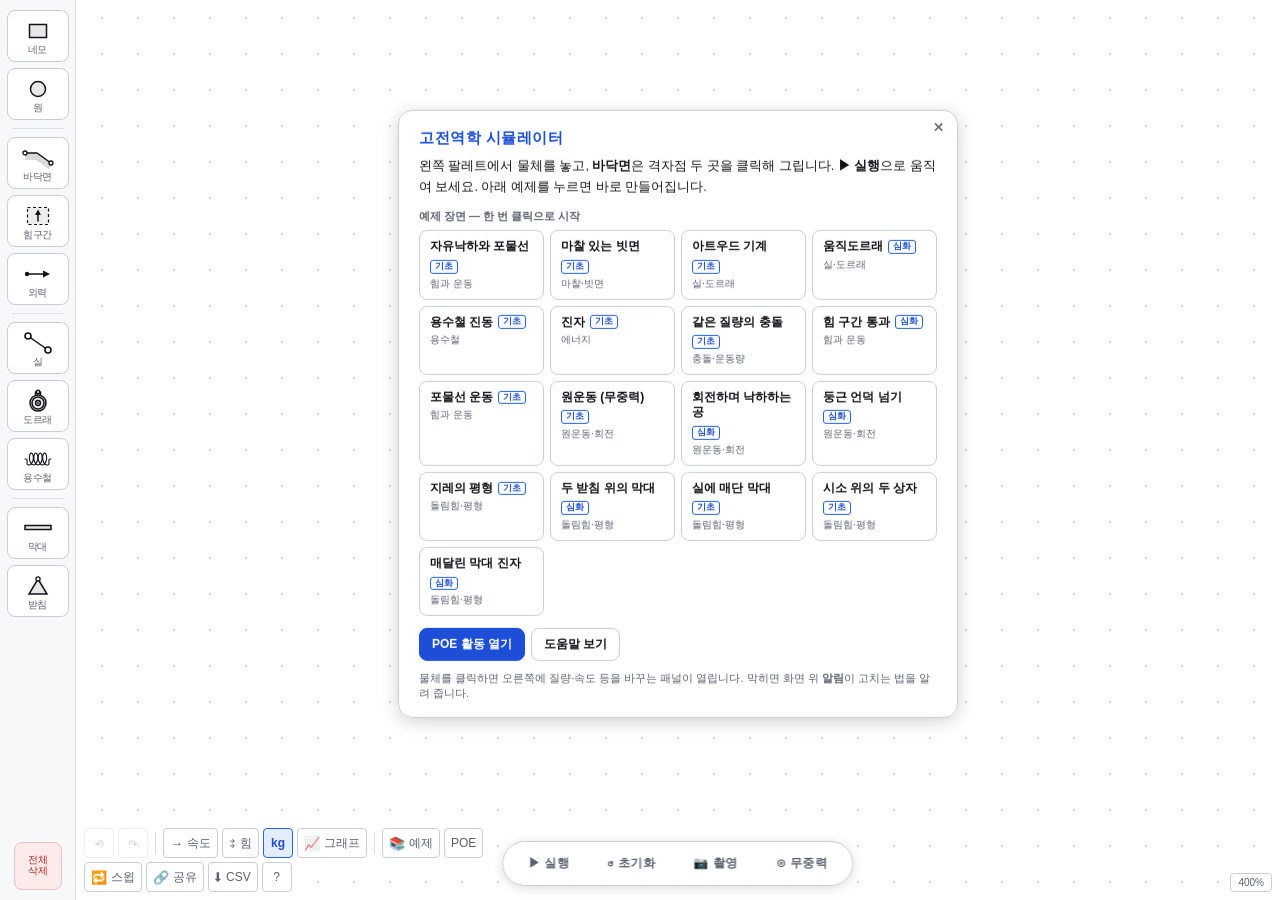
<file: index.html>
<!DOCTYPE html>
<html lang="ko">
<head>
  <meta charset="UTF-8">
  <meta name="viewport" content="width=device-width,initial-scale=1.0,user-scalable=no">
  <title>고전역학 시뮬레이터 — 중력·마찰·실/도르래·용수철 2D 물리 실험</title>

  <!-- ════════════════════════════════════════════════════════════════
       문서 정보 (검색 결과 · 링크 미리보기 · 브라우저 탭)
         canonical/og:url 은 절대 URL 이어야 미리보기가 동작한다.
       ════════════════════════════════════════════════════════════════ -->
  <meta name="description" content="캔버스에 물체·바닥면·빗면·막대·받침을 놓고 실·도르래·용수철·외력으로 이으면 중력·마찰·충돌·장력을 실시간으로 계산하는 2D 고전역학 시뮬레이터. 속도·힘 벡터와 시간 그래프, 예측·관찰·설명(POE) 활동, 수능 물리 문항 작도 규격 내보내기. 빌드 도구나 설치 없이 브라우저에서 바로 실행됩니다.">
  <meta name="keywords" content="고전역학 시뮬레이터,물리 시뮬레이션,뉴턴 역학,중력,마찰력,충돌,장력,도르래,용수철,훅의 법칙,빗면,돌림힘,지레,평형,운동량,역학적 에너지,수능 물리,물리 교육">
  <meta name="author" content="양세훈">
  <meta name="theme-color" content="#1d4ed8">
  <meta name="color-scheme" content="light">
  <link rel="canonical" href="https://shy.ai.kr/mechanics_simulation/">

  <!-- 파비콘 · 홈 화면 아이콘 -->
  <link rel="icon" href="assets/favicon.ico" sizes="any">
  <link rel="icon" type="image/png" sizes="32x32" href="assets/favicon-32.png">
  <link rel="apple-touch-icon" href="assets/apple-touch-icon.png">
  <meta name="apple-mobile-web-app-title" content="고전역학">

  <!-- Open Graph (카카오톡·페이스북 등 링크 미리보기) -->
  <meta property="og:type"        content="website">
  <meta property="og:site_name"   content="고전역학 시뮬레이터">
  <meta property="og:title"       content="고전역학 시뮬레이터">
  <meta property="og:description" content="물체를 놓고 실·도르래·용수철로 이으면 중력·마찰·충돌·장력을 실시간 계산합니다. 벡터·그래프·POE 활동. 수능 물리 문항 작도 규격.">
  <meta property="og:url"         content="https://shy.ai.kr/mechanics_simulation/">
  <meta property="og:image"       content="https://shy.ai.kr/mechanics_simulation/assets/og-image.png">
  <meta property="og:image:width"  content="1200">
  <meta property="og:image:height" content="630">
  <meta property="og:locale"      content="ko_KR">

  <!-- Twitter/X 카드 -->
  <meta name="twitter:card"        content="summary_large_image">
  <meta name="twitter:title"       content="고전역학 시뮬레이터">
  <meta name="twitter:description" content="중력·마찰·충돌·장력 실시간 계산. 빗면·실/도르래·용수철·외력. 벡터·그래프·POE. 수능 물리 문항 작도 규격.">
  <meta name="twitter:image"       content="https://shy.ai.kr/mechanics_simulation/assets/og-image.png">

  <!-- ════════════════════════════════════════════════════════════════
       스타일시트 (css/) — 링크 순서 = 캐스케이드 순서, responsive 는 마지막.
         ?v= 는 캐시 버스터 — 배포 때 날짜를 올리면 GitHub Pages 캐시가 갱신된다.
       ════════════════════════════════════════════════════════════════ -->
  <link rel="stylesheet" href="css/tokens.css?v=20261001">        <!-- 디자인 토큰 -->
  <link rel="stylesheet" href="css/base.css?v=20261001">          <!-- 리셋 · 레이아웃 -->
  <link rel="stylesheet" href="css/sidebar.css?v=20261001">       <!-- 팔레트 -->
  <link rel="stylesheet" href="css/canvas.css?v=20261001">        <!-- 캔버스 · 줌 · 실행 배지 · 배속 -->
  <link rel="stylesheet" href="css/controls.css?v=20261001">      <!-- 하단 pill · 툴바 -->
  <link rel="stylesheet" href="css/panel.css?v=20261001">         <!-- 속성 패널 -->
  <link rel="stylesheet" href="css/modal.css?v=20261001">         <!-- 키패드 · 확인 대화상자 -->
  <link rel="stylesheet" href="css/overlays.css?v=20261001">      <!-- 토스트 · 시작 카드 · 갤러리 · 상태 알림 · 도움말 -->
  <link rel="stylesheet" href="css/responsive.css?v=20261001">    <!-- 모바일 (≤480px) -->
</head>
<body>

  <!-- 모바일 전용: 햄버거 버튼 + 사이드바 배경 딤 (데스크톱에서는 CSS로 숨김) -->
  <button id="hamburger-btn" aria-label="메뉴 열기"><span></span><span></span><span></span></button>
  <div id="sidebar-overlay"></div>

  <!-- 앱 래퍼 -->
  <div id="app-wrapper">

    <!-- 사이드바 (팔레트) -->
    <!-- 팔레트: 각 도구가 '무엇을 만드는지' 그대로 그린 아이콘 + 글자 라벨.
         아이콘은 캔버스 렌더와 같은 수능 작도 규격(검정 선 + 연회색 채움)으로 그려서
         버튼 모양과 실제로 생기는 요소가 일치하게 했다. -->
    <div id="sidebar-left">
      <div class="palette-item" data-type="rect" title="네모 물체 추가">
        <svg viewBox="0 0 32 26" aria-hidden="true">
          <rect x="7.5" y="6.5" width="17" height="13" class="fill"/>
        </svg>
        <span>네모</span>
      </div>
      <div class="palette-item" data-type="circle" title="원 물체 추가">
        <svg viewBox="0 0 32 26" aria-hidden="true">
          <circle cx="16" cy="13" r="7.5" class="fill"/>
        </svg>
        <span>원</span>
      </div>

      <div class="palette-separator"></div>

      <div class="palette-item" data-mode="floor_draw" title="바닥면 그리기 (두 격자점 클릭)">
        <svg viewBox="0 0 32 26" aria-hidden="true">
          <path d="M3 8 L15 8 L29 18" class="band"/>
          <path d="M3 8 L15 8 L29 18" class="line"/>
          <circle cx="3" cy="8" r="2" class="dot"/><circle cx="29" cy="18" r="2" class="dot"/>
        </svg>
        <span>바닥면</span>
      </div>
      <div class="palette-item" data-type="forceZone" title="힘 구간 추가 (구간 안에서 일정한 힘)">
        <svg viewBox="0 0 32 26" aria-hidden="true">
          <rect x="5.5" y="4.5" width="21" height="17" class="zone"/>
          <path d="M16 18 L16 10" class="line"/>
          <path d="M16 6.5 L19 12 L13 12 Z" class="solid"/>
        </svg>
        <span>힘구간</span>
      </div>
      <div class="palette-item" data-type="extforce" title="외력 추가 (실로 물체를 당김)">
        <svg viewBox="0 0 32 26" aria-hidden="true">
          <circle cx="5" cy="13" r="2.2" class="solid"/>
          <path d="M5 13 L22 13" class="line"/>
          <path d="M28 13 L21 16.4 L21 9.6 Z" class="solid"/>
        </svg>
        <span>외력</span>
      </div>

      <div class="palette-separator"></div>

      <div class="palette-item" data-mode="rope_draw" title="실 그리기 (앵커 두 곳 클릭)">
        <svg viewBox="0 0 32 26" aria-hidden="true">
          <path d="M6 6 L26 20" class="line"/>
          <circle cx="6" cy="6" r="3" class="anchor"/><circle cx="26" cy="20" r="3" class="anchor"/>
        </svg>
        <span>실</span>
      </div>
      <div class="palette-item" data-type="pulley" title="도르래 추가">
        <svg viewBox="0 0 32 26" aria-hidden="true">
          <path d="M13.5 4 L13.5 11 M18.5 4 L18.5 11" class="line"/>
          <circle cx="16" cy="4" r="1.8" class="fill"/>
          <circle cx="16" cy="15" r="8" class="fill"/>
          <circle cx="16" cy="15" r="6" class="line-only"/>
          <circle cx="16" cy="15" r="2.4" class="fill"/>
          <circle cx="16" cy="15" r="0.9" class="solid"/>
        </svg>
        <span>도르래</span>
      </div>
      <div class="palette-item" data-type="spring" title="용수철 추가">
        <svg viewBox="0 0 32 26" aria-hidden="true">
          <!-- 실제 렌더와 같은 svgCoil() 로 뽑은 코일 path (지그재그 아님) -->
          <path class="coil" d="M 3 13 L 3.936 13 Q 5.08 13 5.08 14.144 L 5.08 17.856 Q 5.08 19 6.224 19 L 7.16 19 L 8.584 18.543 L 9.834 17.243 L 10.76 15.296 L 11.265 13 L 11.313 10.704 L 10.939 8.757 L 10.242 7.457 L 9.37 7 L 8.498 7.457 L 7.801 8.757 L 7.427 10.704 L 7.475 13 L 7.98 15.296 L 8.906 17.243 L 10.156 18.543 L 11.58 19 L 13.004 18.543 L 14.254 17.243 L 15.18 15.296 L 15.685 13 L 15.733 10.704 L 15.359 8.757 L 14.662 7.457 L 13.79 7 L 12.918 7.457 L 12.221 8.757 L 11.847 10.704 L 11.895 13 L 12.4 15.296 L 13.326 17.243 L 14.576 18.543 L 16 19 L 17.424 18.543 L 18.674 17.243 L 19.6 15.296 L 20.105 13 L 20.153 10.704 L 19.779 8.757 L 19.082 7.457 L 18.21 7 L 17.338 7.457 L 16.641 8.757 L 16.267 10.704 L 16.315 13 L 16.82 15.296 L 17.746 17.243 L 18.996 18.543 L 20.42 19 L 21.844 18.543 L 23.094 17.243 L 24.02 15.296 L 24.525 13 L 24.573 10.704 L 24.199 8.757 L 23.502 7.457 L 22.63 7 L 21.758 7.457 L 21.061 8.757 L 20.687 10.704 L 20.735 13 L 21.24 15.296 L 22.166 17.243 L 23.416 18.543 L 24.84 19 L 25.776 19 Q 26.92 19 26.92 17.856 L 26.92 14.144 Q 26.92 13 28.064 13 L 29 13"/>
        </svg>
        <span>용수철</span>
      </div>

      <div class="palette-separator"></div>

      <div class="palette-item" data-type="rod" title="막대 추가 (돌림힘 — 양 끝을 끌어 길이·각도 조절)">
        <svg viewBox="0 0 32 26" aria-hidden="true">
          <path d="M3 10.5 H29 V14.5 H3 Z" class="fill"/>
        </svg>
        <span>막대</span>
      </div>
      <div class="palette-item" data-type="fulcrum" title="받침 추가 (꼭짓점에 막대를 올리면 받친다 · 고정하면 회전축)">
        <svg viewBox="0 0 32 26" aria-hidden="true">
          <path d="M16 6 L25 21 H7 Z" class="fill"/>
          <circle cx="16" cy="6" r="2.1" class="dot"/>
        </svg>
        <span>받침</span>
      </div>
      <button id="btn-clear-all" class="sidebar-danger-btn" title="전체 삭제">전체<br>삭제</button>
    </div>

    <!-- 캔버스 래퍼 -->
    <div id="canvas-wrapper">
      <canvas id="gridCanvas"></canvas>
      <canvas id="mainCanvas"></canvas>
      <div id="zoom-indicator">100%</div>

      <!-- 상태 알림 (편집 상태 경고 + 고치는 법) — guide.js 가 채움 -->
      <div id="status-chip"></div>

      <!-- 시작 카드 (장면이 비었을 때만) — 갤러리는 guide.js 가 채움 -->
      <div id="start-guide">
        <span class="sg-x" id="sg-close" title="닫기">✕</span>
        <div class="sg-title">고전역학 시뮬레이터</div>
        <div class="sg-lead">왼쪽 팔레트에서 물체를 놓고, <b>바닥면</b>은 격자점 두 곳을 클릭해 그립니다. <b>▶ 실행</b>으로 움직여 보세요. 아래 예제를 누르면 바로 만들어집니다.</div>
        <div class="sg-sub">예제 장면 — 한 번 클릭으로 시작</div>
        <div class="gal-grid" id="sg-gallery"></div>
        <div class="sg-btns">
          <button class="sg-btn primary" id="sg-poe">POE 활동 열기</button>
          <button class="sg-btn" id="sg-help">도움말 보기</button>
        </div>
        <div class="sg-foot">물체를 클릭하면 오른쪽에 질량·속도 등을 바꾸는 패널이 열립니다. 막히면 화면 위 <b>알림</b>이 고치는 법을 알려 줍니다.</div>
      </div>

      <!-- 툴바 (왼쪽 아래): 실행취소 묶음(EDIT 만) · 표시 토글 · 공유 · 예제 · CSV · 도움말 -->
      <div id="tool-bar">
        <div id="undo-redo">
          <button id="btn-undo" class="ur-btn" title="실행 취소 (Ctrl+Z)" disabled>↶</button>
          <button id="btn-redo" class="ur-btn" title="다시 실행 (Ctrl+Y)" disabled>↷</button>
        </div>
        <div class="tb-sep"></div>
        <button class="tb-btn" id="tb-vectors" title="속도 벡터 표시/숨김 (v)"><span class="tb-ico">→</span>속도</button>
        <button class="tb-btn" id="tb-forces"  title="자유물체도 — 중력·수직항력·마찰력·장력·알짜힘 화살표"><span class="tb-ico">⇉</span>힘</button>
        <button class="tb-btn active" id="tb-labels" title="값 라벨(질량·k·힘) 표시/숨김 — 끄면 빈 문항 그림이 됩니다">kg</button>
        <button class="tb-btn" id="tb-graph"   title="시간 그래프 패널 (y·x·v·a·E – t) 열기/닫기"><span class="tb-ico">📈</span>그래프</button>
        <div class="tb-sep"></div>
        <button class="tb-btn" id="tb-gallery" title="예제 장면 갤러리 — 대표 상황 12개를 한 번에 불러옵니다"><span class="tb-ico">📚</span>예제</button>
        <button class="tb-btn" id="tb-poe"     title="예측·관찰·설명 (POE) — 오개념 진단 활동 34개 + 해설 12개">POE</button>
        <button class="tb-btn" id="tb-sweep"   title="파라미터 스윕 — 변수 하나를 여러 값으로 자동 반복해 표·그래프로"><span class="tb-ico">🔁</span>스윕</button>
        <button class="tb-btn" id="tb-share"   title="공유 링크 복사 — 이 장면이 URL 에 담깁니다"><span class="tb-ico">🔗</span>공유</button>
        <button class="tb-btn" id="tb-csv"     title="실행 중 기록된 시계열(위치·속도·가속도·에너지)을 CSV 로 저장"><span class="tb-ico">⬇</span>CSV</button>
        <button class="tb-btn" id="tb-help"    title="도움말 — 조작법·모드·단축키 (?)">?</button>
      </div>

      <!-- 하단 컨트롤 → 떠있는 mode-bar pill (canvas-wrapper 기준 absolute) -->
      <div id="controls-bottom">
        <button class="ctrl-btn" id="btn-run">▶ 실행</button>
        <button class="ctrl-btn" id="btn-reset">↺ 초기화</button>
        <button class="ctrl-btn" id="btn-capture">📷 촬영</button>
        <button class="ctrl-btn" id="btn-gravity">⊙ 무중력</button>
      </div>
    </div>

    <!-- 속성 패널 (기본 hidden) -->
    <div id="panel-right">
      <div class="panel-label">속성</div>
    </div>

  </div>

  <!-- ════════════════════════════════════════════════════════════════
       떠 있는 패널 — 도움말 · 장면 갤러리 (오른쪽 위, position:fixed)
       ════════════════════════════════════════════════════════════════ -->
  <div id="help-panel" class="fl-panel">
    <div class="tp-title"><span>도움말</span><span class="tp-close" id="help-close-btn">✕</span></div>
    <div class="hp-body">
      <div class="hp-h">1. 장면 만들기</div>
      <ul>
        <li>팔레트의 <b>네모 · 원</b>을 누르면 화면 가운데에 물체가 생깁니다. 끌어서 옮기고, 오른쪽 아래 점을 끌어 크기를 바꿉니다.</li>
        <li><b>바닥면</b>을 고른 뒤 격자점 두 곳을 클릭하면 선이 생깁니다. 왼쪽→오른쪽으로 그리면 윗면이 실체면입니다. 속성에서 곡선·마찰로 바꿀 수 있습니다.</li>
        <li>두 바닥면이 끝점에서 만나면(5°~150°) 속성 패널에 <b>이음</b> 행이 생깁니다. <b>매끄럽게 ON</b> 이면 모서리가 클로소이드 곡선으로 다듬어져 구르는 공이 튀지 않습니다. 오목·볼록 모두 됩니다.</li>
        <li><b>실</b>을 고른 뒤 앵커(●) 두 곳을 차례로 클릭합니다. 도르래 가장자리에 걸면 도르래를 지나는 실이 됩니다.</li>
        <li>물체를 클릭하면 오른쪽 패널에 질량·초기 속도·반발계수가 나옵니다. 값을 누르면 키패드가 열립니다.</li>
        <li>물체를 <b>바닥면 근처로 끌면</b> 그 면에 자석처럼 얹히고 빗면이면 기울어집니다.</li>
        <li><b>막대 · 받침</b> (돌림힘): 받침을 바닥에 놓고 막대를 꼭짓점 위로 끌어 오면 중심선이 꼭짓점에 붙습니다. 막대 양 끝 점을 끌면 길이·각도가 바뀌고, 실은 막대 위 0.5 m 마다 걸 수 있습니다. 받침을 클릭해 <b>막대를 받침에 고정</b>을 켜면 회전축(핀), 끄면 받치기만 합니다(들림·미끄러짐·넘어짐). <b>거꾸로</b>를 켜면 천장에 매단 회전축이 됩니다.</li>
        <li>막대에는 네모·원을 <b>끌어 올려 얹거나</b>(상자는 막대와 함께 기웁니다), 실로 물체·천장·외력·도르래(고정·움직·여러 개)를 잇거나, 용수철 끝을 막대 면(세로)이나 막대 끝(가로)에 대어 체결할 수 있습니다. 속성에서 <b>질량중심</b> 위치를 바꾸면 균일하지 않은 막대가 됩니다.</li>
      </ul>
      <div class="hp-h">2. 실행</div>
      <table class="hp-t">
        <tr><td>▶ 실행</td><td>t = 0 부터 움직입니다. 다시 누르면 일시정지, 또 누르면 재개.</td></tr>
        <tr><td>↺ 초기화</td><td>실행 전 상태로 되돌립니다. 직전 실행의 궤적·그래프는 잔상으로 남습니다.</td></tr>
        <tr><td>배속</td><td>오른쪽 아래 버튼. 0.25x·0.5x 로 느리게, 100x 로 빠르게.</td></tr>
        <tr><td>⏭ 한 스텝</td><td>일시정지 중 1/60 초만 진행 — 충돌 순간을 한 컷씩.</td></tr>
        <tr><td>⊙ 무중력</td><td>중력을 끄고 켭니다.</td></tr>
        <tr><td>📷 촬영</td><td>흰 바탕·검정 선 SVG 로 저장 — 시험지에 그대로 붙일 수 있습니다.</td></tr>
      </table>
      <div class="hp-h">3. 툴바 (왼쪽 아래)</div>
      <table class="hp-t">
        <tr><td>📚 예제</td><td>대표 상황 17개 — 빗면·아트우드·움직도르래·용수철·진자·충돌·힘구간·포물선·원운동·회전 낙하·둥근 언덕·지레·두 받침 위 막대·매단 막대·시소 위 상자·막대 진자.</td></tr>
        <tr><td>→ 속도 · ⇉ 힘</td><td>속도 벡터 · 자유물체도(중력·수직항력·마찰력·장력·알짜힘). 막대는 힘을 <b>작용점</b>에 그리고 받침 기준 Στ 를 적으며, 막대를 선택하면 받침에서 각 작용선까지의 팔이 보입니다. <b>화살표 길이 = 크기</b> — 힘은 가장 무거운 물체의 mg 가 3칸인 눈금(실행 중 고정), 속도는 1칸 = 2.5 m/s. 눈금은 화면 왼쪽 위에 적힙니다. 너무 긴 화살표는 8칸에서 잘라 // 표시.</td></tr>
        <tr><td>kg</td><td>값 라벨 켬/끔 — 끄고 촬영하면 값이 빠진 빈 문항 그림.</td></tr>
        <tr><td>📈 그래프</td><td>y·x·v·a·E – t 시간 그래프 (막대가 있으면 θ–t). 초기화 뒤 다시 실행하면 이전 실행이 점선으로 겹친다.</td></tr>
        <tr><td>POE</td><td>예측 → 관찰 → 설명. 오개념 진단 42문항 + 장면 해설 17개. 결과 CSV.</td></tr>
        <tr><td>🔁 스윕</td><td>변수 하나를 여러 값으로 자동 반복 → 표·그래프 (심화 탐구).</td></tr>
        <tr><td>🔗 공유</td><td>지금 장면을 링크로 복사. 붙여넣으면 그대로 열립니다.</td></tr>
        <tr><td>⬇ CSV</td><td>실행 중 기록된 시각·위치·속도·가속도·에너지를 표로 저장.</td></tr>
      </table>
      <div class="hp-h">4. 단축키와 조작</div>
      <table class="hp-t">
        <tr><td>더블클릭</td><td>네모·용수철·힘구간의 방향 전환</td></tr>
        <tr><td>길게 누르기</td><td>삭제 존이 나타납니다 — 거기로 끌어다 놓으면 삭제</td></tr>
        <tr><td>오른쪽 클릭</td><td>복제 · 방향 전환 · 삭제 메뉴</td></tr>
        <tr><td>Ctrl + Z / Y</td><td>실행 취소 / 다시 실행</td></tr>
        <tr><td>Esc</td><td>그리기 모드·패널 닫기</td></tr>
        <tr><td>휠 / 두 손가락</td><td>확대·축소</td></tr>
        <tr><td>빈 곳 드래그</td><td>화면 이동 (실행 중에도)</td></tr>
        <tr><td>?</td><td>이 도움말</td></tr>
      </table>
      <div class="hp-h">5. 막혔을 때</div>
      <ul>
        <li>실행했는데 아무 일도 없다면 화면 위쪽 <b>알림</b>을 보세요 — 무엇이 잘못됐는지와 고치는 법이 나옵니다.</li>
        <li>물체가 바닥을 뚫고 떨어지면 바닥면을 <b>반대 방향</b>으로 그렸을 가능성이 큽니다. 바닥면은 한쪽 면만 막습니다.</li>
        <li>무엇을 해 볼지 모르겠다면 <b>📚 예제</b>에서 하나를 골라 값을 바꿔 보세요.</li>
      </ul>
    </div>
  </div>

  <!-- POE 패널 (poe.js) — 왼쪽 위, 팔레트 옆 -->
  <div id="poe-panel" class="fl-panel">
    <div class="tp-title"><span>예측 · 관찰 · 설명</span><span class="tp-close" id="poe-close-btn">✕</span></div>
    <div id="poe-body"></div>
  </div>

  <!-- 파라미터 스윕 패널 (sweep.js) -->
  <div id="sweep-panel" class="fl-panel">
    <div class="tp-title"><span>파라미터 스윕</span><span class="tp-close" id="sweep-close-btn">✕</span></div>
    <div class="sw-form">
      <label>바꿀 대상 <select id="sweep-target"></select></label>
      <label>속성 <select id="sweep-prop"></select> <span id="sweep-cur" class="pp-note"></span></label>
      <div class="sw-row"><label>시작 <input type="number" id="sweep-from" step="any" value="1"></label><label>끝 <input type="number" id="sweep-to" step="any" value="5"></label><label>단계 <input type="number" id="sweep-steps" min="2" max="24" value="5"></label></div>
      <label>측정 물체 <select id="sweep-body"></select></label>
      <label>물리량 <select id="sweep-q"></select></label>
      <div class="sw-row"><label>언제 <select id="sweep-when"></select></label><label id="sweep-at-wrap">t = <input type="number" id="sweep-at" step="0.1" min="0.1" value="2"> s</label></div>
      <div class="sw-row"><button class="poe-btn poe-primary" id="sweep-run" type="button">스윕 실행</button><button class="poe-btn poe-small" id="sweep-csv" type="button">CSV</button></div>
    </div>
    <canvas id="sweep-canvas" width="340" height="150"></canvas>
    <div id="sweep-table"></div>
    <div class="pp-note">값마다 장면을 화면 없이 돌려 측정합니다. 표의 줄을 누르면 그 조건이 장면에 적용됩니다.</div>
  </div>

  <!-- 시간 그래프 패널 (graph.js) -->
  <div id="graph-panel" class="fl-panel">
    <div class="tp-title"><span>시간 그래프</span><span class="tp-close" id="graph-close-btn">✕</span></div>
    <div id="graph-tabs" class="g-tabs"></div>
    <canvas id="graph-canvas" width="340" height="190"></canvas>
    <div id="graph-legend" class="g-legend"></div>
    <div class="pp-note">y·x 는 물체 중심의 물리 좌표(격자 맨 아래 = 0), PE 기준은 가장 낮은 바닥면, a 는 한 스텝의 Δv/dt. 초기화하면 이 실행이 점선 잔상으로 남아 다음 실행과 비교됩니다.</div>
  </div>

  <div id="gallery-panel" class="fl-panel">
    <div class="tp-title"><span>예제 장면</span><span class="tp-close" id="gallery-close-btn">✕</span></div>
    <div class="gal-intro">누르면 지금 장면을 대신해 불러옵니다 (Ctrl+Z 로 되돌릴 수 있습니다).</div>
    <div class="gal-grid"></div>
  </div>

  <!-- 전역 토스트 -->
  <div id="toast"></div>

  <!-- ════════════════════════════════════════════════════════════════
       스크립트 (js/) — 클래식 스크립트, 선언 순서 = 의존 순서. 순서 변경 금지.
       ════════════════════════════════════════════════════════════════ -->
  <script src="js/config.js?v=20261001"></script>        <!-- CONFIG · VIEWPORT · STATE · DOM 참조 -->
  <script src="js/events.js?v=20261001"></script>        <!-- 이벤트 버스 -->
  <script src="js/coords.js?v=20261001"></script>        <!-- 좌표 변환 -->
  <script src="js/svg-shapes.js?v=20261001"></script>    <!-- 수능 작도 규격 도형 -->
  <script src="js/canvas.js?v=20261001"></script>        <!-- 캔버스 초기화 · 격자 -->
  <script src="js/render.js?v=20261001"></script>        <!-- 렌더 루프 -->
  <script src="js/elements.js?v=20261001"></script>      <!-- 요소 클래스 -->
  <script src="js/joints.js?v=20261001"></script>        <!-- 바닥면 이음 클로소이드 다듬기 -->
  <script src="js/hit-test.js?v=20261001"></script>      <!-- 히트 테스트 -->
  <script src="js/interaction.js?v=20261001"></script>   <!-- 포인터 · 키보드 -->
  <script src="js/ui-controls.js?v=20261001"></script>   <!-- 팔레트 · 하단 버튼 · 배속 -->
  <script src="js/physics.js?v=20261001"></script>       <!-- 물리 · 검증 -->
  <script src="js/rod-physics.js?v=20261001"></script>   <!-- 막대(강체) · 받침 · 막대에 건 실 -->
  <script src="js/series.js?v=20261001"></script>        <!-- 시계열 기록 · CSV -->
  <script src="js/overlay.js?v=20261001"></script>       <!-- 속도·힘 벡터 · 잔상 궤적 오버레이 -->
  <script src="js/capture.js?v=20261001"></script>       <!-- SVG 촬영 -->
  <script src="js/modal.js?v=20261001"></script>         <!-- 키패드 · 확인 대화상자 -->
  <script src="js/measure.js?v=20261001"></script>       <!-- 측정값 (패널 하단, 실행 중 갱신) -->
  <script src="js/panel.js?v=20261001"></script>         <!-- 속성 패널 -->
  <script src="js/history.js?v=20261001"></script>       <!-- 실행취소 -->
  <script src="js/scene.js?v=20261001"></script>         <!-- 장면 직렬화 · DSL · 뷰 맞춤 -->
  <script src="js/scenes.js?v=20261001"></script>        <!-- 장면 갤러리 -->
  <script src="js/share.js?v=20261001"></script>         <!-- 공유 링크 -->
  <script src="js/headless.js?v=20261001"></script>      <!-- 화면 없이 장면 돌려 측정 -->
  <script src="js/poe-data.js?v=20261001"></script>      <!-- POE 활동 데이터 -->
  <script src="js/poe.js?v=20261001"></script>           <!-- POE 엔진 -->
  <script src="js/sweep.js?v=20261001"></script>         <!-- 파라미터 스윕 -->
  <script src="js/graph.js?v=20261001"></script>         <!-- 시간 그래프 패널 -->
  <script src="js/toolbar.js?v=20261001"></script>       <!-- 표시 토글 -->
  <script src="js/guide.js?v=20261001"></script>         <!-- 시작 카드 · 갤러리 · 상태 알림 · 도움말 · 토스트 -->
  <script src="js/boot.js?v=20261001"></script>          <!-- 부트스트랩 -->
</body>
</html>
</file>
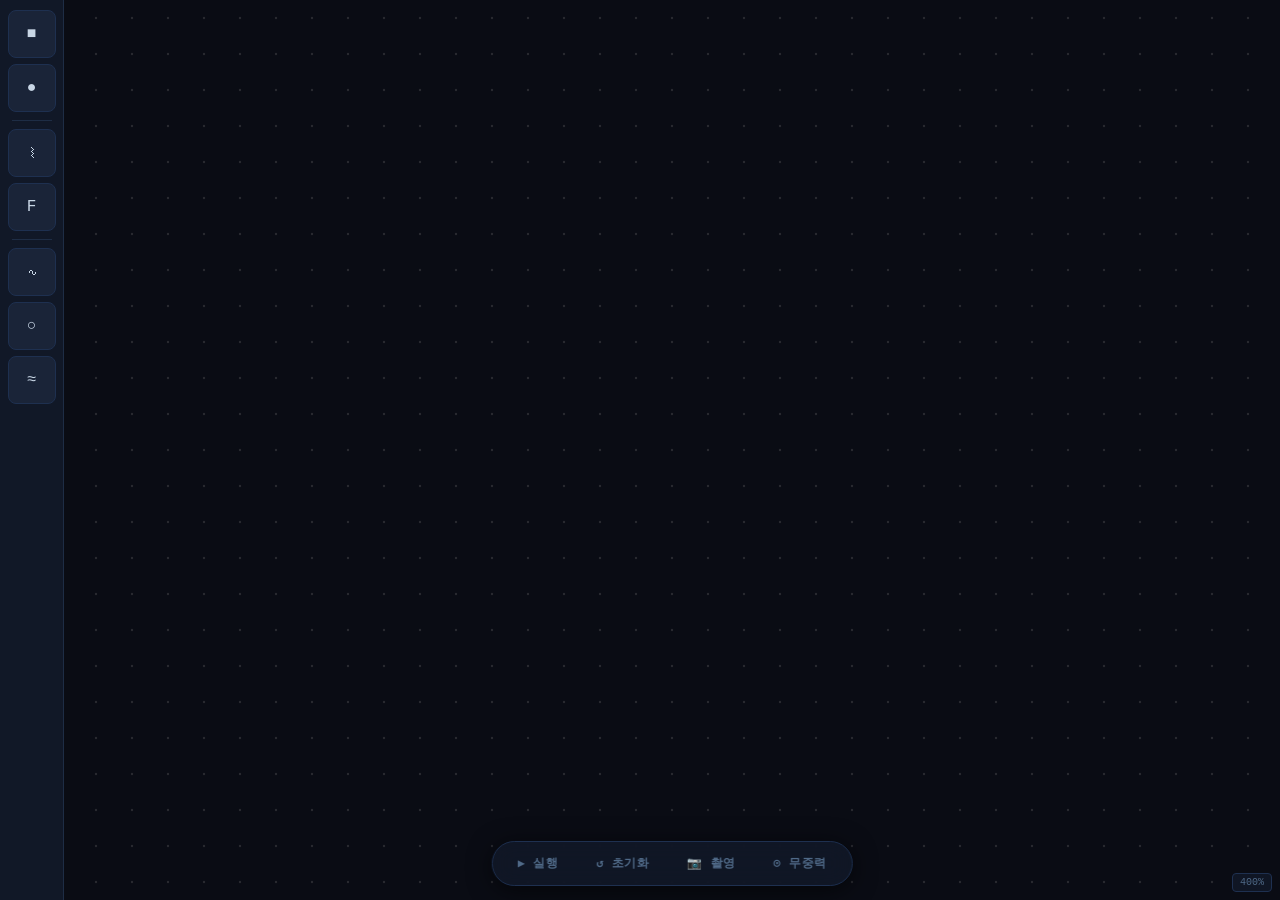
<file: backup/mechanics_simulation_2026-07-05.html>
<!DOCTYPE html>
<html lang="ko">
<head>
  <meta charset="UTF-8">
  <meta name="viewport" content="width=device-width,initial-scale=1.0,user-scalable=no">
  <title>고전역학 시뮬레이터</title>
  <style>
    /* ── 전역 리셋 ── */
    *, *::before, *::after { box-sizing: border-box; margin: 0; padding: 0; }

    :root {
      /* 배경 계열 (Circuit 토큰 채택) */
      --bg: #0d0f1a;            /* 앱 전체 배경 (Circuit --bg-app) */
      --surface: #111827;       /* 사이드바 (Circuit --bg-sidebar) */
      --surface2: #1a2438;      /* 아이템 (Circuit --bg-item) */
      --bg-panel: rgba(10,16,30,0.97);   /* 글래스 패널 */
      --bg-glass: rgba(17,24,39,0.90);   /* 반투명 버튼/pill */
      --bg-ctx:   rgba(14,22,40,0.97);   /* 컨텍스트 메뉴 */

      /* 테두리 계열 */
      --border: #1e3050;        /* 기본 테두리 (Circuit --border-base) */
      --border-dim: #1e2d45;    /* 약한 구분선 */
      --border-active: #2d6fc0; /* 활성 강조 */
      --border-focus: #4a90d9;  /* 입력 포커스 */

      /* 텍스트 계열 */
      --text: #c8d6e5;          /* 기본 본문 (Circuit --text-base) */
      --text-dim: #506a88;      /* 흐린 텍스트 */
      --text-label: #607a99;    /* 라벨 */
      --text-accent: #7ec8f0;   /* 강조(하늘색) */
      --text-accent2: #9ecfff;  /* 강조(밝은 하늘) */
      --text-title: #4a90d9;    /* 제목 */

      /* 강조 (구 --accent/--accent2 → 파랑 계열로 통일, 초록 제거) */
      --accent: #4a90d9;
      --accent2: #7ec8f0;

      /* 위험(삭제) 계열 */
      --danger-bg: #3a1010;
      --danger-border: #5a2020;
      --danger-text: #f08080;

      /* 경고 바 (밝은 노랑 → 다크/글래스) */
      --warn-bg: rgba(58,16,16,0.92);
      --warn-fg: #f0a0a0;
      --warn-border: #5a2020;

      /* 버튼 호버 */
      --btn-h: #243352;

      /* 캔버스 무대 배경 */
      --bg-stage: #0a0c14;

      /* 형태 */
      --radius-sm: 4px;
      --radius-md: 8px;
      --radius-lg: 10px;
      --radius-xl: 14px;
      --radius-pill: 36px;

      /* 효과 */
      --blur: blur(12px);
      --shadow-panel: 0 4px 20px rgba(0,0,0,0.5);
      --shadow-float: 0 6px 32px rgba(0,0,0,0.7);

      /* 레이아웃 치수 */
      --panel-w: 200px;
      --sidebar-w: 64px;
      --bottom-h: 56px;
      --font: 'Courier New', 'Consolas', monospace;
    }

    html, body {
      width: 100%; height: 100%;
      overflow: hidden;
      background: var(--bg);
      color: var(--text);
      font-family: var(--font);
      font-size: 12px;
    }

    /* ── 레이아웃 ── */
    body {
      display: flex;
      flex-direction: column;
      height: 100dvh;
    }

    /* 1. 경고 바 */
    #warning-bar {
      display: none;
      background: var(--warn-bg);
      color: var(--warn-fg);
      padding: 8px 16px;
      font-size: 13px;
      font-family: var(--font);
      text-align: center;
      border-bottom: 1px solid var(--warn-border);
      backdrop-filter: var(--blur);
      flex-shrink: 0;
      z-index: 50;
    }

    /* 2. 앱 래퍼 */
    #app-wrapper {
      display: flex;
      flex-direction: row;
      flex: 1;
      min-height: 0;
    }

    /* 3. 사이드바 */
    #sidebar-left {
      width: var(--sidebar-w);
      flex-shrink: 0;
      background: var(--surface);
      border-right: 1px solid var(--border-dim);
      display: flex;
      flex-direction: column;
      align-items: center;
      padding: 10px 0;
      gap: 6px;
      overflow-y: auto;
      overflow-x: hidden;
      z-index: 10;
      scrollbar-width: none;
    }
    #sidebar-left::-webkit-scrollbar { display: none; }

    .palette-item {
      width: 48px;
      height: 48px;
      display: flex;
      align-items: center;
      justify-content: center;
      border-radius: var(--radius-md);
      cursor: pointer;
      border: 1px solid var(--border);
      background: var(--surface2);
      color: var(--text);
      font-size: 16px;
      transition: background 0.12s, border-color 0.12s, transform 0.08s;
      user-select: none;
      touch-action: manipulation;
      position: relative;
    }
    .palette-item:hover {
      background: var(--btn-h);
      border-color: var(--border-active);
    }
    .palette-item.active-mode {
      background: rgba(26,58,106,0.95);
      border: 1px solid var(--border-active);
      color: var(--text-accent);
      box-shadow: 0 0 10px rgba(60,130,220,0.3);
    }
    .palette-item:active {
      transform: scale(0.88);
    }
    .palette-item[title]:hover::after {
      content: attr(title);
      position: absolute;
      left: calc(100% + 8px);
      top: 50%;
      transform: translateY(-50%);
      background: var(--bg-ctx);
      color: var(--text-accent2);
      padding: 4px 8px;
      border-radius: var(--radius-sm);
      white-space: nowrap;
      font-size: 11px;
      pointer-events: none;
      z-index: 100;
      border: 1px solid var(--border);
      backdrop-filter: blur(8px);
      box-shadow: var(--shadow-panel);
    }

    .palette-separator {
      width: 40px;
      height: 1px;
      background: var(--border-dim);
      margin: 2px 0;
    }

    /* 4. 캔버스 래퍼 */
    #canvas-wrapper {
      flex: 1;
      overflow: hidden;
      position: relative;
      background: var(--bg-stage);
    }

    #gridCanvas,
    #mainCanvas {
      position: absolute;
      top: 0;
      left: 0;
      display: block;
    }

    #gridCanvas {
      z-index: 1;
    }
    #mainCanvas {
      z-index: 2;
    }

    /* 5. 속성 패널 */
    #panel-right {
      width: var(--panel-w);
      flex-shrink: 0;
      background: var(--bg-panel);
      border-left: 1px solid var(--border);
      display: none;
      flex-direction: column;
      gap: 8px;
      padding: 12px 14px;
      overflow-y: auto;
      z-index: 10;
      font-size: 11px;
      backdrop-filter: var(--blur);
      box-shadow: var(--shadow-panel);
    }

    .panel-label {
      color: var(--text-title);
      font-size: 10px;
      font-weight: 700;
      text-transform: uppercase;
      letter-spacing: 1px;
      margin-top: 4px;
    }

    .panel-input {
      width: 100%;
      background: var(--surface2);
      border: 1px solid var(--border);
      color: var(--text-accent);
      padding: 4px 6px;
      border-radius: var(--radius-sm);
      font-family: var(--font);
      font-size: 11px;
    }
    .panel-input:focus { outline: none; border-color: var(--border-focus); }

    .panel-btn {
      width: 100%;
      background: var(--bg-glass);
      border: 1px solid var(--border);
      color: var(--text-accent);
      padding: 6px;
      border-radius: var(--radius-sm);
      cursor: pointer;
      font-family: var(--font);
      font-size: 11px;
      text-align: center;
      min-height: 32px;
      transition: background 0.12s, border-color 0.12s;
    }
    .panel-btn:hover { background: var(--btn-h); border-color: var(--border-active); }
    .panel-btn.danger { background: var(--danger-bg); border-color: var(--danger-border); color: var(--danger-text); }
    .panel-btn.danger:hover { background: #4f1c1c; }

    /* 6. 하단 컨트롤 → 떠있는 mode-bar pill (Circuit 패턴, #canvas-wrapper 기준 absolute) */
    #controls-bottom {
      position: absolute;
      bottom: 14px;
      left: 50%;
      transform: translateX(-50%);
      z-index: 20;
      display: flex;
      align-items: center;
      gap: 4px;
      background: var(--bg-glass);
      border: 1px solid var(--border);
      border-radius: var(--radius-pill);
      padding: 5px 8px;
      backdrop-filter: var(--blur);
      box-shadow: 0 4px 24px rgba(0,0,0,0.6);
    }

    .ctrl-btn {
      padding: 7px 16px;
      height: auto;
      min-height: 0;
      background: transparent;
      border: 1px solid transparent;
      color: var(--text-dim);
      border-radius: 28px;
      cursor: pointer;
      font-family: var(--font);
      font-size: 12px;
      font-weight: 700;
      letter-spacing: 0.5px;
      transition: all 0.18s;
      white-space: nowrap;
      touch-action: manipulation;
    }
    .ctrl-btn:hover:not(.active) { color: var(--text-accent2); background: rgba(255,255,255,0.05); }
    .ctrl-btn:disabled { opacity: 0.35; cursor: not-allowed; }
    .ctrl-btn.active { background: #1a3a6a; border-color: var(--border-active); color: var(--text-accent); box-shadow: 0 0 10px rgba(60,130,220,0.3); }

    /* 줌 레벨 표시 (Circuit 오버레이 톤) */
    #zoom-indicator {
      position: absolute;
      bottom: 8px;
      right: 8px;
      background: var(--bg-glass);
      color: var(--text-dim);
      font-size: 10px;
      padding: 3px 7px;
      border-radius: var(--radius-sm);
      pointer-events: none;
      z-index: 5;
      font-family: var(--font);
      border: 1px solid var(--border);
      backdrop-filter: blur(8px);
    }

    /* 모바일 전용 요소 (기본 숨김 — 데스크톱) */
    #hamburger-btn, #sidebar-overlay { display: none; }

    /* 모바일 레이아웃 (≤480px) — Circuit 햄버거 오버레이 패턴 */
    @media (max-width: 480px) {
      /* 사이드바: 슬라이드 오버레이 */
      #sidebar-left {
        position: fixed; left: 0; top: 0; bottom: 0;
        width: 72px; z-index: 200;
        transform: translateX(-100%);
        transition: transform 0.25s cubic-bezier(0.32,0.72,0,1);
        box-shadow: 4px 0 24px rgba(0,0,0,0.7);
        padding: 56px 0 12px 0;
      }
      #sidebar-left.mobile-open { transform: translateX(0); }

      /* 사이드바 배경 딤 */
      #sidebar-overlay {
        display: none; position: fixed; inset: 0; z-index: 199;
        background: rgba(0,0,0,0.55);
      }
      #sidebar-overlay.visible { display: block; }

      /* 햄버거 버튼 */
      #hamburger-btn {
        display: flex; position: fixed; top: 10px; left: 10px; z-index: 201;
        width: 40px; height: 40px; border-radius: var(--radius-lg);
        background: var(--bg-glass); border: 1px solid var(--border);
        flex-direction: column; align-items: center; justify-content: center;
        gap: 5px; cursor: pointer; backdrop-filter: blur(8px);
      }
      #hamburger-btn span { display: block; width: 20px; height: 2px; background: var(--text-accent); border-radius: 1px; }

      /* 하단 pill: 약간 축소 */
      .ctrl-btn { font-size: 11px; padding: 6px 12px; }

      /* 속성 패널: 기존 display-구동 바텀시트 유지(글래스 재스타일) */
      #panel-right {
        position: fixed;
        bottom: 0; right: 0; left: 0;
        width: 100% !important;
        max-height: 60vh;
        overflow-y: auto;
        background: var(--bg-panel);
        z-index: 180;
        border-top: 1px solid var(--border);
        border-left: none;
        border-radius: 18px 18px 0 0;
        padding: 16px 18px 24px;
        backdrop-filter: var(--blur);
        box-shadow: var(--shadow-float);
      }
    }
  </style>
</head>
<body>

  <!-- 경고 바 -->
  <div id="warning-bar"></div>

  <!-- 모바일 전용: 햄버거 버튼 + 사이드바 배경 딤 (데스크톱에서는 CSS로 숨김) -->
  <button id="hamburger-btn" aria-label="메뉴 열기"><span></span><span></span><span></span></button>
  <div id="sidebar-overlay"></div>

  <!-- 앱 래퍼 -->
  <div id="app-wrapper">

    <!-- 사이드바 (팔레트) -->
    <div id="sidebar-left">
      <div class="palette-item" data-type="rect" title="네모 물체">■</div>
      <div class="palette-item" data-type="circle" title="원 물체">●</div>
      <div class="palette-separator"></div>
      <div class="palette-item" data-mode="floor_draw" title="바닥면 그리기">⌇</div>
      <div class="palette-item" data-type="forceZone" title="힘 구간">F</div>
      <div class="palette-separator"></div>
      <div class="palette-item" data-mode="rope_draw" title="실 그리기">∿</div>
      <div class="palette-item" data-type="pulley" title="도르래">○</div>
      <div class="palette-item" data-type="spring" title="용수철">≈</div>
    </div>

    <!-- 캔버스 래퍼 -->
    <div id="canvas-wrapper">
      <canvas id="gridCanvas"></canvas>
      <canvas id="mainCanvas"></canvas>
      <div id="zoom-indicator">100%</div>

      <!-- 하단 컨트롤 → 떠있는 mode-bar pill (canvas-wrapper 기준 absolute) -->
      <div id="controls-bottom">
        <button class="ctrl-btn" id="btn-run">▶ 실행</button>
        <button class="ctrl-btn" id="btn-reset">↺ 초기화</button>
        <button class="ctrl-btn" id="btn-capture">📷 촬영</button>
        <button class="ctrl-btn" id="btn-gravity">⊙ 무중력</button>
      </div>
    </div>

    <!-- 속성 패널 (기본 hidden) -->
    <div id="panel-right">
      <div class="panel-label">속성</div>
      <!-- Sprint 3에서 채워짐 -->
    </div>

  </div>

  <script>
  /* ================================================================
     [CONFIG] — 물리/렌더링 상수
  ================================================================ */
  const CONFIG = {
    G:          9.8,
    SUBSTEPS:   4,
    MAX_DT:     0.033,
    GRID_SIZE:  100,
    cellSize:   null,   // initCanvas()에서 설정
    DEFAULT_E:  1.0,
    DEFAULT_MU: 0.3,
    DEFAULT_K:  10.0,
  };

  /* ================================================================
     [VIEWPORT] — 줌/팬 상태
  ================================================================ */
  const VIEWPORT = {
    scale:    1.0,
    offsetX:  0,
    offsetY:  0,
    minScale: 0.2,
    maxScale: 5.0,
  };

  /* ================================================================
     [STATE] — 전역 상태
  ================================================================ */
  const STATE = {
    simMode:           'EDIT',
    interactionMode:   'IDLE',
    elements:          [],
    floorSegments:     [],
    ropes:             [],
    selected:          null,
    pendingGridPoint:  null,
    pendingRopeAnchor: null,
    snapshot:          null,
    gravityOn:         true,
    dragOffset:        { x: 0, y: 0 },
    activePointers:    new Map(),
    prevPinchDist:     null,
    _ropePreviewWorld: null,   // ROPE_DRAW 커서 위치 (월드 픽셀)
  };

  /* ================================================================
     [DOM REFS]
  ================================================================ */
  const gridCanvas   = document.getElementById('gridCanvas');
  const mainCanvas   = document.getElementById('mainCanvas');
  const gridCtx      = gridCanvas.getContext('2d');
  const mainCtx      = mainCanvas.getContext('2d');
  const canvasWrapper = document.getElementById('canvas-wrapper');
  const zoomIndicator = document.getElementById('zoom-indicator');
  const btnRun       = document.getElementById('btn-run');
  const btnReset     = document.getElementById('btn-reset');
  const btnCapture   = document.getElementById('btn-capture');
  const btnGravity   = document.getElementById('btn-gravity');
  const warningBar   = document.getElementById('warning-bar');
  const panelRight   = document.getElementById('panel-right');

  /* ================================================================
     [VIEWPORT UTILS] — 좌표 변환
  ================================================================ */

  /** 월드 픽셀 → 화면 픽셀 */
  function worldToScreen(wx, wy) {
    return {
      x: wx * VIEWPORT.scale + VIEWPORT.offsetX,
      y: wy * VIEWPORT.scale + VIEWPORT.offsetY,
    };
  }

  /** 화면 픽셀 → 월드 픽셀 */
  function screenToWorld(sx, sy) {
    return {
      x: (sx - VIEWPORT.offsetX) / VIEWPORT.scale,
      y: (sy - VIEWPORT.offsetY) / VIEWPORT.scale,
    };
  }

  /** ctx에 뷰포트 변환 행렬 적용 */
  function applyViewport(ctx) {
    ctx.setTransform(
      VIEWPORT.scale, 0,
      0, VIEWPORT.scale,
      VIEWPORT.offsetX, VIEWPORT.offsetY
    );
  }

  /** 물리 좌표(m) → 월드 픽셀 좌표 (y 반전) */
  function physToWorld(physX, physY) {
    return {
      x: physX * CONFIG.cellSize,
      y: (CONFIG.GRID_SIZE - physY) * CONFIG.cellSize,
    };
  }

  /** 월드 픽셀 → 물리 좌표(m) */
  function worldToPhys(worldX, worldY) {
    return {
      x: worldX / CONFIG.cellSize,
      y: CONFIG.GRID_SIZE - (worldY / CONFIG.cellSize),
    };
  }

  /** 월드 픽셀값 → 가장 가까운 격자 픽셀 좌표 */
  function snapToGrid(worldVal) {
    return Math.round(worldVal / CONFIG.cellSize) * CONFIG.cellSize;
  }

  /** 월드 픽셀값 → 격자 인덱스 (0–99) */
  function snapToGridIndex(worldVal) {
    return Math.round(worldVal / CONFIG.cellSize);
  }

  /** 격자 인덱스 → 월드 픽셀 */
  function gridToWorld(index) {
    return index * CONFIG.cellSize;
  }

  /** 범위 클램프 */
  function clamp(val, min, max) {
    return Math.max(min, Math.min(max, val));
  }

  /** 점 (px,py) → 선분 (ax,ay)-(bx,by) 최근접 거리 */
  function pointToSegmentDist(px, py, ax, ay, bx, by) {
    const dx = bx - ax, dy = by - ay;
    const lenSq = dx * dx + dy * dy;
    if (lenSq < 1e-10) return Math.hypot(px - ax, py - ay);
    const t = clamp(((px - ax) * dx + (py - ay) * dy) / lenSq, 0, 1);
    return Math.hypot(px - (ax + t * dx), py - (ay + t * dy));
  }

  /* ================================================================
     [CANVAS INIT] — 초기화 및 리사이즈
  ================================================================ */

  /** 캔버스 크기를 래퍼에 맞춰 초기화 */
  function initCanvas() {
    const w = canvasWrapper.clientWidth;
    const h = canvasWrapper.clientHeight;

    // 캔버스 크기를 래퍼에 맞춤 (정사각형 아니어도 됨)
    gridCanvas.width  = mainCanvas.width  = w;
    gridCanvas.height = mainCanvas.height = h;

    // cellSize: 짧은 쪽 기준, GRID_SIZE 칸으로 나눔
    const canvasSize = Math.min(w, h);
    CONFIG.cellSize = canvasSize / CONFIG.GRID_SIZE;

    // 최초 로드 시 뷰포트: 400% 배율, 그리드 중앙이 화면 중앙에 오도록
    if (!CONFIG._initialized) {
      CONFIG._initialized = true;
      VIEWPORT.scale = 4.0;  // 초기 배율 400%
      // 그리드 중앙(50, 50)이 화면 중앙에 오도록 offset 계산
      const gridCenter_world_x = (CONFIG.GRID_SIZE / 2) * CONFIG.cellSize;
      const gridCenter_world_y = (CONFIG.GRID_SIZE / 2) * CONFIG.cellSize;
      VIEWPORT.offsetX = w / 2 - gridCenter_world_x * VIEWPORT.scale;
      VIEWPORT.offsetY = h / 2 - gridCenter_world_y * VIEWPORT.scale;
    }

    drawGrid();
    renderLoop();
  }

  /** 캔버스를 래퍼 크기에 맞춰 재계산 (단일 사이징 권위; offset 유지) */
  function fitCanvas() {
    const w = canvasWrapper.clientWidth;
    const h = canvasWrapper.clientHeight;
    gridCanvas.width  = mainCanvas.width  = w;
    gridCanvas.height = mainCanvas.height = h;
    const canvasSize = Math.min(w, h);
    CONFIG.cellSize = canvasSize / CONFIG.GRID_SIZE;
    drawGrid();
  }

  window.addEventListener('resize', fitCanvas);

  /* ================================================================
     [GRID] — 격자 렌더링
  ================================================================ */

  /**
   * gridCanvas에 GRID_SIZE×GRID_SIZE 격자 점 렌더
   * FLOOR_DRAW 모드 시 그린 강조, pendingGridPoint 노란 강조
   */
  function drawGrid() {
    const ctx = gridCtx;
    const W = gridCanvas.width;
    const H = gridCanvas.height;

    ctx.clearRect(0, 0, W, H);
    applyViewport(ctx);

    const s  = VIEWPORT.scale;
    const GS = CONFIG.GRID_SIZE;
    const cs = CONFIG.cellSize;

    const isFloorMode = (STATE.interactionMode === 'FLOOR_DRAW');
    // 기본 점 반지름: FLOOR_DRAW 시 3/s, 평상시 1.2/s
    const r = isFloorMode ? 3 / s : 1.2 / s;

    // 화면에 보이는 범위만 렌더 (컬링)
    const topLeft     = screenToWorld(0, 0);
    const bottomRight = screenToWorld(W, H);
    const iMin = Math.max(0,  Math.floor(topLeft.x     / cs) - 1);
    const iMax = Math.min(GS, Math.ceil (bottomRight.x / cs) + 1);
    const jMin = Math.max(0,  Math.floor(topLeft.y     / cs) - 1);
    const jMax = Math.min(GS, Math.ceil (bottomRight.y / cs) + 1);

    for (let i = iMin; i <= iMax; i++) {
      for (let j = jMin; j <= jMax; j++) {
        // pendingGridPoint는 나중에 별도 강조
        if (STATE.pendingGridPoint &&
            STATE.pendingGridPoint.gridX === i &&
            STATE.pendingGridPoint.gridY === j) continue;

        ctx.fillStyle = isFloorMode
          ? 'rgba(16,185,129,0.75)'   // #10b981
          : 'rgba(100,100,100,0.35)';
        ctx.beginPath();
        ctx.arc(i * cs, j * cs, r, 0, Math.PI * 2);
        ctx.fill();
      }
    }

    // 원점 강조
    if (!isFloorMode) {
      ctx.fillStyle = 'rgba(100,100,255,0.25)';
      ctx.beginPath();
      ctx.arc(0, GS * cs, r * 2, 0, Math.PI * 2);
      ctx.fill();
    }

    // pendingGridPoint 노란 강조 (5/s 반지름)
    if (STATE.pendingGridPoint) {
      const px = STATE.pendingGridPoint.gridX * cs;
      const py = STATE.pendingGridPoint.gridY * cs;
      ctx.fillStyle = '#fbbf24';
      ctx.beginPath();
      ctx.arc(px, py, 5 / s, 0, Math.PI * 2);
      ctx.fill();
      // 바깥 링
      ctx.strokeStyle = 'rgba(251,191,36,0.5)';
      ctx.lineWidth   = 1.5 / s;
      ctx.beginPath();
      ctx.arc(px, py, 8 / s, 0, Math.PI * 2);
      ctx.stroke();
    }

    ctx.setTransform(1, 0, 0, 1, 0, 0);
  }

  /* ================================================================
     [RENDER LOOP] — rAF 기반 렌더링
  ================================================================ */

  let _rafId = null;
  let _lastTs = 0;

  function renderLoop(ts = 0) {
    _rafId = requestAnimationFrame(renderLoop);

    const elapsed = ts - _lastTs;
    if (elapsed < 14 && _lastTs !== 0) return;
    _lastTs = ts;

    if (STATE.simMode === 'RUNNING') {
      const rawDt = Math.min(elapsed / 1000, CONFIG.MAX_DT);
      simStep(rawDt);
    }
    drawScene();
  }

  /** mainCanvas에 모든 요소 렌더 */
  function drawScene() {
    const ctx = mainCtx;
    const W = mainCanvas.width;
    const H = mainCanvas.height;

    ctx.clearRect(0, 0, W, H);
    applyViewport(ctx);

    drawElements(ctx);

    // ROPE_DRAW 모드: 앵커 포인트 오버레이
    if (STATE.interactionMode === 'ROPE_DRAW') {
      drawAttachPoints(ctx);
    }

    ctx.setTransform(1, 0, 0, 1, 0, 0);

    // 줌 인디케이터 갱신
    zoomIndicator.textContent = Math.round(VIEWPORT.scale * 100) + '%';

    // RUNNING 모드 표시
    if (STATE.simMode === 'RUNNING' || STATE.simMode === 'PAUSED') {
      ctx.fillStyle = STATE.simMode === 'RUNNING' ? 'rgba(16,185,129,0.18)' : 'rgba(251,191,36,0.12)';
      ctx.fillRect(0, 0, 4, H);
    }
  }

  /**
   * ROPE_DRAW 모드 전용: 모든 RectBody/CircleBody/Pulley 앵커 포인트 렌더
   * 반지름 6/scale, fill '#f59e0b', stroke '#fff' 1/scale
   * pendingRopeAnchor 해당 포인트: fill '#3b82f6'
   * pendingRopeAnchor → 현재 커서 예비 실선 렌더
   */
  function drawAttachPoints(ctx) {
    const s = VIEWPORT.scale;
    const r = 6 / s;

    // ── Element 앵커 포인트 (원형) ──
    for (const el of STATE.elements) {
      if (!['rect', 'circle', 'pulley'].includes(el.type)) continue;
      const pts = getAttachPoints(el);
      for (const pt of pts) {
        const isPending = (
          STATE.pendingRopeAnchor &&
          STATE.pendingRopeAnchor.elementId  === el.id &&
          STATE.pendingRopeAnchor.attachPoint === pt.id
        );
        ctx.save();
        ctx.fillStyle   = isPending ? '#3b82f6' : '#f59e0b';
        ctx.strokeStyle = '#ffffff';
        ctx.lineWidth   = 1 / s;
        ctx.beginPath();
        ctx.arc(pt.worldX, pt.worldY, r, 0, Math.PI * 2);
        ctx.fill();
        ctx.stroke();
        ctx.restore();
      }
    }

    // ── FloorSegment 끝점 앵커 (다이아몬드, 더 크게) ──
    for (const seg of STATE.floorSegments) {
      const pts = getFloorSegAttachPoints(seg);
      for (const pt of pts) {
        const isPending = (
          STATE.pendingRopeAnchor &&
          STATE.pendingRopeAnchor.elementId  === seg.id &&
          STATE.pendingRopeAnchor.attachPoint === pt.id
        );
        const pr = isPending ? r * 1.4 : r;   // pending 시 더 크게

        ctx.save();
        ctx.fillStyle   = isPending ? '#3b82f6' : '#94a3b8';
        ctx.strokeStyle = '#ffffff';
        ctx.lineWidth   = 1.5 / s;
        ctx.beginPath();
        ctx.moveTo(pt.worldX,      pt.worldY - pr);
        ctx.lineTo(pt.worldX + pr, pt.worldY);
        ctx.lineTo(pt.worldX,      pt.worldY + pr);
        ctx.lineTo(pt.worldX - pr, pt.worldY);
        ctx.closePath();
        ctx.fill();
        ctx.stroke();

        // "고정" 레이블
        ctx.fillStyle    = isPending ? '#dbeafe' : '#e2e8f0';
        ctx.font         = `${7 / s}px 'Courier New', monospace`;
        ctx.textAlign    = 'center';
        ctx.textBaseline = 'bottom';
        ctx.fillText('고정', pt.worldX, pt.worldY - pr - 1 / s);
        ctx.restore();
      }
    }

    // ── 예비 실선 ──
    if (STATE.pendingRopeAnchor && STATE._ropePreviewWorld) {
      // 앵커 월드 좌표 resolve (Element & FloorSegment 모두)
      let aWorld = null;
      const pA = STATE.pendingRopeAnchor;
      const anchorEl  = STATE.elements.find(e => e.id === pA.elementId);
      const anchorSeg = STATE.floorSegments.find(s => s.id === pA.elementId);
      if (anchorEl)  aWorld = getAttachPointWorld(anchorEl, pA.attachPoint);
      if (anchorSeg) aWorld = getFloorSegAttachWorld(anchorSeg, pA.attachPoint);

      if (aWorld) {
        ctx.save();
        ctx.strokeStyle = 'rgba(245,158,11,0.5)';
        ctx.lineWidth   = 1.5 / s;
        ctx.setLineDash([4 / s, 4 / s]);
        ctx.beginPath();
        ctx.moveTo(aWorld.x, aWorld.y);
        ctx.lineTo(STATE._ropePreviewWorld.x, STATE._ropePreviewWorld.y);
        ctx.stroke();
        ctx.setLineDash([]);
        ctx.restore();
      }
    }
  }

  /** elements, floorSegments, ropes 렌더 */
  function drawElements(ctx) {
    for (const el of STATE.elements) {
      if (el.type === 'forceZone' && el.draw) el.draw(ctx);
    }
    for (const seg of STATE.floorSegments) {
      if (seg.draw) seg.draw(ctx);
    }
    // FloorSegment 끝점 고정 핀 — 항상 표시 (ROPE_DRAW 아닐 때도)
    if (STATE.interactionMode !== 'ROPE_DRAW') {
      _drawFloorPins(ctx);
    }
    for (const rope of STATE.ropes) {
      if (rope.draw) rope.draw(ctx);
    }
    for (const el of STATE.elements) {
      if (el.type !== 'forceZone' && el.draw) el.draw(ctx);
    }
    if (STATE.selected && STATE.selected.drawSelection) {
      STATE.selected.drawSelection(ctx);
    }
    _drawResizeHandles(ctx);    // 핸들 점 (선택 요소 위에)
    _drawDeleteZone(ctx);       // 삭제 존 (롱프레스 시)
    _drawRopeWireAnchors(ctx);  // 실 재연결 앵커 포인트
  }

  /** FloorSegment 끝점 고정 핀 렌더 (소형 회색 다이아몬드) */
  function _drawFloorPins(ctx) {
    const s = VIEWPORT.scale;
    const r = 3.5 / s;
    for (const seg of STATE.floorSegments) {
      const pts = getFloorSegAttachPoints(seg);
      for (const pt of pts) {
        ctx.save();
        ctx.fillStyle   = 'rgba(148,163,184,0.55)';   // slate-400
        ctx.strokeStyle = 'rgba(100,116,139,0.8)';
        ctx.lineWidth   = 1 / s;
        ctx.beginPath();
        ctx.moveTo(pt.worldX,     pt.worldY - r);
        ctx.lineTo(pt.worldX + r, pt.worldY);
        ctx.lineTo(pt.worldX,     pt.worldY + r);
        ctx.lineTo(pt.worldX - r, pt.worldY);
        ctx.closePath();
        ctx.fill();
        ctx.stroke();
        ctx.restore();
      }
    }
  }

  /* ================================================================
     [ELEMENTS] — 기반 클래스 + 7종 요소/Connection 클래스
  ================================================================ */

  /* ── 공통 헬퍼 ── */
  function makeId() {
    return Date.now() + '_' + Math.random().toString(36).slice(2);
  }

  /* ── 선택 외곽선 (파란 점선) 그리기 헬퍼 ── */
  function drawSelectionBox(ctx, wx, wy, ww, wh) {
    const s = VIEWPORT.scale;
    ctx.save();
    ctx.strokeStyle = '#3b82f6';
    ctx.lineWidth   = 2 / s;
    ctx.setLineDash([4 / s, 3 / s]);
    ctx.strokeRect(wx - 2 / s, wy - 2 / s, ww + 4 / s, wh + 4 / s);
    ctx.setLineDash([]);
    ctx.restore();
  }

  /* ── 화살표 그리기 헬퍼 ── */
  function drawArrow(ctx, x1, y1, x2, y2, color) {
    const s  = VIEWPORT.scale;
    const lw = 1.5 / s;
    const hw = 5  / s;  // 화살촉 크기
    const hl = 8  / s;
    const dx = x2 - x1, dy = y2 - y1;
    const len = Math.hypot(dx, dy);
    if (len < 1e-6) return;
    const ux = dx / len, uy = dy / len;
    const px = -uy, py = ux; // 수직

    ctx.save();
    ctx.strokeStyle = color;
    ctx.fillStyle   = color;
    ctx.lineWidth   = lw;

    // 선
    ctx.beginPath();
    ctx.moveTo(x1, y1);
    ctx.lineTo(x2 - ux * hl, y2 - uy * hl);
    ctx.stroke();

    // 화살촉
    ctx.beginPath();
    ctx.moveTo(x2, y2);
    ctx.lineTo(x2 - ux * hl + px * hw, y2 - uy * hl + py * hw);
    ctx.lineTo(x2 - ux * hl - px * hw, y2 - uy * hl - py * hw);
    ctx.closePath();
    ctx.fill();
    ctx.restore();
  }

  /* ──────────────────────────────────────────────────────────────
     기반 클래스 Element
  ────────────────────────────────────────────────────────────── */
  class Element {
    constructor() {
      this.id       = makeId();
      this.type     = '';
      this.gridX    = 49;
      this.gridY    = 49;
      this.gridW    = 1;
      this.gridH    = 1;
      this.rotation = 0;         // 디스플레이 회전 (degree)
      this._snapRotation = null;  // 바닥면 스냅 임시 회전 (radian)
      this.selected = false;
    }

    /** 월드 픽셀 bounding box { x, y, w, h } */
    getBBox() {
      const cs = CONFIG.cellSize;
      return {
        x: this.gridX * cs,
        y: this.gridY * cs,
        w: this.gridW * cs,
        h: this.gridH * cs,
      };
    }

    /** 순수 데이터 객체 */
    serialize() {
      return { ...this };
    }

    /** 깊은 복사 */
    clone() {
      const C = Object.create(Object.getPrototypeOf(this));
      Object.assign(C, JSON.parse(JSON.stringify(this)));
      C.id = makeId();
      return C;
    }

    draw(ctx) {}

    /** 선택 외곽선 — 기본 bbox 기준 */
    drawSelection(ctx) {
      const b = this.getBBox();
      drawSelectionBox(ctx, b.x, b.y, b.w, b.h);
    }
  }

  /* ──────────────────────────────────────────────────────────────
     RectBody — 네모 물체
  ────────────────────────────────────────────────────────────── */
  class RectBody extends Element {
    constructor() {
      super();
      this.type  = 'rect';
      this.gridW = 1;
      this.gridH = 1;
      this.mass  = 1.0;
      this.vx0   = 0;
      this.vy0   = 0;
      this.e     = CONFIG.DEFAULT_E;
      // 런타임 (시뮬레이션)
      this.vx = 0; this.vy = 0;
      this.ax = 0; this.ay = 0;
      this.physX = 0; this.physY = 0;
    }

    draw(ctx) {
      const cs = CONFIG.cellSize;
      const s  = VIEWPORT.scale;
      const bx = this.gridX * cs;
      const by = this.gridY * cs;
      const bw = this.gridW * cs;
      const bh = this.gridH * cs;
      const cx = bx + bw / 2;
      const cy = by + bh / 2;

      ctx.save();
      // 스냅 회전(임시, radian) 또는 일반 회전(degree) 적용
      const _rotRad = (this._snapRotation !== null)
        ? this._snapRotation
        : this.rotation * Math.PI / 180;
      if (_rotRad !== 0) {
        ctx.translate(cx, cy);
        ctx.rotate(_rotRad);
        ctx.translate(-cx, -cy);
      }

      ctx.strokeStyle = '#e2e8f0';
      ctx.lineWidth   = 2 / s;
      ctx.fillStyle   = 'rgba(226,232,240,0.08)';
      ctx.beginPath();
      ctx.rect(bx, by, bw, bh);
      ctx.fill();
      ctx.stroke();

      // 질량 레이블
      const fontSize = Math.max(8, Math.min(14, bh * 0.35));
      ctx.fillStyle  = '#94a3b8';
      ctx.font       = `${fontSize / s}px 'Courier New', monospace`;
      ctx.textAlign  = 'center';
      ctx.textBaseline = 'middle';
      ctx.fillText(this.mass + 'kg', cx, cy);

      ctx.restore();

      if (STATE.selected === this) this.drawSelection(ctx);
    }
  }

  /* ──────────────────────────────────────────────────────────────
     CircleBody — 원 물체
  ────────────────────────────────────────────────────────────── */
  class CircleBody extends Element {
    constructor() {
      super();
      this.type  = 'circle';
      this.gridW = 1;
      this.gridH = 1;
      this.mass  = 1.0;
      this.vx0   = 0;
      this.vy0   = 0;
      this.e     = CONFIG.DEFAULT_E;
      this.vx = 0; this.vy = 0;
      this.ax = 0; this.ay = 0;
      this.physX = 0; this.physY = 0;
      // 회전 물리량 (균일 원판: I = 1/2 m r²)
      this.omega  = 0;   // 각속도 [rad/s] (반시계=양수)
      this.theta  = 0;   // 누적 회전각 [rad] (렌더용)
      this.alpha  = 0;   // 각가속도 [rad/s²]
    }

    draw(ctx) {
      const cs = CONFIG.cellSize;
      const s  = VIEWPORT.scale;
      const bx = this.gridX * cs;
      const by = this.gridY * cs;
      const bw = this.gridW * cs;
      const bh = this.gridH * cs;
      const cx = bx + bw / 2;
      const cy = by + bh / 2;
      const r  = bw / 2;

      ctx.save();
      if (this.rotation !== 0) {
        ctx.translate(cx, cy);
        ctx.rotate(this.rotation * Math.PI / 180);
        ctx.translate(-cx, -cy);
      }

      ctx.strokeStyle = '#e2e8f0';
      ctx.lineWidth   = 2 / s;
      ctx.fillStyle   = 'rgba(226,232,240,0.08)';
      ctx.beginPath();
      ctx.arc(cx, cy, r, 0, Math.PI * 2);
      ctx.fill();
      ctx.stroke();

      // 질량 레이블 — theta만큼 회전하여 굴림 운동 시각화
      const thetaRender = this.theta || 0;
      const fontSize = Math.max(8, Math.min(14, r * 0.7));
      ctx.save();
      ctx.translate(cx, cy);
      ctx.rotate(-thetaRender);   // 화면 y반전 보정: 물리 반시계 = 화면 시계
      ctx.fillStyle    = '#94a3b8';
      ctx.font         = `bold ${fontSize / s}px 'Courier New', monospace`;
      ctx.textAlign    = 'center';
      ctx.textBaseline = 'middle';
      ctx.fillText(this.mass + 'kg', 0, 0);
      ctx.restore();

      ctx.restore();

      if (STATE.selected === this) this.drawSelection(ctx);
    }
  }

  /* ──────────────────────────────────────────────────────────────
     ForceZone — 힘 구간 (회전 없음)
  ────────────────────────────────────────────────────────────── */
  class ForceZone extends Element {
    constructor() {
      super();
      this.type  = 'forceZone';
      this.gridW = 2;
      this.gridH = 2;
      this.fx    = 0;
      this.fy    = 10;  // 기본: 위쪽 힘
    }

    draw(ctx) {
      const cs = CONFIG.cellSize;
      const s  = VIEWPORT.scale;
      const bx = this.gridX * cs;
      const by = this.gridY * cs;
      const bw = this.gridW * cs;
      const bh = this.gridH * cs;
      const cx = bx + bw / 2;
      const cy = by + bh / 2;

      // 반투명 파란 채우기
      ctx.save();
      ctx.fillStyle   = 'rgba(59,130,246,0.12)';
      ctx.strokeStyle = 'rgba(59,130,246,0.5)';
      ctx.lineWidth   = 1.5 / s;
      ctx.setLineDash([4 / s, 3 / s]);
      ctx.beginPath();
      ctx.rect(bx, by, bw, bh);
      ctx.fill();
      ctx.stroke();
      ctx.setLineDash([]);

      // "F" 레이블
      ctx.fillStyle    = 'rgba(147,197,253,0.8)';
      ctx.font         = `bold ${Math.max(10, bh * 0.25) / s}px 'Courier New', monospace`;
      ctx.textAlign    = 'left';
      ctx.textBaseline = 'top';
      ctx.fillText('F', bx + 3 / s, by + 3 / s);

      // 힘 화살표 (fx, fy 방향)
      const fxN = this.fx, fyN = this.fy;
      const mag = Math.hypot(fxN, fyN);
      if (mag > 0) {
        const arrowLen = Math.min(bw, bh) * 0.35;
        const ux = fxN / mag;
        const uy = -fyN / mag;  // 화면 y축 반전 (fy 양수 = 위쪽 = 화면 -y)
        drawArrow(ctx,
          cx - ux * arrowLen * 0.3,
          cy - uy * arrowLen * 0.3,
          cx + ux * arrowLen * 0.7,
          cy + uy * arrowLen * 0.7,
          'rgba(147,197,253,0.9)'
        );
      }
      ctx.restore();

      if (STATE.selected === this) this.drawSelection(ctx);
    }
  }

  /* ──────────────────────────────────────────────────────────────
     Pulley — 도르래
  ────────────────────────────────────────────────────────────── */
  class Pulley extends Element {
    constructor() {
      super();
      this.type             = 'pulley';
      this.gridW            = 2;   // 항상 정사각형 (gridW === gridH)
      this.gridH            = 2;
      this.mass             = 1.0;   // 도르래 질량 (중력 적용)
      this.vx0              = 0;
      this.vy0              = 0;
      this.vx = 0; this.vy = 0;
      this.ax = 0; this.ay = 0;
      this.physX = 0; this.physY = 0;
      this.connectedRopeIds = [];
    }

    draw(ctx) {
      const cs = CONFIG.cellSize;
      const s  = VIEWPORT.scale;
      const bx = this.gridX * cs;
      const by = this.gridY * cs;
      const bw = this.gridW * cs;
      const bh = this.gridH * cs;
      const cx = bx + bw / 2;
      const cy = by + bh / 2;
      const r  = Math.min(bw, bh) * 0.45;

      ctx.save();
      if (this.rotation !== 0) {
        ctx.translate(cx, cy);
        ctx.rotate(this.rotation * Math.PI / 180);
        ctx.translate(-cx, -cy);
      }

      // 외곽 원
      ctx.strokeStyle = '#fbbf24';
      ctx.lineWidth   = 2 / s;
      ctx.fillStyle   = 'rgba(251,191,36,0.1)';
      ctx.beginPath();
      ctx.arc(cx, cy, r, 0, Math.PI * 2);
      ctx.fill();
      ctx.stroke();

      // 내부 링
      ctx.strokeStyle = 'rgba(251,191,36,0.5)';
      ctx.lineWidth   = 1 / s;
      ctx.beginPath();
      ctx.arc(cx, cy, r * 0.55, 0, Math.PI * 2);
      ctx.stroke();

      // 중심 핀
      ctx.fillStyle = '#fbbf24';
      ctx.beginPath();
      ctx.arc(cx, cy, 2.5 / s, 0, Math.PI * 2);
      ctx.fill();

      ctx.restore();

      if (STATE.selected === this) this.drawSelection(ctx);
    }
  }

  /* ──────────────────────────────────────────────────────────────
     Spring — 용수철
  ────────────────────────────────────────────────────────────── */
  class Spring extends Element {
    constructor() {
      super();
      this.type           = 'spring';
      this.isVertical     = false;  // false=가로, true=세로
      this.gridW          = 2;     // 가로 모드: 2칸 고정 / 세로 모드: 폭(1칸)
      this.gridH          = 1;     // 가로 모드: 높이(1칸) / 세로 모드: 2칸 고정
      this.k              = CONFIG.DEFAULT_K;
      this.L0             = 2.0;
      this.L              = 2.0;
      this.leftElementId  = null;  // 가로: 왼쪽 / 세로: 위쪽
      this.rightElementId = null;  // 가로: 오른쪽 / 세로: 아래쪽
      this.leftLocked     = false; // 왼쪽/위쪽 물체와 체결 여부
      this.rightLocked    = false; // 오른쪽/아래쪽 물체와 체결 여부
    }

    /**
     * 연결된 물체의 현재 위치에서 렌더 영역을 동적 계산.
     * 물체가 없으면 편집 시 배치된 gridX/Y/W/H 사용 (edit-time fallback).
     */
    _getRenderBounds() {
      const cs = CONFIG.cellSize;

      const topEl  = this.leftElementId
        ? (STATE.elements.find(e => e.id === this.leftElementId)
           || STATE.floorSegments.find(s => s.id === this.leftElementId))
        : null;
      const botEl  = this.rightElementId
        ? (STATE.elements.find(e => e.id === this.rightElementId)
           || STATE.floorSegments.find(s => s.id === this.rightElementId))
        : null;

      // ── fallback (연결 없음 or 편집 모드) ──
      if (!topEl || !botEl) {
        return {
          x: this.gridX * cs,
          y: this.gridY * cs,
          w: this.gridW * cs,
          h: this.gridH * cs,
        };
      }

      // FloorSegment 접촉면 월드 좌표 헬퍼
      const _segRightX = (seg) => Math.max(seg.x1, seg.x2) * cs;
      const _segLeftX  = (seg) => Math.min(seg.x1, seg.x2) * cs;
      const _segTopY   = (seg) => Math.min(seg.y1, seg.y2) * cs;  // world y: 작은값=위
      const _segBotY   = (seg) => Math.max(seg.y1, seg.y2) * cs;
      const _segMidY   = (seg) => ((seg.y1 + seg.y2) / 2) * cs;
      const _segMidX   = (seg) => ((seg.x1 + seg.x2) / 2) * cs;

      if (!this.isVertical) {
        // ── 가로 모드 ──
        const lAttachX = (topEl.type !== 'floorSegment')
          ? (topEl.gridX + topEl.gridW) * cs
          : _segRightX(topEl);   // 바닥면 오른쪽 끝 X
        const rAttachX = (botEl.type !== 'floorSegment')
          ? botEl.gridX * cs
          : _segLeftX(botEl);    // 바닥면 왼쪽 끝 X

        const w = Math.max(cs * 0.5, rAttachX - lAttachX);

        // Y 중심: rect/circle은 그 중심, FloorSegment는 spring 자체 Y 중심 사용
        const springCY = (this.gridY + this.gridH / 2) * cs;
        const leftCY  = (topEl.type !== 'floorSegment')
          ? (topEl.gridY + (topEl.gridH || this.gridH) / 2) * cs
          : springCY;
        const rightCY = (botEl.type !== 'floorSegment')
          ? (botEl.gridY + (botEl.gridH || this.gridH) / 2) * cs
          : springCY;
        const cy = (leftCY + rightCY) / 2;
        const h  = this.gridH * cs;
        return { x: lAttachX, y: cy - h / 2, w, h };

      } else {
        // ── 세로 모드 ──
        const tAttachY = (topEl.type !== 'floorSegment')
          ? (topEl.gridY + topEl.gridH) * cs
          : _segBotY(topEl);     // 바닥면 아래쪽 Y
        const bAttachY = (botEl.type !== 'floorSegment')
          ? botEl.gridY * cs
          : _segTopY(botEl);     // 바닥면 위쪽 Y

        const h = Math.max(cs * 0.5, bAttachY - tAttachY);

        // X 중심: rect/circle은 그 중심, FloorSegment는 spring 자체 중심 사용
        // (긴 바닥면의 midX를 쓰면 용수철이 옆으로 밀리는 버그 발생)
        const springCX = (this.gridX + this.gridW / 2) * cs;
        const topCX = (topEl.type !== 'floorSegment')
          ? (topEl.gridX + (topEl.gridW || this.gridW) / 2) * cs
          : springCX;
        const botCX = (botEl.type !== 'floorSegment')
          ? (botEl.gridX + (botEl.gridW || this.gridW) / 2) * cs
          : springCX;
        const cx = (topCX + botCX) / 2;
        const w  = this.gridW * cs;
        return { x: cx - w / 2, y: tAttachY, w, h };
      }
    }

    draw(ctx) {
      const cs  = CONFIG.cellSize;
      const s   = VIEWPORT.scale;
      const b   = this._getRenderBounds();
      const bx  = b.x, by = b.y, bw = b.w, bh = b.h;
      const cx  = bx + bw / 2;
      const cy  = by + bh / 2;

      // 압축/신장 색상
      const stretched  = this.L > this.L0 * 1.05;
      const compressed = this.L < this.L0 * 0.95;
      const color = stretched  ? 'rgba(252,165,165,0.85)'
                  : compressed ? 'rgba(134,239,172,0.85)'
                  : '#a78bfa';

      ctx.save();
      ctx.strokeStyle = color;
      ctx.lineWidth   = 2 / s;

      const coils = 6;

      if (!this.isVertical) {
        // ── 가로 지그재그 ──
        const margin = Math.min(bw * 0.1, cs * 0.3);
        const x0   = bx + margin;
        const x1   = bx + bw - margin;
        const span = Math.max(x1 - x0, 1);
        const amp  = Math.max(bh * 0.30, 2 / s);
        const step = span / (coils * 2);

        ctx.beginPath();
        ctx.moveTo(bx, cy); ctx.lineTo(x0, cy);
        for (let i = 0; i < coils * 2; i++) {
          ctx.lineTo(x0 + step * (i + 0.5), cy + (i % 2 === 0 ? -amp : amp));
        }
        ctx.lineTo(x1, cy); ctx.lineTo(bx + bw, cy);
        ctx.stroke();

        // k 레이블 (위쪽)
        ctx.fillStyle    = color;
        ctx.font         = `${Math.max(7, bh * 0.28) / s}px 'Courier New', monospace`;
        ctx.textAlign    = 'center';
        ctx.textBaseline = 'middle';
        ctx.fillText(`k=${this.k}`, cx, cy - Math.max(bh * 0.30, 2/s) - 4/s);
      } else {
        // ── 세로 지그재그 ──
        const margin = Math.min(bh * 0.1, cs * 0.3);
        const y0   = by + margin;
        const y1   = by + bh - margin;
        const span = Math.max(y1 - y0, 1);
        const amp  = Math.max(bw * 0.30, 2 / s);
        const step = span / (coils * 2);

        ctx.beginPath();
        ctx.moveTo(cx, by); ctx.lineTo(cx, y0);
        for (let i = 0; i < coils * 2; i++) {
          ctx.lineTo(cx + (i % 2 === 0 ? -amp : amp), y0 + step * (i + 0.5));
        }
        ctx.lineTo(cx, y1); ctx.lineTo(cx, by + bh);
        ctx.stroke();

        // k 레이블 (오른쪽)
        ctx.fillStyle    = color;
        ctx.font         = `${Math.max(7, bw * 0.28) / s}px 'Courier New', monospace`;
        ctx.textAlign    = 'left';
        ctx.textBaseline = 'middle';
        ctx.fillText(`k=${this.k}`, cx + Math.max(bw * 0.30, 2/s) + 4/s, cy);
      }

      ctx.restore();

      if (STATE.selected === this) {
        drawSelectionBox(ctx, bx, by, bw, bh);
      }
    }
  }

  /* ──────────────────────────────────────────────────────────────
     FloorSegment — 바닥면 (Connection)
  ────────────────────────────────────────────────────────────── */
  /**
   * 곡률(수학적 정의 기반) → 원호의 반지름 R, 부채꼴 스윕 각도 θ
   *
   * curvature 값 = θ / π  (즉 θ = curvature * π, 라디안)
   *   curvature → 0   : θ → 0     (거의 직선, R → ∞)
   *   curvature = 1   : θ = π     (정확히 반원, R = d/2)
   *   curvature → 2   : θ → 2π    (거의 닫힌 원, 반원보다 훨씬 굽은 오버행)
   *
   * 두 점 A,B(거리 d)를 지나는 원에서 반-현 c=d/2, 스윕각 θ일 때:
   *   c = R sin(θ/2)  →  R = c / sin(θ/2)   (항상 R ≥ c, 등호는 θ=π일 때)
   *   중심까지의 부호 있는 수직거리 h = R cos(θ/2)
   *     θ<π → h>0 (중심이 돌출 반대쪽)
   *     θ>π → h<0 (중심이 돌출 쪽으로 넘어감 → "major arc"/오버행)
   */
  function _arcRadiusFromCurvature(curvature, d) {
    const c     = d / 2;
    const t     = Math.max(0.01, Math.min(1.98, curvature));  // 0,2 근처 특이점 방지
    const theta = t * Math.PI;
    const R     = c / Math.sin(theta / 2);
    const h     = R * Math.cos(theta / 2);   // 부호 있음
    return { R, theta, h };
  }

  class FloorSegment {
    constructor(x1, y1, x2, y2) {
      this.id         = makeId();
      this.type       = 'floorSegment';
      this.isFixed    = true;    // 절대 고정 — 시뮬레이션 중 위치 불변
      this.x1         = x1;
      this.y1         = y1;
      this.x2         = x2;
      this.y2         = y2;
      this.pathType   = 'LINE';
      this.curvature  = 0.3;   // 굽음 정도 (0~1, 1=완전 반원)
      this.isFriction = false;
      this.muS        = CONFIG.DEFAULT_MU;   // 정지 마찰계수
      this.muK        = CONFIG.DEFAULT_MU * 0.8;  // 운동 마찰계수 (≤ muS)
      this.selected   = false;
    }

    draw(ctx) {
      const cs = CONFIG.cellSize;
      const s  = VIEWPORT.scale;
      const isSelected = (STATE.selected === this);

      const ax = this.x1 * cs, ay = this.y1 * cs;
      const bx = this.x2 * cs, by = this.y2 * cs;

      ctx.save();

      // ── 본선 ──
      ctx.strokeStyle = isSelected ? '#3b82f6' : '#555555';
      ctx.lineWidth   = (isSelected ? 3 : 2.5) / s;

      ctx.beginPath();
      this._tracePath(ctx, ax, ay, bx, by);
      ctx.stroke();

      // ── 마찰 해치 오버레이 ──
      if (this.isFriction) {
        this._drawFrictionHatch(ctx, ax, ay, bx, by, s);
      }

      ctx.restore();
    }

    /** 경로 타입에 따라 ctx에 path를 쌓는 헬퍼 (beginPath/stroke 없음) */
    _tracePath(ctx, ax, ay, bx, by) {
      switch (this.pathType) {
        case 'LINE':
          ctx.moveTo(ax, ay);
          ctx.lineTo(bx, by);
          break;
        case 'ELBOW_H':
          ctx.moveTo(ax, ay);
          ctx.lineTo(bx, ay);
          ctx.lineTo(bx, by);
          break;
        case 'ELBOW_V':
          ctx.moveTo(ax, ay);
          ctx.lineTo(ax, by);
          ctx.lineTo(bx, by);
          break;
        case 'ARC_UP':
        case 'ARC_DOWN':
          this._drawArc(ctx, ax, ay, bx, by);
          break;
      }
    }

    /**
     * 마찰 해치: 경로를 따라 5/scale px 간격으로 수직 단선 (길이 4/scale px)
     * strokeStyle '#ef4444', lineWidth 1/scale
     */
    _drawFrictionHatch(ctx, ax, ay, bx, by, s) {
      const spacing = 5 / s;
      const halfLen = 2 / s;   // 단선 절반 길이 (총 4/s)

      // 경로 샘플 포인트 생성
      const pts = this._samplePath(ax, ay, bx, by, spacing);

      ctx.strokeStyle = '#ef4444';
      ctx.lineWidth   = 1 / s;

      for (let i = 0; i < pts.length; i++) {
        const p = pts[i];
        // 진행 방향 tangent
        const tx = p.tx, ty = p.ty;
        // 수직 벡터
        const nx = -ty, ny = tx;

        ctx.beginPath();
        ctx.moveTo(p.x + nx * halfLen, p.y + ny * halfLen);
        ctx.lineTo(p.x - nx * halfLen, p.y - ny * halfLen);
        ctx.stroke();
      }
    }

    /**
     * 경로를 spacing 간격으로 샘플링 → [{x, y, tx, ty}]
     * tx/ty: 진행 방향 단위벡터
     */
    _samplePath(ax, ay, bx, by, spacing) {
      const pts = [];

      if (this.pathType === 'LINE') {
        const dx = bx - ax, dy = by - ay;
        const d  = Math.hypot(dx, dy);
        if (d < 1e-6) return pts;
        const ux = dx / d, uy = dy / d;
        let t = spacing;
        while (t < d) {
          pts.push({ x: ax + ux * t, y: ay + uy * t, tx: ux, ty: uy });
          t += spacing;
        }
      } else if (this.pathType === 'ELBOW_H') {
        // 세그먼트1: (ax,ay)→(bx,ay)
        const d1 = Math.abs(bx - ax);
        const sx1 = bx > ax ? 1 : -1;
        let t = spacing;
        while (t < d1) {
          pts.push({ x: ax + sx1 * t, y: ay, tx: sx1, ty: 0 });
          t += spacing;
        }
        // 세그먼트2: (bx,ay)→(bx,by)
        const d2 = Math.abs(by - ay);
        const sy2 = by > ay ? 1 : -1;
        t = spacing;
        while (t < d2) {
          pts.push({ x: bx, y: ay + sy2 * t, tx: 0, ty: sy2 });
          t += spacing;
        }
      } else if (this.pathType === 'ELBOW_V') {
        const d1 = Math.abs(by - ay);
        const sy1 = by > ay ? 1 : -1;
        let t = spacing;
        while (t < d1) {
          pts.push({ x: ax, y: ay + sy1 * t, tx: 0, ty: sy1 });
          t += spacing;
        }
        const d2 = Math.abs(bx - ax);
        const sx2 = bx > ax ? 1 : -1;
        t = spacing;
        while (t < d2) {
          pts.push({ x: ax + sx2 * t, y: by, tx: sx2, ty: 0 });
          t += spacing;
        }
      } else {
        // ARC: _arcSamplePoints 재사용
        const raw = _arcSamplePoints(this, ax, ay, bx, by, 40);
        if (raw.length < 2) return pts;
        // 총 호 길이 계산
        let arcLen = 0;
        for (let i = 1; i < raw.length; i++) {
          arcLen += Math.hypot(raw[i].x - raw[i-1].x, raw[i].y - raw[i-1].y);
        }
        // spacing 간격으로 재샘플
        let accumulated = 0;
        let nextMark = spacing;
        for (let i = 1; i < raw.length; i++) {
          const dx = raw[i].x - raw[i-1].x;
          const dy = raw[i].y - raw[i-1].y;
          const seg = Math.hypot(dx, dy);
          if (seg < 1e-8) continue;
          const ux = dx / seg, uy = dy / seg;
          while (nextMark <= accumulated + seg) {
            const dt = nextMark - accumulated;
            pts.push({
              x: raw[i-1].x + ux * dt,
              y: raw[i-1].y + uy * dt,
              tx: ux, ty: uy,
            });
            nextMark += spacing;
          }
          accumulated += seg;
        }
      }
      return pts;
    }

    _drawArc(ctx, ax, ay, bx, by) {
      const dx  = bx - ax, dy = by - ay;
      const d   = Math.hypot(dx, dy);
      if (d < 1e-6) return;
      const { R: R_px, h } = _arcRadiusFromCurvature(this.curvature, d);  // h: 부호 있음

      const mx = (ax + bx) / 2, my = (ay + by) / 2;
      const ux = dx / d, uy = dy / d;
      const nx = -uy, ny = ux;  // 수직 단위벡터

      let cX, cY;
      if (this.pathType === 'ARC_UP') {
        cX = mx + nx * h; cY = my + ny * h;
      } else {
        cX = mx - nx * h; cY = my - ny * h;
      }

      const startAngle = Math.atan2(ay - cY, ax - cX);
      const endAngle   = Math.atan2(by - cY, bx - cX);
      // ARC_UP = hill (chord 위로 돌출) → 단호(cw, ccw=false)
      // ARC_DOWN = valley (chord 아래로 돌출) → 장호(ccw=true)
      // 기존에 반전되어 있던 버그 수정
      const ccw = this.pathType !== 'ARC_UP';

      // 캔버스 네이티브 arc()가 ccw 방향으로 startAngle→endAngle까지 자동 스윕
      // (theta>π인 major arc도 h의 부호 반전으로 center가 이동하여 자동으로 긴 호를 그림)
      ctx.arc(cX, cY, R_px, startAngle, endAngle, ccw);
    }

    drawSelection(ctx) {
      // FloorSegment 선택은 draw()에서 색으로 처리
    }

    serialize() { return { ...this }; }
  }

  /* ──────────────────────────────────────────────────────────────
     Rope — 실 (Connection)
  ────────────────────────────────────────────────────────────── */
  class Rope {
    constructor(anchorA, anchorB, ropeLength) {
      this.id              = makeId();
      this.type            = 'rope';
      this.anchorA         = anchorA;  // { elementId, attachPoint }
      this.anchorB         = anchorB;
      this.ropeLength      = ropeLength;
      this.calibratedLength = null;  // 시뮬 시작 시 실제 물리 거리로 보정
      this.selected        = false;
    }

    /** 앵커 월드 좌표 반환 (Element & FloorSegment 모두 지원) */
    _getAnchorWorld(anchor) {
      // Element에서 먼저 검색
      const el = STATE.elements.find(e => e.id === anchor.elementId);
      if (el) return getAttachPointWorld(el, anchor.attachPoint);
      // FloorSegment에서 검색
      const seg = STATE.floorSegments.find(s => s.id === anchor.elementId);
      if (seg) return getFloorSegAttachWorld(seg, anchor.attachPoint);
      return null;
    }

    draw(ctx) {
      const wA = this._getAnchorWorld(this.anchorA);
      const wB = this._getAnchorWorld(this.anchorB);
      if (!wA || !wB) return;

      const s = VIEWPORT.scale;
      ctx.save();
      ctx.strokeStyle = this.selected ? '#3b82f6' : '#f59e0b';
      ctx.lineWidth   = 1.5 / s;
      ctx.beginPath();
      ctx.moveTo(wA.x, wA.y);
      ctx.lineTo(wB.x, wB.y);
      ctx.stroke();
      ctx.restore();
    }

    drawSelection(ctx) {}
    serialize() { return { ...this }; }
  }

  /* ──────────────────────────────────────────────────────────────
     앵커 포인트 헬퍼
  ────────────────────────────────────────────────────────────── */
  function getAttachPointWorld(el, pointId) {
    const cs = CONFIG.cellSize;
    const bx = el.gridX * cs, by = el.gridY * cs;
    const bw = el.gridW * cs, bh = el.gridH * cs;
    switch (pointId) {
      case 'top':    return { x: bx + bw / 2, y: by };
      case 'bottom': return { x: bx + bw / 2, y: by + bh };
      case 'left':   return { x: bx,           y: by + bh / 2 };
      case 'right':  return { x: bx + bw,      y: by + bh / 2 };
      case 'center': return { x: bx + bw / 2,  y: by + bh / 2 };
      default:       return { x: bx + bw / 2,  y: by + bh / 2 };
    }
  }

  function getAttachPoints(el) {
    const cs = CONFIG.cellSize;
    const bx = el.gridX * cs, by = el.gridY * cs;
    const bw = el.gridW * cs, bh = el.gridH * cs;
    const cx = bx + bw / 2, cy = by + bh / 2;
    if (el.type === 'circle') {
      return [{ id: 'center', worldX: cx, worldY: cy }];
    }
    if (el.type === 'pulley') {
      // center: 도르래를 바닥/천장/물체에 고정하는 앵커
      // top/bottom/left/right: 실 연결용 앵커 (도르래 가장자리)
      return [
        { id: 'center', worldX: cx,      worldY: cy },
        { id: 'top',    worldX: cx,      worldY: by },
        { id: 'bottom', worldX: cx,      worldY: by + bh },
        { id: 'left',   worldX: bx,      worldY: cy },
        { id: 'right',  worldX: bx + bw, worldY: cy },
      ];
    }
    // Spring: 방향에 따라 양 끝단에만 앵커 (가로=left/right, 세로=top/bottom)
    if (el.type === 'spring') {
      if (!el.isVertical) {
        // 가로 모드: 왼쪽 끝 / 오른쪽 끝
        return [
          { id: 'left',  worldX: bx,      worldY: cy },
          { id: 'right', worldX: bx + bw, worldY: cy },
        ];
      } else {
        // 세로 모드: 위쪽 끝 / 아래쪽 끝
        return [
          { id: 'top',    worldX: cx, worldY: by },
          { id: 'bottom', worldX: cx, worldY: by + bh },
        ];
      }
    }
    return [
      { id: 'top',    worldX: cx,      worldY: by },
      { id: 'bottom', worldX: cx,      worldY: by + bh },
      { id: 'left',   worldX: bx,      worldY: cy },
      { id: 'right',  worldX: bx + bw, worldY: cy },
    ];
  }

  /** FloorSegment 끝점 월드 좌표 반환 */
  function getFloorSegAttachWorld(seg, pointId) {
    const cs = CONFIG.cellSize;
    if (pointId === 'p1') return { x: seg.x1 * cs, y: seg.y1 * cs };
    if (pointId === 'p2') return { x: seg.x2 * cs, y: seg.y2 * cs };
    return { x: seg.x1 * cs, y: seg.y1 * cs };
  }

  /** FloorSegment의 앵커 포인트 목록 [{id, worldX, worldY}] */
  function getFloorSegAttachPoints(seg) {
    const cs = CONFIG.cellSize;
    return [
      { id: 'p1', worldX: seg.x1 * cs, worldY: seg.y1 * cs },
      { id: 'p2', worldX: seg.x2 * cs, worldY: seg.y2 * cs },
    ];
  }

  /**
   * 앵커가 고정점인지 반환
   * - FloorSegment 끝점: true (절대 고정)
   * - Element 앵커: false (시뮬레이션에 따라 이동)
   */
  function getAnchorIsFixed(anchor) {
    const seg = STATE.floorSegments.find(s => s.id === anchor.elementId);
    return !!(seg && seg.isFixed);
  }

  /**
   * 앵커의 물리 상태 반환 — Sprint 6 로프 제약 연산에서 사용
   * 고정 앵커: { worldX, worldY, vx:0, vy:0, isFixed:true, mass:Infinity }
   * 이동 앵커: { worldX, worldY, vx, vy, isFixed:false, mass, body }
   */
  function getAnchorPhysState(anchor) {
    // FloorSegment 고정 앵커
    const seg = STATE.floorSegments.find(s => s.id === anchor.elementId);
    if (seg) {
      const w = getFloorSegAttachWorld(seg, anchor.attachPoint);
      return { worldX: w.x, worldY: w.y, vx: 0, vy: 0, isFixed: true, mass: Infinity };
    }
    // Element 이동 앵커
    const el = STATE.elements.find(e => e.id === anchor.elementId);
    if (el) {
      const w = getAttachPointWorld(el, anchor.attachPoint);
      return {
        worldX:  w.x,
        worldY:  w.y,
        vx:      el.vx  || 0,
        vy:      el.vy  || 0,
        isFixed: false,
        mass:    el.mass || 1,
        body:    el,
      };
    }
    return null;
  }

  /* ──────────────────────────────────────────────────────────────
     [HIT TESTS] — 5종 히트 테스트
  ────────────────────────────────────────────────────────────── */

  /** Element bbox 판정 (역순 순회) */
  function hitTestElement(worldX, worldY) {
    for (let i = STATE.elements.length - 1; i >= 0; i--) {
      const el  = STATE.elements[i];
      if (!el.getBBox) continue;
      const box = el.getBBox();
      if (worldX >= box.x && worldX <= box.x + box.w &&
          worldY >= box.y && worldY <= box.y + box.h) {
        return el;
      }
    }
    return null;
  }

  /** FloorSegment 선 근접 판정 (threshold: 8/scale px) */
  function hitTestFloorSegment(worldX, worldY) {
    const thresh = 8 / VIEWPORT.scale;
    const cs = CONFIG.cellSize;

    for (let i = STATE.floorSegments.length - 1; i >= 0; i--) {
      const seg = STATE.floorSegments[i];
      const ax = seg.x1 * cs, ay = seg.y1 * cs;
      const bx = seg.x2 * cs, by = seg.y2 * cs;

      let dist = Infinity;
      switch (seg.pathType) {
        case 'LINE':
          dist = pointToSegmentDist(worldX, worldY, ax, ay, bx, by);
          break;
        case 'ELBOW_H': {
          const mx = bx, my = ay;
          dist = Math.min(
            pointToSegmentDist(worldX, worldY, ax, ay, mx, my),
            pointToSegmentDist(worldX, worldY, mx, my, bx, by)
          );
          break;
        }
        case 'ELBOW_V': {
          const mx = ax, my = by;
          dist = Math.min(
            pointToSegmentDist(worldX, worldY, ax, ay, mx, my),
            pointToSegmentDist(worldX, worldY, mx, my, bx, by)
          );
          break;
        }
        case 'ARC_UP':
        case 'ARC_DOWN': {
          // 원호를 20개 점으로 근사
          const pts = _arcSamplePoints(seg, ax, ay, bx, by, 20);
          for (let k = 0; k < pts.length - 1; k++) {
            dist = Math.min(dist,
              pointToSegmentDist(worldX, worldY,
                pts[k].x, pts[k].y, pts[k+1].x, pts[k+1].y));
          }
          break;
        }
      }
      if (dist < thresh) return seg;
    }
    return null;
  }

  /** ARC 경로를 n개 점으로 샘플링 */
  function _arcSamplePoints(seg, ax, ay, bx, by, n) {
    const dx = bx - ax, dy = by - ay;
    const d  = Math.hypot(dx, dy);
    if (d < 1e-6) return [];
    const { R: R_px, theta, h } = _arcRadiusFromCurvature(seg.curvature, d);

    const mx = (ax + bx) / 2, my = (ay + by) / 2;
    const ux = dx / d, uy = dy / d;
    const nx = -uy, ny = ux;

    let cX, cY;
    if (seg.pathType === 'ARC_UP') { cX = mx + nx * h; cY = my + ny * h; }
    else                           { cX = mx - nx * h; cY = my - ny * h; }

    const sa = Math.atan2(ay - cY, ax - cX);
    const ea = Math.atan2(by - cY, bx - cX);
    let diff = ea - sa;
    while (diff >  Math.PI) diff -= 2*Math.PI;
    while (diff < -Math.PI) diff += 2*Math.PI;
    const shortSign = Math.sign(diff) || 1;
    // θ≤π: 짧은 호 그대로 / θ>π: 반대 방향으로 돌아 긴 호(major arc) 사용
    const sweepSign = (theta <= Math.PI) ? shortSign : -shortSign;
    const sweep = sweepSign * theta;

    const pts = [];
    for (let i = 0; i <= n; i++) {
      const t = i / n;
      const a = sa + sweep * t;
      pts.push({ x: cX + R_px * Math.cos(a), y: cY + R_px * Math.sin(a) });
    }
    return pts;
  }

  /** Rope 선 근접 판정 (threshold: 6/scale px) */
  function hitTestRope(worldX, worldY) {
    const thresh = 6 / VIEWPORT.scale;
    for (let i = STATE.ropes.length - 1; i >= 0; i--) {
      const rope = STATE.ropes[i];
      const wA   = rope._getAnchorWorld(rope.anchorA);
      const wB   = rope._getAnchorWorld(rope.anchorB);
      if (!wA || !wB) continue;
      if (pointToSegmentDist(worldX, worldY, wA.x, wA.y, wB.x, wB.y) < thresh) {
        return rope;
      }
    }
    return null;
  }

  /** 격자 점 근접 판정 → {gridX, gridY} | null (10/scale px) */
  function hitTestGridPoint(worldX, worldY) {
    const thresh = 10 / VIEWPORT.scale;
    const cs = CONFIG.cellSize;
    const GS = CONFIG.GRID_SIZE;
    const gi = snapToGridIndex(worldX);
    const gj = snapToGridIndex(worldY);
    const ci = clamp(gi, 0, GS);
    const cj = clamp(gj, 0, GS);
    const wx = ci * cs, wy = cj * cs;
    if (Math.hypot(worldX - wx, worldY - wy) < thresh) {
      return { gridX: ci, gridY: cj };
    }
    return null;
  }

  /** 앵커 포인트 근접 판정 → {elementId, attachPoint} | null (10/scale px) */
  function hitTestAttachPoint(worldX, worldY) {
    const thresh = 10 / VIEWPORT.scale;
    // Element 앵커 포인트
    for (const el of STATE.elements) {
      if (!['rect','circle','pulley'].includes(el.type)) continue;
      for (const pt of getAttachPoints(el)) {
        if (Math.hypot(worldX - pt.worldX, worldY - pt.worldY) < thresh) {
          return { elementId: el.id, attachPoint: pt.id };
        }
      }
    }
    // FloorSegment 끝점 앵커
    for (const seg of STATE.floorSegments) {
      for (const pt of getFloorSegAttachPoints(seg)) {
        if (Math.hypot(worldX - pt.worldX, worldY - pt.worldY) < thresh) {
          return { elementId: seg.id, attachPoint: pt.id };
        }
      }
    }
    return null;
  }

  /**
   * anchor { elementId, attachPoint } 의 월드 좌표를
   * Element와 FloorSegment 모두에서 찾아 반환
   */
  function _resolveAnchorWorld(anchor) {
    const el = STATE.elements.find(e => e.id === anchor.elementId);
    if (el) return getAttachPointWorld(el, anchor.attachPoint);
    const seg = STATE.floorSegments.find(s => s.id === anchor.elementId);
    if (seg) return getFloorSegAttachWorld(seg, anchor.attachPoint);
    return null;
  }

  /** 토스트 메시지 (2초 표시 후 validateAll로 복구) */
  let _toastTimer = null;
  function _showToast(msg) {
    warningBar.textContent   = msg;
    warningBar.style.display = 'block';
    clearTimeout(_toastTimer);
    _toastTimer = setTimeout(() => { validateAll(); }, 2000);
  }

    /* ================================================================
     [UI EVENTS] — 포인터 이벤트 (줌 + 팬 + 드래그 + 선택)
  ================================================================ */

  let _panStart = null;   // { screenX, screenY, offsetX, offsetY }
  let _dragEl   = null;   // 드래그 중인 Element 참조

  /* ── 더블탭 감지 변수 ── */
  let _lastTapTime = 0;
  let _lastTapEl   = null;

  /* ── 리사이즈 핸들 상태 ── */
  let _resizeHandle   = null;   // { type: 'br'|'right'|'bottom'|'p1'|'p2', target }
  let _longPressTimer = null;   // 롱프레스 타이머
  let _longPressEl    = null;   // 롱프레스 중인 요소
  let _ropeRewireMode = null;   // { rope, side:'p1'|'p2' } — 실 앵커 재연결 모드
  let _deleteZoneVis  = false;  // 삭제 존 표시 여부
  let _contextMenu    = null;   // 컨텍스트 메뉴 DOM 요소
  let _lastClickPos   = null;   // 레이어 순환용 마지막 클릭 위치
  let _layerCycleIdx  = 0;      // 레이어 순환 인덱스

  /** 실 앵커 재연결 모드: 연결 가능한 모든 포인트 시각화 */
  function _drawRopeWireAnchors(ctx) {
    if (!_ropeRewireMode) return;
    const cs = CONFIG.cellSize, s = VIEWPORT.scale;
    ctx.save();
    ctx.setTransform(1, 0, 0, 1, 0, 0);
    for (const el of STATE.elements) {
      if (el.type === 'rope') continue;
      const pts = getAttachPoints(el);
      for (const pt of pts) {
        const sx = pt.worldX * s + VIEWPORT.offsetX;
        const sy = pt.worldY * s + VIEWPORT.offsetY;
        ctx.beginPath();
        ctx.arc(sx, sy, 7, 0, Math.PI*2);
        ctx.fillStyle   = 'rgba(34,197,94,0.85)';   // 초록
        ctx.fill();
        ctx.strokeStyle = '#14532d';
        ctx.lineWidth   = 2;
        ctx.stroke();
      }
    }
    for (const seg of STATE.floorSegments) {
      const pts = getFloorSegAttachPoints(seg);
      for (const pt of pts) {
        const sx = pt.worldX * s + VIEWPORT.offsetX;
        const sy = pt.worldY * s + VIEWPORT.offsetY;
        ctx.beginPath();
        ctx.arc(sx, sy, 7, 0, Math.PI*2);
        ctx.fillStyle   = 'rgba(34,197,94,0.85)';
        ctx.fill();
        ctx.strokeStyle = '#14532d';
        ctx.lineWidth   = 2;
        ctx.stroke();
      }
    }
    ctx.restore();
  }

  /** 선택된 요소의 핸들 화면 위치 목록을 반환
   *  반환: [{ type, screenX, screenY, worldX, worldY }, ...]
   */
  function _getHandlePositions(sel) {
    if (!sel) return [];
    const cs = CONFIG.cellSize;
    const s  = VIEWPORT.scale;

    function ws(wx, wy) {   // world → screen
      return { sx: wx * s + VIEWPORT.offsetX, sy: wy * s + VIEWPORT.offsetY };
    }

    // FloorSegment
    if (sel.type === 'floorSegment') {
      const p1s = ws(sel.x1 * cs, sel.y1 * cs);
      const p2s = ws(sel.x2 * cs, sel.y2 * cs);
      return [
        { type: 'p1', sx: p1s.sx, sy: p1s.sy },
        { type: 'p2', sx: p2s.sx, sy: p2s.sy },
      ];
    }
    // Rope: 앵커 위치에 핸들 (시각화만, 이동은 앵커 연결 변경 필요)
    if (sel.type === 'rope') {
      const wA = _resolveAnchorWorld(sel.anchorA);
      const wB = _resolveAnchorWorld(sel.anchorB);
      if (!wA || !wB) return [];
      const sA = ws(wA.x, wA.y), sB = ws(wB.x, wB.y);
      return [
        { type: 'p1', sx: sA.sx, sy: sA.sy },
        { type: 'p2', sx: sB.sx, sy: sB.sy },
      ];
    }
    // Spring: 방향에 따라 한쪽 끝만
    if (sel.type === 'spring') {
      if (!sel.isVertical) {
        // 가로: 오른쪽 끝 (gridX+gridW, gridY+gridH/2)
        const p = ws((sel.gridX + sel.gridW) * cs, (sel.gridY + sel.gridH / 2) * cs);
        return [{ type: 'right', sx: p.sx, sy: p.sy }];
      } else {
        // 세로: 아래쪽 끝 (gridX+gridW/2, gridY+gridH)
        const p = ws((sel.gridX + sel.gridW / 2) * cs, (sel.gridY + sel.gridH) * cs);
        return [{ type: 'bottom', sx: p.sx, sy: p.sy }];
      }
    }
    // 나머지 (rect, circle, pulley, forceZone): 우측 하단
    if (['rect','circle','pulley','forceZone'].includes(sel.type)) {
      const p = ws((sel.gridX + sel.gridW) * cs, (sel.gridY + sel.gridH) * cs);
      return [{ type: 'br', sx: p.sx, sy: p.sy }];
    }
    return [];
  }

  /** 핸들 점 렌더 */
  function _drawResizeHandles(ctx) {
    const sel = STATE.selected;
    if (!sel || STATE.simMode !== 'EDIT') return;
    const handles = _getHandlePositions(sel);
    const s = VIEWPORT.scale;
    for (const h of handles) {
      ctx.save();
      ctx.setTransform(1, 0, 0, 1, 0, 0);  // 스크린 좌표계 직접 사용
      ctx.beginPath();
      ctx.arc(h.sx, h.sy, 7, 0, Math.PI * 2);
      ctx.fillStyle   = '#4f8ef7';
      ctx.fill();
      ctx.strokeStyle = '#1e3a8a';
      ctx.lineWidth   = 2;
      ctx.stroke();
      ctx.restore();
    }
  }

  /* ══════════════════════════════════════
     컨텍스트 메뉴 / 클론 / 삭제존 유틸
  ══════════════════════════════════════ */

  /** 컨텍스트 메뉴 닫기 */
  function _closeContextMenu() {
    if (_contextMenu) { _contextMenu.remove(); _contextMenu = null; }
  }

  /** 요소 복제 */
  function _cloneElement(el) {
    const data = JSON.parse(JSON.stringify(el));   // deep copy
    data.id = makeId();
    data.gridX = (data.gridX || 0) + 1;
    data.gridY = (data.gridY || 0) + 1;
    let clone;
    switch (el.type) {
      case 'rect':      clone = Object.assign(new RectBody(),    data); break;
      case 'circle':    clone = Object.assign(new CircleBody(),  data); break;
      case 'forceZone': clone = Object.assign(new ForceZone(),   data); break;
      case 'pulley':    clone = Object.assign(new Pulley(),      data); break;
      case 'spring':    clone = Object.assign(new Spring(),      data); break;
      default: return null;
    }
    STATE.elements.push(clone);
    _selectObject(clone);
    validateAll();
    return clone;
  }

  /** 컨텍스트 메뉴 표시 */
  function _showContextMenu(el, screenX, screenY) {
    _closeContextMenu();
    const menu = document.createElement('div');
    menu.style.cssText = `
      position:fixed;left:${screenX}px;top:${screenY}px;
      background:var(--bg-ctx);border:1px solid var(--border-active);border-radius:8px;
      padding:4px 0;z-index:9999;min-width:110px;box-shadow:0 4px 16px rgba(0,0,0,.5);
    `;
    const items = [];
    // 복제: FloorSegment/Rope 제외
    if (el.type && el.type !== 'floorSegment' && el.type !== 'rope')
      items.push(['복제', () => { _cloneElement(el); _closeContextMenu(); }]);
    // 회전: spring·rect·forceZone
    if (['spring','rect','forceZone'].includes(el.type))
      items.push(['방향 전환', () => { _handleDoubleTap(el); _closeContextMenu(); }]);
    // 삭제: 항상
    items.push(['삭제', () => { _deleteSelected(el); _closeContextMenu(); }]);

    for (const [label, cb] of items) {
      const btn = document.createElement('button');
      btn.textContent = label;
      btn.style.cssText = `
        display:block;width:100%;padding:8px 16px;background:none;border:none;
        color:${label==='삭제'?'var(--danger-text)':'var(--text)'};font-size:13px;text-align:left;
        cursor:pointer;
      `;
      btn.onmouseover = () => btn.style.background = 'rgba(60,100,160,0.35)';
      btn.onmouseleave = () => btn.style.background = 'none';
      btn.onclick = cb;
      menu.appendChild(btn);
    }
    document.body.appendChild(menu);
    _contextMenu = menu;
  }

  /** 선택 요소 삭제 헬퍼 */
  function _deleteSelected(target) {
    if (!target) return;
    if (target.type === 'floorSegment') {
      STATE.floorSegments = STATE.floorSegments.filter(s => s !== target);
    } else if (target.type === 'rope') {
      STATE.ropes = STATE.ropes.filter(r => r !== target);
    } else {
      STATE.elements = STATE.elements.filter(e => e !== target);
    }
    _selectObject(null);
    validateAll();
  }

  /** 삭제 존 렌더 */
  function _drawDeleteZone(ctx) {
    if (!_deleteZoneVis) return;
    const W = mainCanvas.width, H = mainCanvas.height;
    const zW = 120, zH = 60, pad = 14;
    const zx = pad, zy = H - zH - pad;
    ctx.save();
    ctx.setTransform(1, 0, 0, 1, 0, 0);
    ctx.fillStyle   = 'rgba(239,68,68,0.85)';
    ctx.strokeStyle = '#fca5a5';
    ctx.lineWidth   = 2;
    ctx.beginPath();
    ctx.roundRect(zx, zy, zW, zH, 10);
    ctx.fill();
    ctx.stroke();
    ctx.fillStyle   = '#fff';
    ctx.font        = 'bold 15px sans-serif';
    ctx.textAlign   = 'center';
    ctx.textBaseline = 'middle';
    ctx.fillText('🗑  삭제', zx + zW/2, zy + zH/2);
    ctx.restore();
  }

  /** 스크린 좌표가 삭제 존 위에 있는지 */
  function _isOnDeleteZone(sx, sy) {
    const H = mainCanvas.height, pad = 14, zW = 120, zH = 60;
    return sx >= pad && sx <= pad+zW && sy >= H-zH-pad && sy <= H-pad;
  }

  /** 주어진 world 좌표에 겹치는 모든 요소 목록 */
  function _hitAllAtWorld(wx, wy) {
    const hits = [];
    for (let i = STATE.elements.length - 1; i >= 0; i--) {
      const el = STATE.elements[i];
      const box = el.getBBox ? el.getBBox() : null;
      if (!box) continue;
      const cs = CONFIG.cellSize;
      if (wx >= box.x && wx <= box.x+box.w && wy >= box.y && wy <= box.y+box.h) hits.push(el);
    }
    // FloorSegment와 Rope도 포함
    const cs = CONFIG.cellSize;
    // FloorSegment/Rope는 별도 hitTest 핸들러(hitTestFloorSegment, hitTestRope)에서 처리
    // 레이어 순환은 STATE.elements(getBBox 있는 물체)만 대상
    return hits;
  }

  /* ════════════════════════════════
     바닥면 스냅 유틸
  ════════════════════════════════ */
  const SNAP_DIST_CELLS = 1.5;   // 스냅 활성화 거리 (격자 단위)

  /** 점(px,py)에서 선분[(x1,y1)-(x2,y2)]까지 수직 거리 및 발(foot) */
  function _distPointToSeg(px, py, x1, y1, x2, y2) {
    const dx = x2-x1, dy = y2-y1, lenSq = dx*dx+dy*dy;
    if (lenSq < 1e-12) return { dist: Math.hypot(px-x1,py-y1), t:0, fx:x1, fy:y1 };
    const t  = Math.max(0, Math.min(1, ((px-x1)*dx+(py-y1)*dy)/lenSq));
    const fx = x1+t*dx, fy = y1+t*dy;
    return { dist: Math.hypot(px-fx,py-fy), t, fx, fy };
  }

  /** 드래그 중 가장 가까운 바닥면 스냅 정보 반환 */
  function _computeFloorSnap(el, worldX, worldY) {
    const cs       = CONFIG.cellSize;
    const snapDist = SNAP_DIST_CELLS * cs;
    const hh       = el.gridH / 2;
    let best = null;
    for (const seg of STATE.floorSegments) {
      const x1 = seg.x1*cs, y1 = seg.y1*cs, x2 = seg.x2*cs, y2 = seg.y2*cs;
      const { dist, t, fx, fy } = _distPointToSeg(worldX, worldY, x1, y1, x2, y2);
      if (dist < snapDist && (!best || dist < best.dist)) {
        const dx = x2-x1, dy = y2-y1, len = Math.hypot(dx,dy);
        if (len < 1e-9) continue;
        const tx = dx/len, ty = dy/len;
        let nx = -ty, ny = tx;
        if ((worldX-fx)*nx+(worldY-fy)*ny < 0) { nx=-nx; ny=-ny; }
        best = { dist, seg, angle: Math.atan2(dy,dx), nx, ny };
      }
    }
    if (!best) return { snapped: false };
    return { snapped: true, ...best, rotRad: best.angle };
  }

  /** 더블탭 → 요소별 방향 전환
   * spring    : 가로↔세로 (isVertical 토글 + gridW↔gridH 교환)
   * rect      : 90° 회전 (gridW↔gridH 교환)
   * forceZone : 힘 방향 반시계 90° 회전 (fx,fy) → (-fy, fx)
   * circle/pulley: 무시 (대칭)
   */
  function _handleDoubleTap(el) {
    if (!el) return;
    if (el.type === 'spring') {
      el.isVertical = !el.isVertical;
      const tmp = el.gridW; el.gridW = el.gridH; el.gridH = tmp;
      validateAll();
      renderPanel();
    } else if (el.type === 'rect') {
      // gridW ↔ gridH (좌상단 고정, 우하단 이동)
      const tmp = el.gridW; el.gridW = el.gridH; el.gridH = tmp;
      validateAll();
      renderPanel();
    } else if (el.type === 'forceZone') {
      // 힘 방향 반시계 90° 회전: (fx, fy) → (-fy, fx)
      const tmpFx = el.fx;
      el.fx = -el.fy;
      el.fy =  tmpFx;
      renderPanel();
    }
    // circle, pulley: 대칭이므로 동작 없음
  }

  /** 실 재연결 완료: 가장 가까운 앵커에 스냅 */
  function _finishRopeRewire(worldX, worldY) {
    if (!_ropeRewireMode) return;
    const { rope, side } = _ropeRewireMode;
    const cs = CONFIG.cellSize;
    let best = null, bestDist = Infinity;

    // 모든 요소 앵커 탐색
    for (const el of STATE.elements) {
      if (el.type === 'rope') continue;
      for (const pt of getAttachPoints(el)) {
        const d = Math.hypot(worldX - pt.worldX, worldY - pt.worldY);
        if (d < cs * 1.2 && d < bestDist) {
          bestDist = d;
          best = { elementId: el.id, attachPoint: pt.id };
        }
      }
    }
    for (const seg of STATE.floorSegments) {
      for (const pt of getFloorSegAttachPoints(seg)) {
        const d = Math.hypot(worldX - pt.worldX, worldY - pt.worldY);
        if (d < cs * 1.2 && d < bestDist) {
          bestDist = d;
          best = { elementId: seg.id, attachPoint: pt.id };
        }
      }
    }

    if (best) {
      if (side === 'p1') rope.anchorA = best;
      else               rope.anchorB = best;
      // ropeLength 재계산
      const wA = _resolveAnchorWorld(rope.anchorA);
      const wB = _resolveAnchorWorld(rope.anchorB);
      if (wA && wB) {
        rope.ropeLength = Math.hypot(wB.x-wA.x, wB.y-wA.y) / CONFIG.cellSize;
        rope.calibratedLength = null;
      }
      validateAll();
    }
    _ropeRewireMode = null;
    STATE.interactionMode = 'IDLE';
  }

  /* ── pointerdown ── */
  // 우클릭 컨텍스트 메뉴
  mainCanvas.addEventListener('contextmenu', (e) => {
    e.preventDefault();
    if (STATE.simMode !== 'EDIT') return;
    const world = screenToWorld(e.offsetX, e.offsetY);
    const allHits = _hitAllAtWorld(world.x, world.y);
    const target = allHits.length > 0 ? allHits[0] : STATE.selected;
    if (target) {
      _selectObject(target);
      _showContextMenu(target, e.clientX, e.clientY);
    }
  });

  // 다른 곳 클릭 시 컨텍스트 메뉴 닫기
  document.addEventListener('pointerdown', (e) => {
    if (_contextMenu && !_contextMenu.contains(e.target)) _closeContextMenu();
  }, { capture: true });

  mainCanvas.addEventListener('pointerdown', (e) => {
    mainCanvas.setPointerCapture(e.pointerId);
    STATE.activePointers.set(e.pointerId, { x: e.clientX, y: e.clientY });

    // 2포인터 핀치: 드래그/팬 취소
    if (STATE.activePointers.size === 2) {
      _panStart = null;
      _dragEl   = null;
      STATE.interactionMode = 'IDLE';
      STATE.prevPinchDist   = getPinchDist();
      return;
    }

    if (STATE.simMode !== 'EDIT') return;

    // 1포인터 처리
    if (STATE.activePointers.size === 1 && STATE.interactionMode === 'IDLE') {
      const world = screenToWorld(e.offsetX, e.offsetY);

      // ① 핸들 히트 검사 (가장 우선)
      if (STATE.selected) {
        const handles = _getHandlePositions(STATE.selected);
        for (const h of handles) {
          const dx = e.clientX - (mainCanvas.getBoundingClientRect().left + h.sx);
          const dy = e.clientY - (mainCanvas.getBoundingClientRect().top  + h.sy);
          if (Math.hypot(dx, dy) <= 10) {   // 10px 이내 히트
            const tgt = STATE.selected;
            if (tgt.type === 'rope') {
              // 실 앵커 재연결 모드
              _ropeRewireMode = { rope: tgt, side: h.type };
              STATE.interactionMode = 'ROPE_REWIRE';
            } else {
              _resizeHandle = { type: h.type, target: tgt };
              STATE.interactionMode = 'RESIZING';
            }
            return;
          }
        }
      }

      // ② 레이어 순환: 같은 위치 반복 클릭 시 다음 요소 선택
      const allHits = _hitAllAtWorld(world.x, world.y);
      let elHit = null;
      if (allHits.length > 0) {
        const SAME_R = CONFIG.cellSize * 1.5;
        const isSamePos = _lastClickPos &&
          Math.hypot(world.x - _lastClickPos.x, world.y - _lastClickPos.y) < SAME_R;
        if (isSamePos && allHits.length > 1) {
          _layerCycleIdx = (_layerCycleIdx + 1) % allHits.length;
        } else {
          _layerCycleIdx = 0;
        }
        _lastClickPos = { x: world.x, y: world.y };
        elHit = allHits[_layerCycleIdx];
      } else {
        _lastClickPos = null;
        _layerCycleIdx = 0;
      }

      if (elHit) {
        // 더블탭
        const now = Date.now();
        if (now - _lastTapTime < 300 && _lastTapEl === elHit) {
          _handleDoubleTap(elHit);
          _lastTapTime = 0;
          _lastTapEl   = null;
          return;
        }
        _lastTapTime = now;
        _lastTapEl   = elHit;
        _selectObject(elHit);

        // 롱프레스 타이머 시작 (600ms)
        _longPressEl = elHit;
        _longPressTimer = setTimeout(() => {
          _deleteZoneVis = true;
          _longPressEl   = elHit;
        }, 600);
        // dragOffset: 클릭 위치 - 요소 좌상단 월드 좌표
        if (!elHit.getBBox) return;   // getBBox 없는 요소(FloorSeg 등)는 드래그 불가
        const box = elHit.getBBox();
        STATE.dragOffset.x = world.x - box.x;
        STATE.dragOffset.y = world.y - box.y;
        _dragEl = elHit;
        STATE.interactionMode = 'DRAGGING';
        return;
      }

      // ② FloorSegment 히트 → 선택
      const segHit = hitTestFloorSegment(world.x, world.y);
      if (segHit) {
        _selectObject(segHit);
        return;
      }

      // ③ Rope 히트 → 선택
      const ropeHit = hitTestRope(world.x, world.y);
      if (ropeHit) {
        _selectObject(ropeHit);
        return;
      }

      // ④ 빈 공간 → 선택 해제 + PANNING
      _selectObject(null);
      STATE.interactionMode = 'PANNING';
      _panStart = {
        screenX: e.clientX,
        screenY: e.clientY,
        offsetX: VIEWPORT.offsetX,
        offsetY: VIEWPORT.offsetY,
      };
    }

    // ── FLOOR_DRAW 모드 ──
    if (STATE.activePointers.size === 1 && STATE.interactionMode === 'FLOOR_DRAW') {
      const world = screenToWorld(e.offsetX, e.offsetY);
      const gp    = hitTestGridPoint(world.x, world.y);
      if (!gp) return;

      if (!STATE.pendingGridPoint) {
        STATE.pendingGridPoint = { gridX: gp.gridX, gridY: gp.gridY };
        drawGrid();
      } else {
        const px = STATE.pendingGridPoint.gridX;
        const py = STATE.pendingGridPoint.gridY;
        if (gp.gridX === px && gp.gridY === py) {
          STATE.pendingGridPoint = null;
          drawGrid();
        } else {
          const seg = new FloorSegment(px, py, gp.gridX, gp.gridY);
          STATE.floorSegments.push(seg);
          STATE.pendingGridPoint = null;
          drawGrid();
          validateAll();
        }
      }
    }

    // ── ROPE_DRAW 모드 ──
    if (STATE.activePointers.size === 1 && STATE.interactionMode === 'ROPE_DRAW') {
      const world = screenToWorld(e.offsetX, e.offsetY);
      const ap    = hitTestAttachPoint(world.x, world.y);

      if (!ap) {
        // 빈 공간 클릭 → pending 초기화
        STATE.pendingRopeAnchor = null;
        STATE._ropePreviewWorld = null;
        return;
      }

      if (!STATE.pendingRopeAnchor) {
        // 첫 번째 앵커 저장
        STATE.pendingRopeAnchor = { elementId: ap.elementId, attachPoint: ap.attachPoint };
        STATE._ropePreviewWorld = { x: world.x, y: world.y };
        return;
      }

      const pA = STATE.pendingRopeAnchor;

      // 같은 앵커 포인트 재클릭 → 취소
      if (pA.elementId === ap.elementId && pA.attachPoint === ap.attachPoint) {
        STATE.pendingRopeAnchor = null;
        STATE._ropePreviewWorld = null;
        return;
      }

      // 같은 물체(element)의 다른 앵커 → 불가
      if (pA.elementId === ap.elementId) {
        _showToast('같은 물체의 앵커끼리는 실로 연결할 수 없습니다.');
        return;
      }

      // 양쪽 앵커의 월드 좌표 resolve (Element & FloorSegment 통합)
      const wA = _resolveAnchorWorld(pA);
      const wB = _resolveAnchorWorld(ap);

      if (!wA || !wB) {
        STATE.pendingRopeAnchor = null;
        STATE._ropePreviewWorld = null;
        return;
      }

      // Rope 생성
      const dist        = Math.hypot(wB.x - wA.x, wB.y - wA.y);
      const ropeLengthM = dist / CONFIG.cellSize;

      const rope = new Rope(
        { elementId: pA.elementId, attachPoint: pA.attachPoint },
        { elementId: ap.elementId, attachPoint: ap.attachPoint },
        ropeLengthM
      );
      STATE.ropes.push(rope);

      // Pulley.connectedRopeIds 갱신
      [pA.elementId, ap.elementId].forEach(eid => {
        const el = STATE.elements.find(e => e.id === eid);
        if (el && el.type === 'pulley') {
          if (!el.connectedRopeIds.includes(rope.id)) {
            el.connectedRopeIds.push(rope.id);
          }
        }
      });

      STATE.pendingRopeAnchor = null;
      STATE._ropePreviewWorld = null;
      validateAll();
    }
  });

  /* ── pointermove ── */
  mainCanvas.addEventListener('pointermove', (e) => {
    STATE.activePointers.set(e.pointerId, { x: e.clientX, y: e.clientY });

    // 2포인터 핀치 줌
    if (STATE.activePointers.size === 2) {
      const currDist = getPinchDist();
      if (STATE.prevPinchDist === null || STATE.prevPinchDist === 0) {
        STATE.prevPinchDist = currDist;
        return;
      }
      const factor = currDist / STATE.prevPinchDist;
      STATE.prevPinchDist = currDist;

      const pointers    = [...STATE.activePointers.values()];
      const pivotScreenX = (pointers[0].x + pointers[1].x) / 2;
      const pivotScreenY = (pointers[0].y + pointers[1].y) / 2;
      const rect   = mainCanvas.getBoundingClientRect();
      const pivotSX = pivotScreenX - rect.left;
      const pivotSY = pivotScreenY - rect.top;
      const pivot   = screenToWorld(pivotSX, pivotSY);

      const newScale    = clamp(VIEWPORT.scale * factor, VIEWPORT.minScale, VIEWPORT.maxScale);
      VIEWPORT.offsetX  = pivotSX - pivot.x * newScale;
      VIEWPORT.offsetY  = pivotSY - pivot.y * newScale;
      VIEWPORT.scale    = newScale;
      drawGrid();
      return;
    }

    // 롱프레스 취소 (손가락이 움직이면 취소)
    if (_longPressTimer) {
      const p0 = STATE.activePointers.get(e.pointerId);
      if (p0 && Math.hypot(e.clientX-p0.x, e.clientY-p0.y) > 8) {
        clearTimeout(_longPressTimer); _longPressTimer = null;
      }
    }

    // ROPE_REWIRE: 드래그 중 아무것도 안 해도 됨 (렌더에서 앵커 점 표시)
    if (STATE.interactionMode === 'ROPE_REWIRE') return;

    // RESIZING: 핸들 드래그로 크기 조절
    if (STATE.interactionMode === 'RESIZING' && _resizeHandle) {
      const world = screenToWorld(e.offsetX, e.offsetY);
      const cs  = CONFIG.cellSize;
      const GS  = CONFIG.GRID_SIZE;
      const tgt = _resizeHandle.target;
      const ht  = _resizeHandle.type;
      const gx  = Math.round(world.x / cs);  // 격자 좌표
      const gy  = Math.round(world.y / cs);

      if (tgt.type === 'floorSegment' || tgt.type === 'rope') {
        // FloorSegment / Rope: 끝점 이동
        if (tgt.type === 'floorSegment') {
          if (ht === 'p1') { tgt.x1 = clamp(gx,0,GS); tgt.y1 = clamp(gy,0,GS); }
          else             { tgt.x2 = clamp(gx,0,GS); tgt.y2 = clamp(gy,0,GS); }
          validateAll();
        }
        // Rope의 경우 앵커는 element에 붙어 있어 직접 이동 불가 → 무시
      } else if (tgt.type === 'spring') {
        if (ht === 'right') {
          // 가로: 너비만 조절
          const newW = clamp(Math.round(gx - tgt.gridX), 1, GS - tgt.gridX);
          tgt.gridW  = newW;
          validateAll();
        } else if (ht === 'bottom') {
          // 세로: 높이만 조절
          const newH = clamp(Math.round(gy - tgt.gridY), 1, GS - tgt.gridY);
          tgt.gridH  = newH;
          validateAll();
        }
      } else if (tgt.type === 'circle' || tgt.type === 'pulley') {
        // 정사각형 유지: 가로 세로 중 더 큰 값으로 동일하게
        const newW = clamp(Math.round(gx - tgt.gridX), 1, GS - tgt.gridX);
        const newH = clamp(Math.round(gy - tgt.gridY), 1, GS - tgt.gridY);
        const size = Math.max(newW, newH);
        tgt.gridW  = size;
        tgt.gridH  = size;
        if (tgt.type === 'pulley') syncPulleyPhys();
        validateAll();
      } else {
        // rect, forceZone: 자유 크기
        tgt.gridW = clamp(Math.round(gx - tgt.gridX), 1, GS - tgt.gridX);
        tgt.gridH = clamp(Math.round(gy - tgt.gridY), 1, GS - tgt.gridY);
        validateAll();
      }
      renderPanel();
      return;
    }

    // 드래그: 요소 격자 스냅 이동 (바닥면 스냅 포함)
    if (STATE.interactionMode === 'DRAGGING' && _dragEl) {
      const world = screenToWorld(e.offsetX, e.offsetY);
      const cs    = CONFIG.cellSize;
      const GS    = CONFIG.GRID_SIZE;

      // ── 바닥면 스냅 (rect·circle·forceZone 대상) ──
      if (['rect','circle','forceZone'].includes(_dragEl.type)) {
        const snap = _computeFloorSnap(_dragEl, world.x, world.y);
        if (snap.snapped) {
          // 마우스 위치를 바닥면에 투영하여 평행 방향 슬라이드
          const { seg, nx, ny, rotRad } = snap;
          const x1 = seg.x1*cs, y1 = seg.y1*cs;
          const x2 = seg.x2*cs, y2 = seg.y2*cs;
          const { fx, fy } = _distPointToSeg(world.x, world.y, x1, y1, x2, y2);
          const hh = _dragEl.gridH / 2, hw = _dragEl.gridW / 2;
          // 스냅 중심 위치 = 발 + 법선방향 * 반높이
          const snapCX = fx + nx * hh * cs;
          const snapCY = fy + ny * hh * cs;
          _dragEl.gridX = clamp(snapCX/cs - hw, 0, GS - _dragEl.gridW);
          _dragEl.gridY = clamp(snapCY/cs - hh, 0, GS - _dragEl.gridH);
          _dragEl._snapRotation = rotRad;   // 바닥면 각도로 회전
          if (_dragEl.type === 'pulley') syncPulleyPhys();
          validateAll();
          return;
        }
      }

      // ── 일반 드래그 (스냅 해제) ──
      if (_dragEl._snapRotation !== null) _dragEl._snapRotation = null;

      const newWX = world.x - STATE.dragOffset.x;
      const newWY = world.y - STATE.dragOffset.y;
      const newGX = clamp(snapToGridIndex(newWX / cs * cs), 0, GS - _dragEl.gridW);
      const newGY = clamp(snapToGridIndex(newWY / cs * cs), 0, GS - _dragEl.gridH);
      _dragEl.gridX = newGX;
      _dragEl.gridY = newGY;
      if (_dragEl.type === 'pulley') syncPulleyPhys();
      validateAll();
      return;
    }

    // ROPE_DRAW: 커서 위치 갱신 (예비 실선 렌더용)
    if (STATE.interactionMode === 'ROPE_DRAW' && STATE.pendingRopeAnchor) {
      const world = screenToWorld(e.offsetX, e.offsetY);
      STATE._ropePreviewWorld = { x: world.x, y: world.y };
    }

    // 팬
    if (STATE.interactionMode === 'PANNING' && _panStart) {
      VIEWPORT.offsetX = _panStart.offsetX + (e.clientX - _panStart.screenX);
      VIEWPORT.offsetY = _panStart.offsetY + (e.clientY - _panStart.screenY);
      drawGrid();
    }
  });

  /* ── pointerup / pointercancel ── */
  function onPointerEnd(e) {
    STATE.activePointers.delete(e.pointerId);

    if (STATE.activePointers.size < 2) STATE.prevPinchDist = null;

    if (STATE.activePointers.size === 0) {
      // 롱프레스 타이머 취소
      if (_longPressTimer) { clearTimeout(_longPressTimer); _longPressTimer = null; }

      // 삭제 존 드롭 처리
      if (_deleteZoneVis) {
        if (_isOnDeleteZone(e.offsetX, e.offsetY) && _longPressEl) {
          _deleteSelected(_longPressEl);
        }
        _deleteZoneVis = false;
        _longPressEl   = null;
      }

      if (STATE.interactionMode === 'DRAGGING') { _dragEl = null; }
      if (STATE.interactionMode === 'RESIZING') { _resizeHandle = null; }

      // 실 재연결 모드 종료: 앵커에 스냅
      if (_ropeRewireMode) {
        const world = screenToWorld(e.offsetX, e.offsetY);
        _finishRopeRewire(world.x, world.y);
      }

      if (['PANNING','DRAGGING','RESIZING','ROPE_REWIRE'].includes(STATE.interactionMode)) {
        STATE.interactionMode = 'IDLE';
      }
      _panStart = null;
    }
  }
  mainCanvas.addEventListener('pointerup',     onPointerEnd);
  mainCanvas.addEventListener('pointercancel', onPointerEnd);

  /* ── 데스크톱 마우스 휠 줌 ── */
  mainCanvas.addEventListener('wheel', (e) => {
    e.preventDefault();
    const factor  = e.deltaY < 0 ? 1.1 : 0.9;
    const pivot   = screenToWorld(e.offsetX, e.offsetY);
    const newScale = clamp(VIEWPORT.scale * factor, VIEWPORT.minScale, VIEWPORT.maxScale);
    VIEWPORT.offsetX = e.offsetX - pivot.x * newScale;
    VIEWPORT.offsetY = e.offsetY - pivot.y * newScale;
    VIEWPORT.scale   = newScale;
    drawGrid();
  }, { passive: false });

  /* ── 핀치 거리 계산 헬퍼 ── */
  function getPinchDist() {
    const pts = [...STATE.activePointers.values()];
    if (pts.length < 2) return 0;
    return Math.hypot(pts[1].x - pts[0].x, pts[1].y - pts[0].y);
  }

  /* 캔버스 기본 터치 스크롤 차단 */
  mainCanvas.style.touchAction = 'none';
  gridCanvas.style.touchAction = 'none';

  /* ── ESC: 모드 초기화 ── */
  document.addEventListener('keydown', (e) => {
    if (e.key === 'Escape') {
      STATE.interactionMode   = 'IDLE';
      STATE.pendingGridPoint  = null;
      STATE.pendingRopeAnchor = null;
      STATE._ropePreviewWorld = null;
      _dragEl = null;
      document.querySelectorAll('.palette-item').forEach(el => el.classList.remove('active-mode'));
      drawGrid();
    }
  });

  /* ── 선택 오브젝트 설정 + 패널 표시/숨김 ── */
  function _selectObject(obj) {
    STATE.selected = obj;
    renderPanel();
  }

  /* ================================================================
     [UI BUTTONS] — 팔레트 + 하단 버튼
  ================================================================ */

  /* 팔레트 아이템 클릭 */
  document.querySelectorAll('.palette-item').forEach(item => {
    item.addEventListener('pointerdown', (e) => {
      e.stopPropagation();
    });
    item.addEventListener('click', (e) => {
      const type = item.dataset.type;
      const mode = item.dataset.mode;

      if (STATE.simMode === 'RUNNING') return;

      // 모드 버튼: 토글
      if (mode) {
        const targetMode = mode.toUpperCase();
        if (STATE.interactionMode === targetMode) {
          STATE.interactionMode = 'IDLE';
          item.classList.remove('active-mode');
        } else {
          STATE.interactionMode = targetMode;
          document.querySelectorAll('.palette-item').forEach(el => el.classList.remove('active-mode'));
          item.classList.add('active-mode');
        }
        STATE.pendingGridPoint  = null;
        STATE.pendingRopeAnchor = null;
        STATE._ropePreviewWorld = null;
        drawGrid();   // FLOOR_DRAW 강조 갱신
        return;
      }

      // 요소 추가 (Sprint 2에서 구현)
      if (type) {
        // 다른 팔레트 버튼 클릭 시 모드 초기화
        STATE.interactionMode = 'IDLE';
        document.querySelectorAll('.palette-item').forEach(el => el.classList.remove('active-mode'));
        addElement(type);
      }
    });
  });

  /** 요소 생성 팩토리 — 현재 화면 중앙 격자 좌표에 추가 */
  function addElement(type) {
    let el;
    switch (type) {
      case 'rect':      el = new RectBody();    break;
      case 'circle':    el = new CircleBody();  break;
      case 'forceZone': el = new ForceZone();   break;
      case 'pulley':    el = new Pulley();      break;
      case 'spring':    el = new Spring();      break;
      default: return;
    }

    // 현재 화면 중앙의 월드 좌표 → 격자 인덱스
    const screenCX = mainCanvas.width  / 2;
    const screenCY = mainCanvas.height / 2;
    const world    = screenToWorld(screenCX, screenCY);
    const cs       = CONFIG.cellSize;
    const GS       = CONFIG.GRID_SIZE;

    // 격자 스냅 + 경계 클램프 (요소가 그리드 밖으로 나가지 않도록)
    const gx = clamp(snapToGridIndex(world.x / cs * cs), 0, GS - el.gridW);
    const gy = clamp(snapToGridIndex(world.y / cs * cs), 0, GS - el.gridH);
    el.gridX = gx;
    el.gridY = gy;

    STATE.elements.push(el);
    _selectObject(el);
    validateAll();
  }

  /* 하단 버튼 */
  btnRun.addEventListener('click', () => {
    if (STATE.simMode === 'EDIT') {
      startSimulation();
    } else if (STATE.simMode === 'RUNNING') {
      pauseSimulation();
    } else if (STATE.simMode === 'PAUSED') {
      resumeSimulation();
    }
  });

  btnReset.addEventListener('click', () => {
    stopSimulation();
    restoreSnapshot();          // t=0 상태 완전 복원
    STATE.simMode = 'EDIT';
    STATE.interactionMode = 'IDLE';
    STATE.pendingGridPoint = null;
    STATE.pendingRopeAnchor = null;
    STATE._ropePreviewWorld = null;
    document.querySelectorAll('.palette-item').forEach(el => el.classList.remove('active-mode'));
    btnRun.textContent = '▶ 실행';
    btnRun.disabled = false;
    btnRun.style.opacity = '1';
    _selectObject(null);        // 패널 닫기
    drawGrid();
    validateAll();
  });

  btnCapture.addEventListener('click', () => {
    captureImage();
  });

  btnGravity.addEventListener('click', () => {
    STATE.gravityOn = !STATE.gravityOn;
    if (!STATE.gravityOn) {
      btnGravity.textContent = '중력 OFF';
      btnGravity.classList.add('active');
    } else {
      btnGravity.textContent = '⊙ 무중력';
      btnGravity.classList.remove('active');
    }
  });

  /* ================================================================
     [SIMULATION] — Sprint 6 완성
  ================================================================ */

  /* ── 시뮬 제어 ── */
  function startSimulation() {
    saveSnapshot();
    initPhysics();
    STATE.simMode = 'RUNNING';
    btnRun.textContent = '⏸ 일시정지';
    document.getElementById('sidebar-left').style.pointerEvents = 'none';
    document.getElementById('sidebar-left').style.opacity = '0.4';
    _selectObject(null);
  }

  function pauseSimulation() {
    STATE.simMode = 'PAUSED';
    btnRun.textContent = '▶ 재개';
  }

  function resumeSimulation() {
    STATE.simMode = 'RUNNING';
    btnRun.textContent = '⏸ 일시정지';
  }

  function stopSimulation() {
    // rAF는 renderLoop에서 계속 돌아야 하므로 취소하지 않음
    document.getElementById('sidebar-left').style.pointerEvents = '';
    document.getElementById('sidebar-left').style.opacity = '';
  }

  /* ── 스냅샷 ── */
  function saveSnapshot() {
    STATE.snapshot = JSON.stringify({
      elements:      STATE.elements.map(e => e.serialize()),
      floorSegments: STATE.floorSegments.map(s => s.serialize()),
      ropes:         STATE.ropes.map(r => r.serialize()),
    });
  }

  function restoreSnapshot() {
    if (!STATE.snapshot) return;
    const data = JSON.parse(STATE.snapshot);

    // elements 재생성
    STATE.elements = data.elements.map(d => {
      let el;
      switch (d.type) {
        case 'rect':      el = new RectBody();    break;
        case 'circle':    el = new CircleBody();  break;
        case 'forceZone': el = new ForceZone();   break;
        case 'pulley':    el = new Pulley();      break;
        case 'spring':    el = new Spring();      break;
        default: return null;
      }
      Object.assign(el, d);
      return el;
    }).filter(Boolean);

    // floorSegments 재생성
    STATE.floorSegments = data.floorSegments.map(d => {
      const seg = new FloorSegment(d.x1, d.y1, d.x2, d.y2);
      Object.assign(seg, d);
      return seg;
    });

    // ropes 재생성
    STATE.ropes = data.ropes.map(d => {
      const rope = new Rope(d.anchorA, d.anchorB, d.ropeLength);
      Object.assign(rope, d);
      return rope;
    });

    STATE.selected = null;
    validateAll();
  }

  /* ================================================================
     [PHYSICS] — Sprint 6: 중력 + 바닥 충돌
  ================================================================ */

  /* ── 6-2. 물리 초기화 ── */
  function initPhysics() {
    const GS = CONFIG.GRID_SIZE;
    for (const el of STATE.elements) {
      // 질량 가드: 0/음수/NaN 질량은 충돌 해소식(1/m)에서 NaN을 만들어
      // 연결된 모든 물체로 전파되므로 시뮬 시작 시점에 최소값으로 보정
      if ((el.type === 'rect' || el.type === 'circle') && !(el.mass > 0)) el.mass = 0.1;
      if (el.type === 'rect') {
        el.physX = el.gridX;                          // 좌하단 x [m]
        el.physY = GS - el.gridY - el.gridH;          // 좌하단 y [m] (y축 반전)
        el.vx = el.vx0 || 0;
        el.vy = el.vy0 || 0;
        el.ax = 0; el.ay = 0;
      }
      if (el.type === 'circle') {
        el.physX = el.gridX + el.gridW / 2;
        el.physY = GS - el.gridY - el.gridH / 2;
        el.vx = el.vx0 || 0;
        el.vy = el.vy0 || 0;
        el.ax = 0; el.ay = 0;
        el.omega = 0;   // 각속도 초기화
        el.theta = 0;   // 회전각 초기화
        el.alpha = 0;
      }
      if (el.type === 'pulley') {
        el.physX = el.gridX + el.gridW / 2;
        el.physY = GS - el.gridY - el.gridH / 2;
        el.vx = el.vx0 || 0;
        el.vy = el.vy0 || 0;
        el.ax = 0; el.ay = 0;
      }
    }
    // 시뮬 시작 시점 실제 물리 거리로 보정
    calibrateRopeLengths();
  }

  /**
   * calibrateRopeLengths
   * 시뮬 시작 직후 각 Rope의 calibratedLength를 실제 물리 거리로 고정.
   * Atwood: 두 실의 거리 합을 L_total로 저장.
   * 단순 실: 현재 물리 거리를 저장.
   */
  function calibrateRopeLengths() {
    const cs = CONFIG.cellSize;
    const GS = CONFIG.GRID_SIZE;

    // 도르래 그룹 파악
    const pulleyGroups = new Map();
    for (const el of STATE.elements) {
      if (el.type === 'pulley') pulleyGroups.set(el.id, []);
    }
    const pulleyRopeIds = new Set();
    for (const rope of STATE.ropes) {
      const elA = STATE.elements.find(e => e.id === rope.anchorA.elementId);
      const elB = STATE.elements.find(e => e.id === rope.anchorB.elementId);
      const aIsRim = elA && elA.type === 'pulley' && rope.anchorA.attachPoint !== 'center';
      const bIsRim = elB && elB.type === 'pulley' && rope.anchorB.attachPoint !== 'center';
      if (aIsRim) {
        pulleyGroups.get(elA.id).push({ rope, bodyAnchor: rope.anchorB, pulleyAnchor: rope.anchorA });
        pulleyRopeIds.add(rope.id);
      } else if (bIsRim) {
        pulleyGroups.get(elB.id).push({ rope, bodyAnchor: rope.anchorA, pulleyAnchor: rope.anchorB });
        pulleyRopeIds.add(rope.id);
      }
    }

    // 도르래 그룹: 각 실의 실제 물리 거리(림→body)를 calibratedLength로 저장
    for (const [pulleyId, group] of pulleyGroups) {
      const pulley = STATE.elements.find(e => e.id === pulleyId);
      if (!pulley) continue;
      for (const g of group) {
        const rim = getAttachPhysPos(g.pulleyAnchor);
        const pos = getAttachPhysPos(g.bodyAnchor);
        if (!rim || !pos) continue;
        g.rope.calibratedLength = Math.hypot(pos.x - rim.x, pos.y - rim.y);
      }
    }

    // 단순 실: 현재 물리 거리를 calibratedLength로 저장
    for (const rope of STATE.ropes) {
      if (pulleyRopeIds.has(rope.id)) continue;
      const A = getAttachPhysPos(rope.anchorA);
      const B = getAttachPhysPos(rope.anchorB);
      if (!A || !B) continue;
      rope.calibratedLength = Math.hypot(B.x - A.x, B.y - A.y);
    }
  }

  /* ── 6-3. 시뮬 스텝 (4 서브스텝) ── */
  function simStep(dt) {
    const sub = CONFIG.SUBSTEPS;
    const subDt = dt / sub;
    for (let i = 0; i < sub; i++) {
      applyForces(subDt);
      integrate(subDt);
      resolveFloorCollisions();
      resolveBodyCollisions();
      resolveRopeConstraints();
    }
  }

  /* ── 힘 적용 (중력 + ForceZone + 용수철) ── */
  function applyForces(dt) {
    for (const el of STATE.elements) {
      if (!['rect', 'circle', 'pulley'].includes(el.type)) continue;

      // 중력 (Pulley도 중력 받음 — 고정 실이 없으면 자유낙하)
      if (STATE.gravityOn) {
        el.ay -= CONFIG.G;
      }

      // ForceZone
      if (el.type !== 'pulley') {
        for (const zone of STATE.elements) {
          if (zone.type !== 'forceZone') continue;
          if (_bboxOverlap(el, zone)) {
            el.ax += zone.fx / el.mass;
            el.ay += zone.fy / el.mass;
          }
        }
      }
    }

    // 용수철 힘
    applySpringForces();
  }

  /* bbox 겹침 (격자 인덱스 기준) */
  function _bboxOverlap(a, b) {
    return a.gridX < b.gridX + b.gridW && a.gridX + a.gridW > b.gridX &&
           a.gridY < b.gridY + b.gridH && a.gridY + a.gridH > b.gridY;
  }

  /* ── 6-4. Semi-implicit Euler 적분 ── */
  function integrate(dt) {
    const GS = CONFIG.GRID_SIZE;
    for (const el of STATE.elements) {
      if (!['rect', 'circle', 'pulley'].includes(el.type)) continue;

      el.vx += el.ax * dt;
      el.vy += el.ay * dt;
      el.physX += el.vx * dt;
      el.physY += el.vy * dt;
      el.ax = 0;
      el.ay = 0;

      if (el.type === 'rect') {
        el.gridX = el.physX;
        el.gridY = GS - el.physY - el.gridH;
      } else {
        el.gridX = el.physX - el.gridW / 2;
        el.gridY = GS - el.physY - el.gridH / 2;
      }
      // 원형 물체 회전 적분
      if (el.type === 'circle') {
        el.omega += el.alpha * dt;
        el.theta += el.omega * dt;
        el.alpha  = 0;
      }
    }
  }

  /* ── 6-5. FloorSegment 물리 선분 추출 ── */
  /**
   * 격자 좌표 → 물리 좌표(m)
   * gridX → physX = gridX
   * gridY → physY = GRID_SIZE - gridY  (y 반전)
   */
  function getPhysicsSegments(seg) {
    const GS = CONFIG.GRID_SIZE;
    const gToP = (gx, gy) => ({ x: gx, y: GS - gy });  // 격자→물리

    const A = gToP(seg.x1, seg.y1);
    const B = gToP(seg.x2, seg.y2);
    const mu = seg.isFriction ? seg.mu : 0;

    const segs = [];

    const _makeSeg = (ax,ay,bx,by) => {
      const dx = bx-ax, dy = by-ay;
      const len = Math.hypot(dx, dy);
      if (len < 1e-9) return null;
      // 법선: 반시계 90° (왼쪽 수직)
      // 강제 뒤집기 없음 - 단면 충돌 (물체가 법선 방향 위에 있을 때만 충돌)
      const nx = -dy/len, ny = dx/len;
      const muS = seg.isFriction ? (seg.muS ?? seg.mu ?? 0) : 0;
      const muK = seg.isFriction ? (seg.muK ?? muS * 0.8) : 0;
      return { x1:ax, y1:ay, x2:bx, y2:by, mu: muS, muS, muK, isFriction: seg.isFriction, normalX:nx, normalY:ny };
    };

    switch (seg.pathType) {
      case 'LINE': {
        const s = _makeSeg(A.x,A.y,B.x,B.y);
        if (s) segs.push(s);
        break;
      }
      case 'ELBOW_H': {
        const M = { x: B.x, y: A.y };
        const s1 = _makeSeg(A.x,A.y,M.x,M.y);
        const s2 = _makeSeg(M.x,M.y,B.x,B.y);
        if (s1) segs.push(s1);
        if (s2) segs.push(s2);
        break;
      }
      case 'ELBOW_V': {
        const M = { x: A.x, y: B.y };
        const s1 = _makeSeg(A.x,A.y,M.x,M.y);
        const s2 = _makeSeg(M.x,M.y,B.x,B.y);
        if (s1) segs.push(s1);
        if (s2) segs.push(s2);
        break;
      }
      case 'ARC_UP':
      case 'ARC_DOWN': {
        // 원호를 20개 미세 선분으로 근사 (물리 좌표계)
        const pts = _arcPhysPoints(seg, A, B, 20);
        for (let i = 0; i < pts.length - 1; i++) {
          const s = _makeSeg(pts[i].x, pts[i].y, pts[i+1].x, pts[i+1].y);
          if (s) segs.push(s);
        }
        break;
      }
    }
    return segs;
  }

  /** 물리 좌표계에서 ARC를 n+1 개 점으로 샘플링 */
  function _arcPhysPoints(seg, A, B, n) {
    // 물리 좌표계에서는 y가 위쪽이 양수 → ARC_UP/DOWN 의미가 화면과 반대
    const dx = B.x - A.x, dy = B.y - A.y;
    const d  = Math.hypot(dx, dy);
    const { R, theta, h } = _arcRadiusFromCurvature(seg.curvature, d);

    const mx = (A.x + B.x)/2, my = (A.y + B.y)/2;
    const ux = dx/d, uy = dy/d;
    const nx = -uy, ny = ux;

    let cX, cY;
    // 물리 좌표계 y 반전 보정: ARC_DOWN 화면 = 물리 ARC_UP
    if (seg.pathType === 'ARC_DOWN') { cX = mx + nx*h; cY = my + ny*h; }
    else                             { cX = mx - nx*h; cY = my - ny*h; }

    const sa = Math.atan2(A.y - cY, A.x - cX);
    const ea = Math.atan2(B.y - cY, B.x - cX);
    let diff = ea - sa;
    while (diff >  Math.PI) diff -= 2*Math.PI;
    while (diff < -Math.PI) diff += 2*Math.PI;
    const shortSign = Math.sign(diff) || 1;
    // θ≤π: 짧은 호 그대로 / θ>π: 반대 방향으로 돌아 긴 호(major arc) 사용
    const sweepSign = (theta <= Math.PI) ? shortSign : -shortSign;
    const sweep = sweepSign * theta;

    const pts = [];
    for (let i = 0; i <= n; i++) {
      const t = i / n;
      const a = sa + sweep * t;
      pts.push({ x: cX + R*Math.cos(a), y: cY + R*Math.sin(a) });
    }
    return pts;
  }

  /* ── 6-5. FloorSegment 충돌 처리 ── */
  function resolveFloorCollisions() {
    const allSegs = [];
    for (const fseg of STATE.floorSegments) {
      allSegs.push(...getPhysicsSegments(fseg));
    }
    if (allSegs.length === 0) return;

    for (const el of STATE.elements) {
      if (el.type === 'circle') _resolveCircleFloor(el, allSegs);
      if (el.type === 'rect')   _resolveRectFloor(el, allSegs);
    }
  }

  /** CircleBody — 원-선분 최근접점 거리 충돌 */
  function _resolveCircleFloor(el, segs) {
    const r   = el.gridW / 2;
    const m   = el.mass;
    const I   = 0.5 * m * r * r;   // 균일 원판 관성 모멘트

    // ── 1단계: 모든 세그먼트 중 가장 깊은 침투 1건만 탐색 ──
    //   ⚠ 법선은 (dx/dist,dy/dist)가 아닌 세그먼트의 고정 법선(seg.normalX/Y)을
    //     사용해야 함. 인접 미세 세그먼트의 경계(joint)에서 원의 중심이
    //     표면 반대쪽으로 살짝 넘어가면 (dx,dy) 기반 방향이 뒤집혀
    //     반대 방향으로 밀어버리는 버그가 있었음.
    let maxPen = -Infinity, bestNx = 0, bestNy = 0, bestSeg = null;

    for (const seg of segs) {
      const sdx = seg.x2 - seg.x1, sdy = seg.y2 - seg.y1;
      const lenSq = sdx*sdx + sdy*sdy;
      if (lenSq < 1e-12) continue;

      const t = ((el.physX - seg.x1)*sdx + (el.physY - seg.y1)*sdy) / lenSq;
      if (t < 0 || t > 1) continue;

      const footX = seg.x1 + t*sdx;
      const footY = seg.y1 + t*sdy;
      const dx = el.physX - footX;
      const dy = el.physY - footY;
      const dist = Math.hypot(dx, dy);
      if (dist > r) continue;   // 원의 반지름보다 멀면 무관

      // 세그먼트의 고정 법선 방향으로의 부호 있는 거리
      const signedDist = dx*seg.normalX + dy*seg.normalY;
      if (signedDist < -(el.gridW + el.gridH)) continue;  // 너무 깊은 반대쪽(처음부터 반대편)

      // 침투 깊이: 법선 방향 성분이 r보다 작으면(혹은 음수) 침투
      const pen = r - signedDist;
      if (pen > maxPen) {
        maxPen = pen;
        bestNx = seg.normalX;
        bestNy = seg.normalY;
        bestSeg = seg;
      }
    }

    // ── 1-2단계: 정점(미세 선분들의 연결점) 보정 ──
    //   ARC는 여러 미세 선분으로 나뉘는데, 원의 중심이 정확히 두 선분의
    //   경계(joint)에 위치하면 위의 엣지 검사가 불안정해질 수 있음
    //   (인접 두 선분의 법선이 서로 다른 방향이라 매 프레임 다른 쪽이
    //   선택되며 미세하게 새는 현상 방지). 정점 자체는 "둥근 모서리"처럼
    //   원-점 거리로 처리하고, 방향은 점→중심(라디얼)을 사용 — 정점은
    //   엣지와 달리 고정 법선이 없으므로 이 방식이 기하학적으로 올바름.
    for (let i = 0; i < segs.length; i++) {
      const seg = segs[i];
      const candidates = (i === 0) ? [{x:seg.x1,y:seg.y1}, {x:seg.x2,y:seg.y2}] : [{x:seg.x2,y:seg.y2}];
      for (const v of candidates) {
        const dx = el.physX - v.x, dy = el.physY - v.y;
        const dist = Math.hypot(dx, dy);
        if (dist > r || dist < 1e-9) continue;
        const pen = r - dist;
        if (pen > maxPen) {
          maxPen = pen;
          bestNx = dx / dist;
          bestNy = dy / dist;
          bestSeg = seg;
        }
      }
    }

    if (!bestSeg || maxPen <= 0) return;

    // ── 2단계: 단 한 번만 위치/속도 보정 적용 ──
    const nx = bestNx, ny = bestNy;
    el.physX += nx * maxPen;
    el.physY += ny * maxPen;
    el.gridX  = el.physX - el.gridW/2;
    el.gridY  = CONFIG.GRID_SIZE - el.physY - el.gridH/2;

    const tx = -ny, ty = nx;

    const vn = el.vx*nx + el.vy*ny;
    if (vn >= 0) return;

    const e_c = Math.sqrt(el.e);
    const jn  = -(1 + e_c) * vn / (1/m);

    el.vx += jn/m * nx;
    el.vy += jn/m * ny;

    const mu_s = bestSeg.isFriction ? (bestSeg.muS ?? (bestSeg.mu > 0 ? bestSeg.mu : 0.4)) : 0;
    const mu_k = bestSeg.isFriction ? (bestSeg.muK ?? mu_s * 0.8)                          : 0;

    if (mu_s <= 0) {
      // 마찰 없음: 각속도 변화 없음
    } else {
      const vt     = el.vx*tx + el.vy*ty;
      const v_slip = vt - r * el.omega;

      const denom   = 1/m + r*r/I;
      const jt_roll = -v_slip / denom;
      const jt_max  = mu_s * Math.abs(jn);

      let jt;
      if (Math.abs(jt_roll) <= jt_max) {
        jt = jt_roll;
      } else {
        jt = -Math.sign(v_slip) * mu_k * Math.abs(jn);
      }

      el.vx    += jt/m * tx;
      el.vy    += jt/m * ty;
      el.omega -= r * jt / I;
    }
  }

  /** RectBody — 단면 충돌: 법선 방향 위의 물체만 처리 */
  function _resolveRectFloor(el, segs) {
    const corners = [
      { x: el.physX,           y: el.physY },
      { x: el.physX+el.gridW,  y: el.physY },
      { x: el.physX,           y: el.physY+el.gridH },
      { x: el.physX+el.gridW,  y: el.physY+el.gridH },
    ];

    // ── 1단계: 모든 세그먼트(ARC는 20개 미세 선분)를 스캔하여
    //          가장 깊은 침투 1건만 찾는다.
    //          (per-segment 즉시보정 시 ARC의 인접 미세선분들이
    //           중복 보정을 일으켜 물체가 튕겨나가는 버그 방지) ──
    let maxPen = 0, bestNx = 0, bestNy = 0, bestSeg = null;

    for (const seg of segs) {
      const sdx = seg.x2 - seg.x1, sdy = seg.y2 - seg.y1;
      const lenSq = sdx*sdx + sdy*sdy;
      if (lenSq < 1e-12) continue;

      const snx = seg.normalX, sny = seg.normalY;

      for (const c of corners) {
        const t = ((c.x - seg.x1)*sdx + (c.y - seg.y1)*sdy) / lenSq;
        if (t < 0 || t > 1) continue;

        const footX = seg.x1 + t*sdx;
        const footY = seg.y1 + t*sdy;
        const fx = c.x - footX, fy = c.y - footY;
        const signed = fx*snx + fy*sny;

        const maxAllowedPen = el.gridW + el.gridH;
        if (signed < 0 && Math.abs(signed) > maxPen && Math.abs(signed) < maxAllowedPen) {
          maxPen = Math.abs(signed);
          bestNx = snx;
          bestNy = sny;
          bestSeg = seg;
        }
      }
    }

    // ── 1-2단계: 정점(미세 선분 연결점) 보정 ──
    //   원형(_resolveCircleFloor)과 같은 이유: ARC/ELBOW의 볼록한 연결점에서는
    //   모서리-선분 검사가 t∈[0,1] 밖으로 벗어나 실패하고, 정점이 사각형의
    //   변/내부를 뚫고 들어와도 감지되지 않아 관통이 발생함.
    //   정점이 사각형 내부에 있으면 최소 이동 축(MTV)으로 밀어내되,
    //   방향은 해당 세그먼트 법선과 같은 쪽만 허용(표면 반대편으로 배출 방지).
    const rx0 = el.physX, ry0 = el.physY;
    const rx1 = rx0 + el.gridW, ry1 = ry0 + el.gridH;
    for (let i = 0; i < segs.length; i++) {
      const seg = segs[i];
      const candidates = (i === 0) ? [{x:seg.x1,y:seg.y1}, {x:seg.x2,y:seg.y2}] : [{x:seg.x2,y:seg.y2}];
      for (const v of candidates) {
        if (v.x <= rx0 || v.x >= rx1 || v.y <= ry0 || v.y >= ry1) continue;
        const opts = [
          { pen: v.y - ry0, nx: 0,  ny: 1  },
          { pen: ry1 - v.y, nx: 0,  ny: -1 },
          { pen: v.x - rx0, nx: 1,  ny: 0  },
          { pen: rx1 - v.x, nx: -1, ny: 0  },
        ].filter(o => o.nx*seg.normalX + o.ny*seg.normalY > 0.1)
         .sort((a, b) => a.pen - b.pen)[0];
        if (opts && opts.pen > maxPen && opts.pen < el.gridW + el.gridH) {
          maxPen  = opts.pen;
          bestNx  = opts.nx;
          bestNy  = opts.ny;
          bestSeg = seg;
        }
      }
    }

    if (maxPen < 1e-9 || !bestSeg) return;

    // ── 2단계: 단 한 번만 위치/속도 보정 적용 ──
    el.physX += bestNx * maxPen;
    el.physY += bestNy * maxPen;
    el.gridX  = el.physX;
    el.gridY  = CONFIG.GRID_SIZE - el.physY - el.gridH;

    const e_c = Math.sqrt(el.e * 1.0);
    const vn  = el.vx*bestNx + el.vy*bestNy;
    if (vn < 0) {
      const jn = -(1 + e_c) * vn * el.mass;
      el.vx += (jn / el.mass) * bestNx;
      el.vy += (jn / el.mass) * bestNy;

      const vn2  = el.vx*bestNx + el.vy*bestNy;
      const vt_x = el.vx - vn2*bestNx;
      const vt_y = el.vy - vn2*bestNy;
      const vt_mag = Math.hypot(vt_x, vt_y);
      const muS  = bestSeg.isFriction ? (bestSeg.muS ?? bestSeg.mu ?? 0) : 0;
      const muK  = bestSeg.isFriction ? (bestSeg.muK ?? muS * 0.8)     : 0;

      if (muS > 0 && vt_mag > 1e-9) {
        const jt_stop   = el.mass * vt_mag;
        const jt_static = muS * jn;
        let jt;
        if (jt_stop <= jt_static) {
          jt = jt_stop;
        } else {
          jt = muK * jn;
        }
        el.vx -= jt / el.mass * (vt_x / vt_mag);
        el.vy -= jt / el.mass * (vt_y / vt_mag);
      }
    }
  }

  /** 물리 좌표계 점 → 선분 최근접점 */
  function _closestPointOnSegPhys(px, py, seg) {
    const dx = seg.x2 - seg.x1, dy = seg.y2 - seg.y1;
    const lenSq = dx*dx + dy*dy;
    if (lenSq < 1e-12) return { x: seg.x1, y: seg.y1 };
    const t = Math.max(0, Math.min(1, ((px-seg.x1)*dx + (py-seg.y1)*dy)/lenSq));
    return { x: seg.x1+t*dx, y: seg.y1+t*dy };
  }

  /* ================================================================
     [PHYSICS Sprint 7] — 물체 충돌 + 용수철 힘 + 실 제약
  ================================================================ */

  /* ── 헬퍼: 앵커 물리 위치 (m) ── */
  function getAttachPhysPos(anchor) {
    // FloorSegment 고정 앵커
    const seg = STATE.floorSegments.find(s => s.id === anchor.elementId);
    if (seg) {
      const GS = CONFIG.GRID_SIZE;
      if (anchor.attachPoint === 'p1') return { x: seg.x1, y: GS - seg.y1 };
      if (anchor.attachPoint === 'p2') return { x: seg.x2, y: GS - seg.y2 };
      return { x: seg.x1, y: GS - seg.y1 };
    }
    // Element
    const el = STATE.elements.find(e => e.id === anchor.elementId);
    if (!el) return null;
    return _getElPhysAnchor(el, anchor.attachPoint);
  }

  /** 요소의 특정 앵커 포인트 물리 좌표 */
  function _getElPhysAnchor(el, pt) {
    if (el.type === 'rect') {
      // physX/Y = 좌하단 기준
      switch (pt) {
        case 'top':    return { x: el.physX + el.gridW/2, y: el.physY + el.gridH };
        case 'bottom': return { x: el.physX + el.gridW/2, y: el.physY };
        case 'left':   return { x: el.physX,              y: el.physY + el.gridH/2 };
        case 'right':  return { x: el.physX + el.gridW,   y: el.physY + el.gridH/2 };
        default:       return { x: el.physX + el.gridW/2, y: el.physY + el.gridH/2 };
      }
    }
    if (el.type === 'circle') {
      // physX/Y = 중심 기준
      return { x: el.physX, y: el.physY };
    }
    if (el.type === 'pulley') {
      const r = Math.min(el.gridW, el.gridH) / 2;
      switch (pt) {
        case 'top':    return { x: el.physX,     y: el.physY + r };
        case 'bottom': return { x: el.physX,     y: el.physY - r };
        case 'left':   return { x: el.physX - r, y: el.physY };
        case 'right':  return { x: el.physX + r, y: el.physY };
        default:       return { x: el.physX,     y: el.physY };
      }
    }
    if (el.type === 'spring') {
      // Spring은 물리 적분 없음 → gridX/Y 기반으로 끝점 좌표 반환
      const GS = CONFIG.GRID_SIZE;
      const cx = el.gridX + el.gridW / 2;
      const cy_phys = GS - el.gridY - el.gridH / 2;  // 중심 y (y-up)
      if (!el.isVertical) {
        // 가로: 왼쪽 끝=gridX, 오른쪽 끝=gridX+gridW
        if (pt === 'left')  return { x: el.gridX,            y: cy_phys };
        if (pt === 'right') return { x: el.gridX + el.gridW, y: cy_phys };
      } else {
        // 세로: 위쪽=y-up 큰 값, 아래쪽=작은 값
        if (pt === 'top')    return { x: cx, y: GS - el.gridY };
        if (pt === 'bottom') return { x: cx, y: GS - el.gridY - el.gridH };
      }
      return { x: cx, y: cy_phys };  // fallback: 중심
    }
    return null;
  }

  /** 앵커의 질량
   * FloorSegment → Infinity (고정)
   * Pulley       → 0 (massless: 실 제약이 100% 이동시킴)
   * 기타         → el.mass
   */
  function getMass(elementId) {
    const seg = STATE.floorSegments.find(s => s.id === elementId);
    if (seg) return Infinity;
    const el = STATE.elements.find(e => e.id === elementId);
    if (!el) return Infinity;
    if (el.type === 'pulley') return 0;  // massless: inv = Infinity
    return el.mass || 1;
  }

  /** 물리 좌표로 요소 위치를 직접 이동 (Rope 제약 후 역산) */
  function _applyPhysDelta(elementId, dx, dy) {
    const el = STATE.elements.find(e => e.id === elementId);
    if (!el) return;
    if (!['rect','circle','pulley'].includes(el.type)) return;
    el.physX += dx;
    el.physY += dy;
    const GS = CONFIG.GRID_SIZE;
    if (el.type === 'rect') {
      el.gridX = el.physX;
      el.gridY = GS - el.physY - el.gridH;
    } else {
      // circle & pulley: 중심 기준
      el.gridX = el.physX - el.gridW / 2;
      el.gridY = GS - el.physY - el.gridH / 2;
    }
  }

  /* ================================================================
     [ROPE & PULLEY CONSTRAINTS — 재설계]
     실: 최대 길이 제한만 (이완 시 힘 없음, 팽팽 시 장력)
     도르래: 연결된 두 실의 길이 합 = 상수 (Atwood 제약)
  ================================================================ */

  function resolveRopeConstraints() {
    /* ── 1. 도르래별 연결 실 그룹화 ── */
    // pulleyId → [ { rope, bodyAnchor } ]
    const pulleyGroups = new Map();
    for (const el of STATE.elements) {
      if (el.type === 'pulley') pulleyGroups.set(el.id, []);
    }

    const pulleyRopeIds = new Set();

    for (const rope of STATE.ropes) {
      const elA = STATE.elements.find(e => e.id === rope.anchorA.elementId);
      const elB = STATE.elements.find(e => e.id === rope.anchorB.elementId);

      // center 앵커 = 도르래 고정용 → 단순 실로 처리 (Atwood 그룹에 넣지 않음)
      const aIsPulleyRim = elA && elA.type === 'pulley' && rope.anchorA.attachPoint !== 'center';
      const bIsPulleyRim = elB && elB.type === 'pulley' && rope.anchorB.attachPoint !== 'center';

      if (aIsPulleyRim) {
        // pulleyAnchor: 도르래 쪽 앵커 (실제 연결 포인트 저장)
        pulleyGroups.get(elA.id).push({ rope, bodyAnchor: rope.anchorB, pulleyAnchor: rope.anchorA });
        pulleyRopeIds.add(rope.id);
      } else if (bIsPulleyRim) {
        pulleyGroups.get(elB.id).push({ rope, bodyAnchor: rope.anchorA, pulleyAnchor: rope.anchorB });
        pulleyRopeIds.add(rope.id);
      }
      // center 앵커 실: pulleyRopeIds에 추가 안 함 → simpleRopes로 자동 분류
    }

    const simpleRopes = STATE.ropes.filter(r => !pulleyRopeIds.has(r.id));

    /* ── 2. 반복 제약 해소 ── */
    for (let iter = 0; iter < 8; iter++) {
      // 단순 실
      for (const rope of simpleRopes) {
        _simpleRopeConstraint(rope);
      }
      // 도르래 Atwood 제약
      for (const [pulleyId, group] of pulleyGroups) {
        if (group.length === 2) {
          _atwoodConstraint(pulleyId, group[0], group[1]);
        } else if (group.length === 1) {
          // 도르래 한쪽만 연결 → 도르래를 고정점으로 하는 단순 실
          _simpleRopeConstraint(group[0].rope);
        }
      }
    }
  }

  /* ── 단순 실 제약 ──
   * 거리 > ropeLength 일 때만 장력 작용 (이완 시 완전 무시)
   * vRel > 0: 두 앵커가 서로 멀어지고 있는 상황 → 속도 보정
   */
  function _simpleRopeConstraint(rope) {
    const A = getAttachPhysPos(rope.anchorA);
    const B = getAttachPhysPos(rope.anchorB);
    if (!A || !B) return;

    const dx = B.x - A.x, dy = B.y - A.y;
    const dist = Math.hypot(dx, dy);
    // calibratedLength: 시뮬 시작 시 실측된 거리 (없으면 ropeLength 폴백)
    const maxLen = rope.calibratedLength ?? rope.ropeLength;
    if (dist <= maxLen + 1e-6 || dist < 1e-9) return;

    const excess = dist - maxLen;
    const nx = dx / dist, ny = dy / dist;

    const m1 = getMass(rope.anchorA.elementId);
    const m2 = getMass(rope.anchorB.elementId);

    // mass=0 (pulley) → inv=Infinity, 해당 끝이 100% 이동
    const inv1 = (m1 === 0) ? Infinity : (isFinite(m1) ? 1/m1 : 0);
    const inv2 = (m2 === 0) ? Infinity : (isFinite(m2) ? 1/m2 : 0);

    // 양쪽 모두 Infinity인 경우는 없어야 하지만 방어
    const bothInf = !isFinite(inv1) && !isFinite(inv2);
    if (bothInf) return;

    let w1, w2;
    if (!isFinite(inv1)) { w1 = 1; w2 = 0; }
    else if (!isFinite(inv2)) { w1 = 0; w2 = 1; }
    else {
      const invSum = inv1 + inv2;
      if (invSum < 1e-12) return;
      w1 = inv1 / invSum;
      w2 = inv2 / invSum;
    }

    // 위치 보정
    _applyPhysDelta(rope.anchorA.elementId, +nx * excess * w1, +ny * excess * w1);
    _applyPhysDelta(rope.anchorB.elementId, -nx * excess * w2, -ny * excess * w2);

    // ── 속도 보정 (뉴턴 3법칙: 동일 충격량 J를 양쪽에 등방향 적용) ──
    const elAObj = STATE.elements.find(e => e.id === rope.anchorA.elementId);
    const elBObj = STATE.elements.find(e => e.id === rope.anchorB.elementId);
    const vAx = elAObj ? (elAObj.vx||0) : 0, vAy = elAObj ? (elAObj.vy||0) : 0;
    const vBx = elBObj ? (elBObj.vx||0) : 0, vBy = elBObj ? (elBObj.vy||0) : 0;
    const vRel = (vBx - vAx)*nx + (vBy - vAy)*ny;

    if (vRel > 1e-9) {
      // 충격량: J = vRel / (1/mA + 1/mB) — 뉴턴 3법칙으로 양쪽 동일 크기
      const effInvSum = (isFinite(inv1) ? inv1 : 0) + (isFinite(inv2) ? inv2 : 0);
      if (effInvSum < 1e-12) { /* 양쪽 고정: 보정 불필요 */ }
      else {
        const J = vRel / effInvSum;   // 충격량 크기 (scalar)

        // A: +n 방향으로 J/mA 만큼 속도 변화
        if (elAObj && ['rect','circle','pulley'].includes(elAObj.type) && isFinite(inv1)) {
          elAObj.vx += nx * J * inv1;
          elAObj.vy += ny * J * inv1;
        }
        // B: -n 방향으로 J/mB 만큼 속도 변화 (작용-반작용)
        if (elBObj && ['rect','circle','pulley'].includes(elBObj.type) && isFinite(inv2)) {
          elBObj.vx -= nx * J * inv2;
          elBObj.vy -= ny * J * inv2;
        }
      }
    }
  }

  /* ── Atwood 도르래 제약 ──
   * d1 + d2 = L1 + L2 (일정)
   * 마찰 없는 도르래: 양쪽 장력 T 동일
   * ḋ1 + ḋ2 = 0 (한쪽이 늘어나면 다른쪽이 줄어듦)
   *
   * group0/1: { rope, bodyAnchor }
   *   bodyAnchor: 도르래가 아닌 쪽 앵커
   */
  /**
   * _atwoodConstraint — 실제 연결 앵커 포인트 기반 Atwood 제약
   *
   * 핵심: 사용자가 연결한 도르래의 앵커 포인트(left/right/top/bottom)를
   *       그대로 실의 기준점으로 사용.
   * 예: 왼쪽 앵커에 연결 → 기준점 = 도르래 왼쪽 림 → 물체가 정확히 아래면 n=(0,-1)
   */
  function _atwoodConstraint(pulleyId, g0, g1) {
    const pulley = STATE.elements.find(e => e.id === pulleyId);
    if (!pulley) return;

    const vpx = pulley.vx || 0, vpy = pulley.vy || 0;

    // ── 기준점: 사용자가 연결한 실제 앵커 포인트(림 위치) ──
    // g0/g1.pulleyAnchor = { elementId: pulleyId, attachPoint: 'left'/'right'/... }
    // getAttachPhysPos가 physX/Y 기준 실제 림 좌표를 반환
    const anchor0 = g0.pulleyAnchor || { elementId: pulleyId, attachPoint: 'center' };
    const anchor1 = g1.pulleyAnchor || { elementId: pulleyId, attachPoint: 'center' };
    const rim0 = getAttachPhysPos(anchor0);
    const rim1 = getAttachPhysPos(anchor1);
    if (!rim0 || !rim1) return;

    const pos0 = getAttachPhysPos(g0.bodyAnchor);
    const pos1 = getAttachPhysPos(g1.bodyAnchor);
    if (!pos0 || !pos1) return;

    // 장력 방향: 림 포인트 → body 방향
    const d0  = Math.hypot(pos0.x - rim0.x, pos0.y - rim0.y);
    const d1  = Math.hypot(pos1.x - rim1.x, pos1.y - rim1.y);
    if (d0 < 1e-9 || d1 < 1e-9) return;

    const n0x = (pos0.x - rim0.x) / d0, n0y = (pos0.y - rim0.y) / d0;
    const n1x = (pos1.x - rim1.x) / d1, n1y = (pos1.y - rim1.y) / d1;

    // calibratedLength: 시뮬 시작 시 실제 물리 거리로 보정된 값 (없으면 ropeLength 폴백)
    const L0 = g0.rope.calibratedLength ?? g0.rope.ropeLength;
    const L1 = g1.rope.calibratedLength ?? g1.rope.ropeLength;
    const L_total = L0 + L1;
    const excess  = (d0 + d1) - L_total;

    const el0 = STATE.elements.find(e => e.id === g0.bodyAnchor.elementId);
    const el1 = STATE.elements.find(e => e.id === g1.bodyAnchor.elementId);

    const m0  = getMass(g0.bodyAnchor.elementId);
    const m1m = getMass(g1.bodyAnchor.elementId);
    const inv0 = isFinite(m0)  && m0 > 0 ? 1 / m0  : 0;
    const inv1 = isFinite(m1m) && m1m > 0 ? 1 / m1m : 0;
    const invSum = inv0 + inv1;
    if (invSum < 1e-12) return;

    // ── 위치 보정 ──
    if (excess > 1e-6) {
      const share0 = excess * inv0 / invSum;
      const share1 = excess * inv1 / invSum;
      _applyPhysDelta(g0.bodyAnchor.elementId, -n0x * share0, -n0y * share0);
      _applyPhysDelta(g1.bodyAnchor.elementId, -n1x * share1, -n1y * share1);
    }

    // ── 속도 보정: 팽팽 상태에서 ḋ0 + ḋ1 = 0 ──
    if (d0 + d1 < L_total - 1e-4) return;

    const v0x = el0 ? (el0.vx||0) : 0, v0y = el0 ? (el0.vy||0) : 0;
    const v1x = el1 ? (el1.vx||0) : 0, v1y = el1 ? (el1.vy||0) : 0;

    // ḋ_i = (v_body_i - v_pulley) · n_i
    const dDot0 = (v0x - vpx)*n0x + (v0y - vpy)*n0y;
    const dDot1 = (v1x - vpx)*n1x + (v1y - vpy)*n1y;
    const violation = dDot0 + dDot1;
    if (Math.abs(violation) < 1e-9) return;

    const lambda = violation / invSum;

    if (el0 && ['rect','circle'].includes(el0.type)) {
      el0.vx -= lambda * inv0 * n0x;
      el0.vy -= lambda * inv0 * n0y;
    }
    if (el1 && ['rect','circle'].includes(el1.type)) {
      el1.vx -= lambda * inv1 * n1x;
      el1.vy -= lambda * inv1 * n1y;
    }
  }

  /* ── 7-2. 용수철 힘 applySpringForces() ── */
  function applySpringForces() {
    for (const spring of STATE.elements) {
      if (spring.type !== 'spring') continue;
      if (!spring.leftElementId || !spring.rightElementId) continue;

      const leftEl  = STATE.elements.find(e => e.id === spring.leftElementId)
                   || STATE.floorSegments.find(s => s.id === spring.leftElementId);
      const rightEl = STATE.elements.find(e => e.id === spring.rightElementId)
                   || STATE.floorSegments.find(s => s.id === spring.rightElementId);
      if (!leftEl || !rightEl) continue;

      if (!spring.isVertical) {
        // ── 가로 모드: X축 방향 ──
        let leftEdgeX, rightEdgeX;
        if      (leftEl.type === 'rect')           leftEdgeX = leftEl.physX + leftEl.gridW;
        else if (leftEl.type === 'circle')         leftEdgeX = leftEl.physX + leftEl.gridW / 2;
        else if (leftEl.type === 'floorSegment')   leftEdgeX = Math.max(leftEl.x1, leftEl.x2);  // 바닥면 오른쪽 끝
        else                                        leftEdgeX = spring.gridX;

        if      (rightEl.type === 'rect')           rightEdgeX = rightEl.physX;
        else if (rightEl.type === 'circle')         rightEdgeX = rightEl.physX - rightEl.gridW / 2;
        else if (rightEl.type === 'floorSegment')   rightEdgeX = Math.min(rightEl.x1, rightEl.x2);  // 바닥면 왼쪽 끝
        else                                         rightEdgeX = spring.gridX + spring.gridW;

        const L_current = rightEdgeX - leftEdgeX;
        const F = -spring.k * (L_current - spring.L0);

        // 체결 여부에 따른 힘 적용:
        // locked=true:  인장/압축 모두 전달 (체결)
        // locked=false: 압축(밀어내는 힘)만 전달, 인장 시(F<0 = 늘어남) 분리
        const pushLeft  = spring.leftLocked  ? true : F > 0;  // F>0: 압축 = 밀어냄
        const pushRight = spring.rightLocked ? true : F > 0;
        if (pushLeft  && (leftEl.type  === 'rect' || leftEl.type  === 'circle')) leftEl.ax  -= F / leftEl.mass;
        if (pushRight && (rightEl.type === 'rect' || rightEl.type === 'circle')) rightEl.ax += F / rightEl.mass;
        // 미체결 + 인장(F<0): 미체결 쪽만 분리 (체결된 쪽 leftLocked/rightLocked=true는 조건에서 제외)
        if (!spring.leftLocked  && F < 0) spring.leftElementId  = null;
        if (!spring.rightLocked && F < 0) spring.rightElementId = null;

        spring.L = Math.max(0.01, L_current);

        // gridX/W 동기화 (렌더 fallback용)
        if (leftEl.type !== 'floorSegment' || rightEl.type !== 'floorSegment') {
          spring.gridX = leftEdgeX;
          spring.gridW = Math.max(0.5, L_current);
          const lCY = leftEl.gridY  != null ? leftEl.gridY  + (leftEl.gridH  || 1) / 2 : spring.gridY + spring.gridH / 2;
          const rCY = rightEl.gridY != null ? rightEl.gridY + (rightEl.gridH || 1) / 2 : spring.gridY + spring.gridH / 2;
          spring.gridY = (lCY + rCY) / 2 - spring.gridH / 2;
        }
      } else {
        // ── 세로 모드: Y축 방향 (물리 좌표 y: 위=양수) ──
        // 위쪽(leftEl): 아래쪽 끝 physY (rect: physY 자체, circle: physY - r)
        let topEdgeY, botEdgeY;
        const GS = CONFIG.GRID_SIZE;

        if      (leftEl.type === 'rect')           topEdgeY = leftEl.physY;
        else if (leftEl.type === 'circle')         topEdgeY = leftEl.physY - leftEl.gridH / 2;
        else if (leftEl.type === 'floorSegment')   topEdgeY = GS - Math.max(leftEl.y1, leftEl.y2);  // 물리 y (y-up)
        else                                        topEdgeY = GS - spring.gridY - spring.gridH;

        if      (rightEl.type === 'rect')           botEdgeY = rightEl.physY + rightEl.gridH;
        else if (rightEl.type === 'circle')         botEdgeY = rightEl.physY + rightEl.gridH / 2;
        else if (rightEl.type === 'floorSegment')   botEdgeY = GS - Math.min(rightEl.y1, rightEl.y2);  // 물리 y (y-up)
        else                                         botEdgeY = GS - spring.gridY;

        // 물리 Y: 위쪽이 큰 값. 위쪽 물체 하단 - 아래쪽 물체 상단 = gap
        // L_current = 두 물체 사이의 간격 (물리 y-up 좌표계)
        // topEdgeY = 위 물체의 하단(physY), botEdgeY = 아래 물체의 상단(physY + gridH)
        const L_current = topEdgeY - botEdgeY;
        // F_restore > 0: 늘어남 → 서로 당김 / F_restore < 0: 압축 → 서로 밀어냄
        const F_restore = spring.k * (L_current - spring.L0);

        // 위 물체(leftEl): 늘어나면 아래로(ay -=), 압축이면 위로(ay +=)
        // F_restore > 0: 늘어남(당김) / F_restore < 0: 압축(밀어냄)
        // 세로: 위 물체는 F_restore>0이면 아래로 당겨짐, F_restore<0이면 위로 밀려남
        // 압축(F_restore<0) = 밀어내는 힘 → 미체결에도 전달
        const pushUp   = spring.leftLocked  ? true : F_restore < 0;  // 압축: 위 물체를 위로 밀어냄
        const pushDown = spring.rightLocked ? true : F_restore < 0;  // 압축: 아래 물체를 아래로 밀어냄
        if (pushUp   && (leftEl.type  === 'rect' || leftEl.type  === 'circle')) leftEl.ay  -= F_restore / leftEl.mass;
        if (pushDown && (rightEl.type === 'rect' || rightEl.type === 'circle')) rightEl.ay += F_restore / rightEl.mass;
        // 미체결 + 인장(F_restore>0): 미체결 쪽만 분리 (체결된 쪽은 !locked 조건에서 제외)
        if (!spring.leftLocked  && F_restore > 0) spring.leftElementId  = null;
        if (!spring.rightLocked && F_restore > 0) spring.rightElementId = null;

        spring.L = Math.max(0.01, L_current);

        // gridY/H 동기화
        if (leftEl.type !== 'floorSegment' || rightEl.type !== 'floorSegment') {
          // 위쪽 물체의 아래쪽 gridY
          const tGridY = (leftEl.gridY != null)  ? leftEl.gridY  + leftEl.gridH  : spring.gridY;
          const bGridY = (rightEl.gridY != null) ? rightEl.gridY                 : spring.gridY + spring.gridH;
          spring.gridY = tGridY;
          spring.gridH = Math.max(0.5, bGridY - tGridY);
          const lCX = leftEl.gridX  != null ? leftEl.gridX  + (leftEl.gridW  || 1) / 2 : spring.gridX + spring.gridW / 2;
          const rCX = rightEl.gridX != null ? rightEl.gridX + (rightEl.gridW || 1) / 2 : spring.gridX + spring.gridW / 2;
          spring.gridX = (lCX + rCX) / 2 - spring.gridW / 2;
        }
      }
    }
  }

  /* ── 7-1. 물체 간 충돌 resolveBodyCollisions() ── */
  function resolveBodyCollisions() {
    const bodies = STATE.elements.filter(e => e.type === 'rect' || e.type === 'circle');
    for (let i = 0; i < bodies.length; i++) {
      for (let j = i + 1; j < bodies.length; j++) {
        const a = bodies[i], b = bodies[j];
        if (a.type === 'rect'   && b.type === 'rect')   _resolveRectRect(a, b);
        if (a.type === 'circle' && b.type === 'circle') _resolveCircleCircle(a, b);
        if (a.type === 'rect'   && b.type === 'circle') _resolveRectCircle(a, b);
        if (a.type === 'circle' && b.type === 'rect')   _resolveRectCircle(b, a);
      }
    }
  }

  const GS_PHYS = () => CONFIG.GRID_SIZE;

  /** RectBody ↔ RectBody AABB */
  function _resolveRectRect(a, b) {
    // AABB 겹침 검사 (물리 좌표)
    const ox = Math.min(a.physX+a.gridW, b.physX+b.gridW) - Math.max(a.physX, b.physX);
    const oy = Math.min(a.physY+a.gridH, b.physY+b.gridH) - Math.max(a.physY, b.physY);
    if (ox <= 0 || oy <= 0) return;

    // 최소 관통축 (MTV): 법선은 a → b 방향
    // a_cx < b_cx 이면 a가 왼쪽 → a→b 는 +x (nx=+1)
    let nx, ny, pen;
    if (ox < oy) {
      pen = ox;
      nx  = (a.physX + a.gridW/2 < b.physX + b.gridW/2) ? 1 : -1;
      ny  = 0;
    } else {
      pen = oy;
      nx  = 0;
      ny  = (a.physY + a.gridH/2 < b.physY + b.gridH/2) ? 1 : -1;
    }

    const e_c  = Math.sqrt(a.e * b.e);
    const m1   = a.mass, m2 = b.mass;
    const invM = 1/m1 + 1/m2;

    // 위치 분리: a는 -nx 방향(b의 반대쪽), b는 +nx 방향(a의 반대쪽)
    a.physX -= nx * pen * (1/m1)/invM;
    a.physY -= ny * pen * (1/m1)/invM;
    b.physX += nx * pen * (1/m2)/invM;
    b.physY += ny * pen * (1/m2)/invM;
    _syncGrid(a); _syncGrid(b);

    // 충격량: vRel < 0 이면 서로 접근 중
    const vRel = (b.vx-a.vx)*nx + (b.vy-a.vy)*ny;
    if (vRel >= 0) return;
    const J = -(1 + e_c) * vRel / invM;
    a.vx -= J/m1 * nx;  a.vy -= J/m1 * ny;
    b.vx += J/m2 * nx;  b.vy += J/m2 * ny;
  }

  /** CircleBody ↔ CircleBody */
  function _resolveCircleCircle(a, b) {
    const dx   = b.physX - a.physX, dy = b.physY - a.physY;
    const dist = Math.hypot(dx, dy);
    const rSum = a.gridW/2 + b.gridW/2;
    if (dist >= rSum || dist < 1e-9) return;

    const nx = dx/dist, ny = dy/dist;
    const pen = rSum - dist;
    const e_c = Math.sqrt(a.e * b.e);
    const m1  = a.mass, m2 = b.mass;
    const invM = 1/m1 + 1/m2;

    a.physX -= nx * pen * (1/m1)/invM;
    a.physY -= ny * pen * (1/m1)/invM;
    b.physX += nx * pen * (1/m2)/invM;
    b.physY += ny * pen * (1/m2)/invM;
    _syncGrid(a); _syncGrid(b);

    const vRel = (b.vx-a.vx)*nx + (b.vy-a.vy)*ny;
    if (vRel >= 0) return;
    const J = -(1 + e_c) * vRel / invM;
    a.vx -= J/m1 * nx;  a.vy -= J/m1 * ny;
    b.vx += J/m2 * nx;  b.vy += J/m2 * ny;
  }

  /** RectBody ↔ CircleBody (원-AABB) */
  function _resolveRectCircle(rect, circ) {
    const cx = circ.physX, cy = circ.physY;
    const r  = circ.gridW / 2;
    // AABB 최근접점
    const clampedX = Math.max(rect.physX, Math.min(cx, rect.physX + rect.gridW));
    const clampedY = Math.max(rect.physY, Math.min(cy, rect.physY + rect.gridH));
    const dx = cx - clampedX, dy = cy - clampedY;
    const dist = Math.hypot(dx, dy);
    if (dist >= r || dist < 1e-9) return;

    const nx  = dx/dist, ny = dy/dist;
    const pen = r - dist;
    const e_c = Math.sqrt(rect.e * circ.e);
    const m1  = rect.mass, m2 = circ.mass;
    const invM = 1/m1 + 1/m2;

    rect.physX -= nx * pen * (1/m1)/invM;
    rect.physY -= ny * pen * (1/m1)/invM;
    circ.physX += nx * pen * (1/m2)/invM;
    circ.physY += ny * pen * (1/m2)/invM;
    _syncGrid(rect); _syncGrid(circ);

    const vRel = (circ.vx-rect.vx)*nx + (circ.vy-rect.vy)*ny;
    if (vRel >= 0) return;
    const J = -(1 + e_c) * vRel / invM;
    rect.vx -= J/m1 * nx;  rect.vy -= J/m1 * ny;
    circ.vx += J/m2 * nx;  circ.vy += J/m2 * ny;
  }

  /** physX/Y → gridX/Y 역산 헬퍼 */
  function _syncGrid(el) {
    const GS = CONFIG.GRID_SIZE;
    if (el.type === 'rect') {
      el.gridX = el.physX;
      el.gridY = GS - el.physY - el.gridH;
    } else if (el.type === 'circle') {
      el.gridX = el.physX - el.gridW / 2;
      el.gridY = GS - el.physY - el.gridH / 2;
    }
  }

  /* ================================================================
     [SPRING NEIGHBOR DETECTION] — 용수철 이웃 감지
  ================================================================ */

  /**
   * Spring 양단에 인접한 요소/FloorSegment를 감지
   * 반환: { leftId: string|null, rightId: string|null }
   */
  function detectSpringNeighbors(spring) {
    const leftX  = spring.gridX;
    const rightX = spring.gridX + spring.gridW;
    const topY   = spring.gridY;
    const botY   = spring.gridY + spring.gridH;

    let leftId  = null;
    let rightId = null;

    if (!spring.isVertical) {
      // ── 가로 모드: 왼쪽/오른쪽 이웃 ──
      for (const el of STATE.elements) {
        if (el === spring) continue;
        if (!['rect', 'circle'].includes(el.type)) continue;
        if (el.gridX + el.gridW === leftX && el.gridY < botY && el.gridY + el.gridH > topY)
          leftId = el.id;
        if (el.gridX === rightX && el.gridY < botY && el.gridY + el.gridH > topY)
          rightId = el.id;
      }
      for (const seg of STATE.floorSegments) {
        // 끝점 기준
        if (!leftId  && ((seg.x1 === leftX  && seg.y1 >= topY && seg.y1 <= botY) || (seg.x2 === leftX  && seg.y2 >= topY && seg.y2 <= botY))) leftId  = seg.id;
        if (!rightId && ((seg.x1 === rightX && seg.y1 >= topY && seg.y1 <= botY) || (seg.x2 === rightX && seg.y2 >= topY && seg.y2 <= botY))) rightId = seg.id;
        // 수평 선분이 용수철 좌측/우측 면에 걸쳐 있는 경우
        if (!leftId && seg.pathType === 'LINE') {
          const minX = Math.min(seg.x1, seg.x2), maxX = Math.max(seg.x1, seg.x2);
          const minY = Math.min(seg.y1, seg.y2), maxY = Math.max(seg.y1, seg.y2);
          if (maxX >= leftX && minX <= leftX && minY <= botY && maxY >= topY) leftId = seg.id;
        }
        if (!rightId && seg.pathType === 'LINE') {
          const minX = Math.min(seg.x1, seg.x2), maxX = Math.max(seg.x1, seg.x2);
          const minY = Math.min(seg.y1, seg.y2), maxY = Math.max(seg.y1, seg.y2);
          if (maxX >= rightX && minX <= rightX && minY <= botY && maxY >= topY) rightId = seg.id;
        }
      }
    } else {
      // ── 세로 모드: 위/아래 이웃 ──
      for (const el of STATE.elements) {
        if (el === spring) continue;
        if (!['rect', 'circle'].includes(el.type)) continue;
        if (el.gridY + el.gridH === topY && el.gridX < rightX && el.gridX + el.gridW > leftX)
          leftId = el.id;
        if (el.gridY === botY && el.gridX < rightX && el.gridX + el.gridW > leftX)
          rightId = el.id;
      }
      for (const seg of STATE.floorSegments) {
        // 끝점 기준
        if (!leftId  && ((seg.y1 === topY && seg.x1 >= leftX && seg.x1 <= rightX) || (seg.y2 === topY && seg.x2 >= leftX && seg.x2 <= rightX))) leftId  = seg.id;
        if (!rightId && ((seg.y1 === botY && seg.x1 >= leftX && seg.x1 <= rightX) || (seg.y2 === botY && seg.x2 >= leftX && seg.x2 <= rightX))) rightId = seg.id;
        // 수평 선분이 용수철 위쪽/아래쪽 면에 걸쳐 있는 경우
        if (!leftId && seg.pathType === 'LINE') {
          const minX = Math.min(seg.x1, seg.x2), maxX = Math.max(seg.x1, seg.x2);
          const minY = Math.min(seg.y1, seg.y2), maxY = Math.max(seg.y1, seg.y2);
          if (maxY >= topY && minY <= topY && minX <= rightX && maxX >= leftX) leftId = seg.id;
        }
        if (!rightId && seg.pathType === 'LINE') {
          const minX = Math.min(seg.x1, seg.x2), maxX = Math.max(seg.x1, seg.x2);
          const minY = Math.min(seg.y1, seg.y2), maxY = Math.max(seg.y1, seg.y2);
          if (maxY >= botY && minY <= botY && minX <= rightX && maxX >= leftX) rightId = seg.id;
        }
      }
    }

    return { leftId, rightId };
  }

  /* ================================================================
     [VALIDATION] — 유효성 검사 (섹션 12-2 전체)
  ================================================================ */

  function validateAll() {
    const warnings = [];

    // 1. 용수철 이웃 감지 (경고 없음 — 체결 여부는 패널에서 사용자가 설정)
    STATE.elements.filter(e => e.type === 'spring').forEach(s => {
      const nb = detectSpringNeighbors(s);
      s.leftElementId  = nb.leftId;
      s.rightElementId = nb.rightId;
    });

    // 2. 도르래 실 연결 검사
    STATE.elements.filter(e => e.type === 'pulley').forEach(p => {
      const cnt = STATE.ropes.filter(
        r => r.anchorA.elementId === p.id || r.anchorB.elementId === p.id
      ).length;
      if (cnt === 1) {
        warnings.push('도르래의 반대편도 실이 연결되어야 합니다.');
      }
    });

    const unique = [...new Set(warnings)];
    if (unique.length > 0) {
      warningBar.textContent = unique.join('  |  ');
      warningBar.style.display = 'block';
      btnRun.disabled = true;
      btnRun.style.opacity = '0.4';
    } else {
      warningBar.style.display = 'none';
      btnRun.disabled = false;
      btnRun.style.opacity = '1';
    }

    // 패널도 갱신 (Spring 연결 상태 변화 반영)
    if (STATE.selected && STATE.selected.type === 'spring') renderPanel();
  }

  /** Pulley physX/Y 동기화 (편집 모드에서 격자 이동 시 반영) */
  function syncPulleyPhys() {
    const GS = CONFIG.GRID_SIZE;
    for (const el of STATE.elements) {
      if (el.type !== 'pulley') continue;
      el.physX = el.gridX + el.gridW / 2;
      el.physY = GS - el.gridY - el.gridH / 2;
    }
  }

  /* ================================================================
     [CAPTURE] — PNG 저장
  ================================================================ */

  /* ================================================================
     [CAPTURE] — PNG 선화 저장
  ================================================================ */

  function captureImage() {
    const tmp = document.createElement('canvas');
    tmp.width  = mainCanvas.width;
    tmp.height = mainCanvas.height;
    const tc   = tmp.getContext('2d');
    const s    = VIEWPORT.scale;

    // 배경: 투명 (clearRect만)
    tc.clearRect(0, 0, tmp.width, tmp.height);
    applyViewport(tc);

    const lw = 2 / s;

    // ── FloorSegment 선화 ──
    for (const seg of STATE.floorSegments) {
      const cs = CONFIG.cellSize;
      const ax = seg.x1 * cs, ay = seg.y1 * cs;
      const bx = seg.x2 * cs, by = seg.y2 * cs;
      tc.save();
      tc.strokeStyle = '#000000';
      tc.lineWidth   = lw;
      tc.fillStyle   = 'transparent';
      tc.beginPath();
      seg._tracePath(tc, ax, ay, bx, by);
      tc.stroke();
      tc.restore();
    }

    // ── Rope 선화 ──
    for (const rope of STATE.ropes) {
      const wA = rope._getAnchorWorld(rope.anchorA);
      const wB = rope._getAnchorWorld(rope.anchorB);
      if (!wA || !wB) continue;
      tc.save();
      tc.strokeStyle = '#000000';
      tc.lineWidth   = lw;
      tc.beginPath();
      tc.moveTo(wA.x, wA.y);
      tc.lineTo(wB.x, wB.y);
      tc.stroke();
      tc.restore();
    }

    // ── Element 선화 ──
    for (const el of STATE.elements) {
      const cs = CONFIG.cellSize;
      tc.save();
      tc.strokeStyle = '#000000';
      tc.lineWidth   = lw;
      tc.fillStyle   = 'transparent';

      switch (el.type) {
        case 'rect': {
          const bx = el.gridX * cs, by = el.gridY * cs;
          const bw = el.gridW * cs, bh = el.gridH * cs;
          tc.beginPath();
          tc.rect(bx, by, bw, bh);
          tc.stroke();
          // 질량 텍스트
          tc.fillStyle = '#000000';
          tc.font = `${Math.max(8, Math.min(14, bh * 0.35)) / s}px 'Courier New', monospace`;
          tc.textAlign = 'center';
          tc.textBaseline = 'middle';
          tc.fillText(el.mass + 'kg', bx + bw/2, by + bh/2);
          break;
        }
        case 'circle': {
          const bx = el.gridX * cs, by = el.gridY * cs;
          const bw = el.gridW * cs, bh = el.gridH * cs;
          const cx = bx + bw/2, cy = by + bh/2, r = bw/2;
          tc.beginPath();
          tc.arc(cx, cy, r, 0, Math.PI * 2);
          tc.stroke();
          tc.fillStyle = '#000000';
          tc.font = `${Math.max(8, Math.min(14, r * 0.7)) / s}px 'Courier New', monospace`;
          tc.textAlign = 'center';
          tc.textBaseline = 'middle';
          tc.fillText(el.mass + 'kg', cx, cy);
          break;
        }
        case 'forceZone': {
          const bx = el.gridX * cs, by = el.gridY * cs;
          const bw = el.gridW * cs, bh = el.gridH * cs;
          tc.strokeStyle = '#555555';
          tc.setLineDash([4/s, 3/s]);
          tc.beginPath();
          tc.rect(bx, by, bw, bh);
          tc.stroke();
          tc.setLineDash([]);
          // 힘 화살표
          const mag = Math.hypot(el.fx, el.fy);
          if (mag > 0) {
            const arrowLen = Math.min(bw, bh) * 0.35;
            const ux = el.fx/mag, uy = -el.fy/mag;
            const cx = bx+bw/2, cy = by+bh/2;
            drawArrow(tc,
              cx - ux*arrowLen*0.3, cy - uy*arrowLen*0.3,
              cx + ux*arrowLen*0.7, cy + uy*arrowLen*0.7,
              '#333333');
          }
          break;
        }
        case 'pulley': {
          const bx = el.gridX * cs, by = el.gridY * cs;
          const bw = el.gridW * cs, bh = el.gridH * cs;
          const cx = bx + bw/2, cy = by + bh/2;
          const r  = Math.min(bw, bh) * 0.45;
          tc.beginPath();
          tc.arc(cx, cy, r, 0, Math.PI * 2);
          tc.stroke();
          tc.beginPath();
          tc.arc(cx, cy, r * 0.55, 0, Math.PI * 2);
          tc.stroke();
          break;
        }
        case 'spring': {
          const b2  = el._getRenderBounds();
          const bx  = b2.x, by = b2.y, bw = b2.w, bh = b2.h;
          const coils = 6;
          if (!el.isVertical) {
            const margin = Math.min(bw * 0.1, cs * 0.3);
            const x0 = bx + margin, x1 = bx + bw - margin;
            const cy = by + bh / 2;
            const amp  = Math.max(bh * 0.30, 2 / s);
            const step = Math.max(x1 - x0, 1) / (coils * 2);
            tc.beginPath();
            tc.moveTo(bx, cy); tc.lineTo(x0, cy);
            for (let i = 0; i < coils * 2; i++)
              tc.lineTo(x0 + step*(i+0.5), cy + (i%2===0 ? -amp : amp));
            tc.lineTo(x1, cy); tc.lineTo(bx + bw, cy);
            tc.stroke();
          } else {
            const margin = Math.min(bh * 0.1, cs * 0.3);
            const y0 = by + margin, y1 = by + bh - margin;
            const cx = bx + bw / 2;
            const amp  = Math.max(bw * 0.30, 2 / s);
            const step = Math.max(y1 - y0, 1) / (coils * 2);
            tc.beginPath();
            tc.moveTo(cx, by); tc.lineTo(cx, y0);
            for (let i = 0; i < coils * 2; i++)
              tc.lineTo(cx + (i%2===0 ? -amp : amp), y0 + step*(i+0.5));
            tc.lineTo(cx, y1); tc.lineTo(cx, by + bh);
            tc.stroke();
          }
          break;
        }
      }
      tc.restore();
    }

    tc.setTransform(1, 0, 0, 1, 0, 0);

    tmp.toBlob(blob => {
      const a = document.createElement('a');
      a.href = URL.createObjectURL(blob);
      a.download = 'mechanics_sim.png';
      a.click();
      URL.revokeObjectURL(a.href);
    }, 'image/png');
  }

  /* ================================================================
     [PANEL] — 속성 패널 renderPanel()
  ================================================================ */

  /* 패널 내부에 행 하나 생성 헬퍼 */
  function _row(label, inputEl) {
    const wrap = document.createElement('div');
    wrap.style.cssText = 'display:flex;flex-direction:column;gap:2px;';
    const lbl = document.createElement('div');
    lbl.className   = 'panel-label';
    lbl.textContent = label;
    wrap.appendChild(lbl);
    wrap.appendChild(inputEl);
    return wrap;
  }

  function _numInput(val, min, max, step, onChange) {
    const inp = document.createElement('input');
    inp.type      = 'number';
    inp.className = 'panel-input';
    inp.value     = val;
    if (min  !== undefined) inp.min  = min;
    if (max  !== undefined) inp.max  = max;
    if (step !== undefined) inp.step = step;
    const clampVal = (v) => {
      if (min !== undefined && v < min) v = min;
      if (max !== undefined && v > max) v = max;
      return v;
    };
    inp.addEventListener('input', () => {
      const v = parseFloat(inp.value);
      if (!isNaN(v)) onChange(clampVal(v));
    });
    // 포커스 아웃 시 필드 표시값도 유효 범위로 정리 (min 속성은 직접 타이핑을 막지 못함)
    inp.addEventListener('change', () => {
      const v = parseFloat(inp.value);
      const c = clampVal(isNaN(v) ? val : v);
      if (String(c) !== inp.value) inp.value = c;
      onChange(c);
    });
    return inp;
  }

  function _slider(val, min, max, step, onChange) {
    const wrap = document.createElement('div');
    wrap.style.cssText = 'display:flex;align-items:center;gap:4px;';
    const sl = document.createElement('input');
    sl.type      = 'range';
    sl.className = 'panel-input';
    sl.style.flex = '1';
    sl.min   = min;  sl.max  = max;
    sl.step  = step; sl.value = val;
    const disp = document.createElement('span');
    disp.style.cssText = 'min-width:28px;color:var(--text-dim);font-size:10px;';
    disp.textContent   = val;
    sl.addEventListener('input', () => {
      disp.textContent = sl.value;
      onChange(parseFloat(sl.value));
    });
    wrap.appendChild(sl);
    wrap.appendChild(disp);
    return wrap;
  }

  function _btn(label, cls, onClick) {
    const b = document.createElement('button');
    b.className   = 'panel-btn' + (cls ? ' ' + cls : '');
    b.textContent = label;
    b.addEventListener('click', onClick);
    return b;
  }

  /* ── 메인 renderPanel() ── */
  function renderPanel() {
    const sel = STATE.selected;
    panelRight.innerHTML = '';

    if (!sel) {
      panelRight.style.display = 'none';
      return;
    }

    panelRight.style.display = 'flex';

    /* ── 공통 헤더 ── */
    const header = document.createElement('div');
    header.className   = 'panel-label';
    header.textContent = _typeLabel(sel.type || sel.constructor.name);
    header.style.cssText = 'font-size:11px;color:var(--text);text-transform:none;margin-bottom:2px;border-bottom:1px solid var(--border);padding-bottom:4px;';
    panelRight.appendChild(header);

    /* ─────────────────────────
       FloorSegment 전용 패널
    ───────────────────────── */
    if (sel.type === 'floorSegment') {
      const PATH_TYPES = ['LINE','ELBOW_H','ELBOW_V','ARC_UP','ARC_DOWN'];
      const pathBtn = _btn('변경: ' + sel.pathType, '', () => {
        const idx  = PATH_TYPES.indexOf(sel.pathType);
        sel.pathType = PATH_TYPES[(idx + 1) % PATH_TYPES.length];
        pathBtn.textContent = '변경: ' + sel.pathType;
        renderPanel();   // ARC 관련 행 표시/숨김
      });
      panelRight.appendChild(_row('경로 타입', pathBtn));

      // ARC일 때만 곡률
      if (sel.pathType.startsWith('ARC')) {
        panelRight.appendChild(_row('곡률 (θ=curvature×π)',
          _numInput(sel.curvature, 0.02, 1.98, 0.02, v => {
            sel.curvature = clamp(v, 0.02, 1.98);
          })));
        const curvHint = document.createElement('div');
        curvHint.style.cssText = 'color:var(--text-dim);font-size:10px;margin-top:1px;margin-bottom:3px;';
        curvHint.textContent   = '0=직선, 1=정확히 반원, 2에 가까울수록 반원보다 더 굽은 오버행';
        panelRight.appendChild(curvHint);
      }

      // 마찰 토글
      const frBtn = _btn(sel.isFriction ? '마찰 ON' : '마찰 OFF', '', () => {
        sel.isFriction = !sel.isFriction;
        frBtn.textContent = sel.isFriction ? '마찰 ON' : '마찰 OFF';
        renderPanel();
      });
      panelRight.appendChild(_row('마찰 구간', frBtn));

      // 마찰 활성 시 μ 슬라이더
      if (sel.isFriction) {
        // 정지 마찰계수 μs
        panelRight.appendChild(_row('정지 마찰계수 μs',
          _slider(sel.muS ?? sel.mu ?? 0, 0.0, 1.5, 0.01, v => {
            sel.muS = v;
            if ((sel.muK ?? 0) > v) { sel.muK = v; renderPanel(); }
          })));
        // 운동 마찰계수 μk (μk ≤ μs 강제)
        panelRight.appendChild(_row('운동 마찰계수 μk',
          _slider(sel.muK ?? (sel.muS ?? sel.mu ?? 0) * 0.8, 0.0, 1.5, 0.01, v => {
            sel.muS = sel.muS ?? sel.mu ?? 0;
            sel.muK = Math.min(v, sel.muS);
            renderPanel();
          })));
        const muHint = document.createElement('div');
        muHint.style.cssText = 'color:var(--text-dim);font-size:10px;margin-top:1px;margin-bottom:3px;';
        muHint.textContent   = 'μk ≤ μs (운동 ≤ 정지)';
        panelRight.appendChild(muHint);
      }

      panelRight.appendChild(_btn('🗑 삭제', 'danger', () => deleteSelected()));
      return;
    }

    /* ─────────────────────────
       Rope 전용 패널
    ───────────────────────── */
    if (sel.type === 'rope') {
      const len = sel.ropeLength != null ? sel.ropeLength.toFixed(2) : '?';

      // 앵커 A 정보
      const infoA = document.createElement('div');
      infoA.style.cssText = 'color:var(--text-dim);font-size:10px;';
      const fixedA = getAnchorIsFixed(sel.anchorA);
      const nameA  = _anchorLabel(sel.anchorA);
      infoA.textContent = `A: ${nameA} ${fixedA ? '🔒고정' : ''}`;
      panelRight.appendChild(infoA);

      // 앵커 B 정보
      const infoB = document.createElement('div');
      infoB.style.cssText = 'color:var(--text-dim);font-size:10px;';
      const fixedB = getAnchorIsFixed(sel.anchorB);
      const nameB  = _anchorLabel(sel.anchorB);
      infoB.textContent = `B: ${nameB} ${fixedB ? '🔒고정' : ''}`;
      panelRight.appendChild(infoB);

      // 길이
      const infoL = document.createElement('div');
      infoL.style.cssText = 'color:var(--text-dim);font-size:10px;margin-top:2px;';
      infoL.textContent   = `길이: ${len} m`;
      panelRight.appendChild(infoL);

      panelRight.appendChild(_btn('🗑 삭제', 'danger', () => deleteSelected()));
      return;
    }

    /* ─────────────────────────
       Element 공통 속성
    ───────────────────────── */

    // 가로 칸수 — Spring·Pulley·Circle 제외
    if (sel.type !== 'spring' && sel.type !== 'pulley' && sel.type !== 'circle') {
      panelRight.appendChild(_row('가로 칸수',
        _numInput(sel.gridW, 1, 20, 1, v => {
          sel.gridW = Math.max(1, Math.round(v));
          validateAll();
        })));
    }

    // 세로 칸수 — Spring·Pulley·Circle 제외
    if (sel.type !== 'spring' && sel.type !== 'pulley' && sel.type !== 'circle') {
      panelRight.appendChild(_row('세로 칸수',
        _numInput(sel.gridH, 1, 20, 1, v => {
          sel.gridH = Math.max(1, Math.round(v));
          validateAll();
        })));
    }

    // 더블탭으로 회전 가능 안내 (spring/rect/forceZone)
    if (['spring','rect','forceZone'].includes(sel.type)) {
      const hint = document.createElement('div');
      hint.style.cssText = 'color:var(--accent);font-size:10px;margin-bottom:4px;';
      hint.textContent   = '💡 더블탭: 방향 전환';
      panelRight.appendChild(hint);
    }

    /* ─────────────────────────
       Pulley
    ───────────────────────── */
    if (sel.type === 'pulley') {
      // 한 변 길이 (가로 = 세로 항상 동일)
      panelRight.appendChild(_row('한 변 길이 (칸)',
        _numInput(sel.gridW, 1, 20, 1, v => {
          const size = Math.max(1, Math.round(v));
          sel.gridW = size;
          sel.gridH = size;   // 항상 정사각형
          syncPulleyPhys();   // physX/Y 동기화
          validateAll();
        })));

      panelRight.appendChild(_row('질량 (kg)',
        _numInput(sel.mass, 0.1, undefined, 0.1, v => { sel.mass = v; })));

      const fixInfo = document.createElement('div');
      fixInfo.style.cssText = 'color:var(--text-dim);font-size:10px;margin-top:2px;';
      fixInfo.textContent   = '중심(center) 앵커로 고정 가능';
      panelRight.appendChild(fixInfo);
    }

    /* ─────────────────────────
       RectBody / CircleBody
    ───────────────────────── */
    // ── Circle: 한 변 길이 (정사각형 유지) ──
    if (sel.type === 'circle') {
      panelRight.appendChild(_row('지름 (칸)',
        _numInput(sel.gridW, 1, 20, 1, v => {
          const size = Math.max(1, Math.round(v));
          sel.gridW = size;
          sel.gridH = size;   // 항상 정사각형
          validateAll();
        })));
    }

    if (sel.type === 'rect' || sel.type === 'circle') {
      panelRight.appendChild(_row('질량 (kg)',
        _numInput(sel.mass, 0.1, undefined, 0.1, v => { sel.mass = v; })));
      panelRight.appendChild(_row('초기 vx (m/s)',
        _numInput(sel.vx0, undefined, undefined, 0.1, v => { sel.vx0 = v; })));
      panelRight.appendChild(_row('초기 vy (m/s)',
        _numInput(sel.vy0, undefined, undefined, 0.1, v => { sel.vy0 = v; })));
      panelRight.appendChild(_row('반발계수 e',
        _slider(sel.e, 0.0, 1.0, 0.01, v => { sel.e = v; })));
    }

    /* ─────────────────────────
       Spring
    ───────────────────────── */
    if (sel.type === 'spring') {
      // 방향 표시
      const dirInfo = document.createElement('div');
      dirInfo.style.cssText = 'color:var(--text-dim);font-size:10px;margin-bottom:2px;';
      dirInfo.textContent   = sel.isVertical ? '방향: 세로 (고정 2칸)' : '방향: 가로 (고정 2칸)';
      panelRight.appendChild(dirInfo);

      // 용수철 상수
      panelRight.appendChild(_row('용수철 상수 k (N/m)',
        _numInput(sel.k, 0.1, undefined, 0.1, v => { sel.k = v; })));

      // 자연 길이 L0
      panelRight.appendChild(_row('자연 길이 L₀ (m)',
        _numInput(sel.L0, 0.1, undefined, 0.1, v => { sel.L0 = v; })));

      // 현재 길이 L
      const curLenVal = sel.isVertical ? sel.gridH : sel.gridW;
      panelRight.appendChild(_row('현재 길이 L (m)',
        _numInput(curLenVal, 1, 30, 1, v => {
          const rounded = Math.max(1, Math.round(v));
          if (sel.isVertical) sel.gridH = rounded;
          else                sel.gridW = rounded;
          sel.L = rounded;
          validateAll();
        })));

      // ── 체결 체크박스 ──
      const leftLabel  = sel.isVertical ? '위쪽' : '왼쪽';
      const rightLabel = sel.isVertical ? '아래쪽' : '오른쪽';
      const leftName   = sel.leftElementId
        ? _typeLabel((STATE.elements.find(e=>e.id===sel.leftElementId)||STATE.floorSegments.find(s=>s.id===sel.leftElementId)||{type:'?'}).type)
        : '없음';
      const rightName  = sel.rightElementId
        ? _typeLabel((STATE.elements.find(e=>e.id===sel.rightElementId)||STATE.floorSegments.find(s=>s.id===sel.rightElementId)||{type:'?'}).type)
        : '없음';

      const lockSection = document.createElement('div');
      lockSection.style.cssText = 'margin-top:4px;border-top:1px solid var(--border);padding-top:4px;';

      const lockTitle = document.createElement('div');
      lockTitle.className   = 'panel-label';
      lockTitle.textContent = '체결 (힘 전달)';
      lockSection.appendChild(lockTitle);

      function _checkbox(label, checked, onChange) {
        const wrap = document.createElement('label');
        wrap.style.cssText = 'display:flex;align-items:center;gap:5px;cursor:pointer;color:var(--text);font-size:11px;margin:3px 0;';
        const cb = document.createElement('input');
        cb.type    = 'checkbox';
        cb.checked = checked;
        cb.style.cssText = 'accent-color:var(--accent);width:13px;height:13px;cursor:pointer;';
        cb.addEventListener('change', () => onChange(cb.checked));
        wrap.appendChild(cb);
        wrap.appendChild(document.createTextNode(label));
        return wrap;
      }

      lockSection.appendChild(_checkbox(
        leftLabel  + ': ' + leftName,
        sel.leftLocked,
        v => { sel.leftLocked = v; }
      ));
      lockSection.appendChild(_checkbox(
        rightLabel + ': ' + rightName,
        sel.rightLocked,
        v => { sel.rightLocked = v; }
      ));
      panelRight.appendChild(lockSection);
    }

    /* ─────────────────────────
       ForceZone
    ───────────────────────── */
    if (sel.type === 'forceZone') {
      panelRight.appendChild(_row('Fx (N)',
        _numInput(sel.fx, undefined, undefined, 0.1, v => { sel.fx = v; })));
      panelRight.appendChild(_row('Fy (N)',
        _numInput(sel.fy, undefined, undefined, 0.1, v => { sel.fy = v; })));
    }

    /* ── 공통: 삭제 버튼 ── */
    panelRight.appendChild(_btn('🗑 삭제', 'danger', () => deleteSelected()));
  }

  /* 타입 → 한국어 레이블 */
  function _typeLabel(type) {
    return { rect:'네모 물체', circle:'원 물체', forceZone:'힘 구간',
             pulley:'도르래', spring:'용수철',
             floorSegment:'바닥면', rope:'실' }[type] || type;
  }

  /* 앵커 → 레이블 (요소 타입 + 포인트) */
  function _anchorLabel(anchor) {
    const el  = STATE.elements.find(e => e.id === anchor.elementId);
    if (el)  return _typeLabel(el.type) + ' (' + anchor.attachPoint + ')';
    const seg = STATE.floorSegments.find(s => s.id === anchor.elementId);
    if (seg) return '바닥면 (' + (anchor.attachPoint === 'p1' ? '끝점1' : '끝점2') + ')';
    return '?';
  }

  /* ================================================================
     [DELETE] — 선택 오브젝트 삭제
  ================================================================ */

  function deleteSelected() {
    const sel = STATE.selected;
    if (!sel) return;

    if (sel.type === 'floorSegment') {
      // FloorSegment를 앵커로 삼는 Rope 제거
      STATE.ropes = STATE.ropes.filter(r =>
        r.anchorA?.elementId !== sel.id && r.anchorB?.elementId !== sel.id
      );
      STATE.floorSegments = STATE.floorSegments.filter(s => s !== sel);

    } else if (sel.type === 'rope') {
      // Rope 삭제: 연결된 Pulley.connectedRopeIds 갱신
      STATE.ropes = STATE.ropes.filter(r => r !== sel);
      STATE.elements.forEach(el => {
        if (el.type === 'pulley' && el.connectedRopeIds) {
          el.connectedRopeIds = el.connectedRopeIds.filter(id => id !== sel.id);
        }
      });

    } else {
      // Element 삭제: 참조하는 Rope, Spring 정리
      const id = sel.id;
      // 해당 요소를 참조하는 Rope 제거
      STATE.ropes = STATE.ropes.filter(r =>
        r.anchorA?.elementId !== id && r.anchorB?.elementId !== id
      );
      // Spring의 leftElementId / rightElementId 참조 초기화
      STATE.elements.forEach(el => {
        if (el.type === 'spring') {
          if (el.leftElementId  === id) el.leftElementId  = null;
          if (el.rightElementId === id) el.rightElementId = null;
        }
      });
      STATE.elements = STATE.elements.filter(e => e !== sel);
    }

    STATE.selected = null;
    renderPanel();
    validateAll();
  }

  /* ================================================================
     [BOOT] — 앱 시작
  ================================================================ */

  /* 모바일 사이드바 토글 (햄버거 오버레이) — 신규 핸들러는 햄버거/오버레이/팔레트에만 바인딩 */
  (function initSidebarToggle() {
    const hamburger = document.getElementById('hamburger-btn');
    const overlay   = document.getElementById('sidebar-overlay');
    const sidebar   = document.getElementById('sidebar-left');
    if (!hamburger || !overlay || !sidebar) return;
    const open  = () => { sidebar.classList.add('mobile-open');    overlay.classList.add('visible'); };
    const close = () => { sidebar.classList.remove('mobile-open'); overlay.classList.remove('visible'); };
    hamburger.addEventListener('click', () => {
      if (sidebar.classList.contains('mobile-open')) close(); else open();
    });
    overlay.addEventListener('click', close);
    // 모바일 편의: 팔레트 아이템을 누르면 사이드바 자동 닫기 (데스크톱에선 overlay 미표시라 무해)
    sidebar.querySelectorAll('.palette-item').forEach(it => it.addEventListener('click', close));
  })();

  // DOMContentLoaded 이후 초기화
  window.addEventListener('load', () => {
    initCanvas();
    // 떠있는 pill로의 재배치로 캔버스 래퍼 크기가 확정된 뒤 한 번 더 맞춤 (필수 안전장치)
    requestAnimationFrame(fitCanvas);
    validateAll();
  });

  </script>
</body>
</html>
</file>
<file: css/tokens.css>
/* ════════════════════════════════════════════════════════════════
 * 디자인 토큰 (CSS Custom Properties)
 * ──────────────────────────────────────────────────────────────
 * 수능 지면(paper) 테마 — 2022~2026 수능 물리학 문항 그림은
 * 흰 바탕에 검정 선 + 회색 채움뿐이다. 캔버스를 그 지면과 똑같이
 * 맞추고, UI 크롬만 밝은 회색 계열로 둔다.
 * 토큰 이름은 형제 프로젝트 circuit_simulation 과 같다 — 두 앱이
 * 컴포넌트 CSS 를 그대로 나눠 쓸 수 있게. 예전 이름은 아래에서 별칭으로 유지.
 * ════════════════════════════════════════════════════════════════ */
:root {
  /* ── 배경 계열 ── */
  --bg-app:        #eceef1;   /* 앱 전체 배경 (지면 바깥) */
  --bg-stage:      #ffffff;   /* 캔버스 무대 = 흰 지면 */
  --bg-sidebar:    #f7f8fa;   /* 사이드바 */
  --bg-item:       #ffffff;   /* 사이드바 아이템 */
  --bg-panel:      rgba(255,255,255,0.98);   /* 속성 패널 */
  --bg-panel-deep: rgba(255,255,255,0.99);   /* 그래프·도움말 패널 */
  --bg-glass:      rgba(255,255,255,0.92);   /* 반투명 버튼 */
  --bg-popup:      rgba(255,255,255,0.99);   /* 값 입력 팝업 */
  --bg-ctx:        rgba(255,255,255,0.99);   /* 컨텍스트 메뉴 */

  /* ── 테두리 계열 ── */
  --border-dim:    #dde1e7;
  --border-base:   #c9ced6;
  --border-item:   #c9ced6;
  --border-active: #2563eb;
  --border-focus:  #3b82f6;

  /* ── 텍스트 계열 ── */
  --text-base:     #111318;   /* 본문 = 지면 잉크 */
  --text-dim:      #5a6270;
  --text-label:    #6b7482;
  --text-accent:   #1d4ed8;
  --text-accent2:  #2563eb;
  --text-title:    #1d4ed8;

  /* ── 상호작용 ── */
  --btn-h:         #e8ebf0;
  --sel-bg:        #e3edfd;

  /* ── 위험(삭제) 계열 ── */
  --danger-bg:     #fdeaea;
  --danger-border: #f0c0c0;
  --danger-text:   #b42318;

  /* ── 경고·성공 ── */
  --warn-bg:       #fff7e6;
  --warn-border:   #f0d9a8;
  --warn-text:     #8a5a00;
  --ok-bg:         #e6f4ec;
  --ok-border:     #b9e0cb;
  --ok-text:       #128a53;

  /* ── 지면 잉크 (캔버스 작도용 — JS 는 SN 토큰을 쓴다) ── */
  --ink:           #000000;
  --ink-fill:      #e8e8e8;

  /* ── 형태 ── */
  --radius-sm:  4px;
  --radius-md:  8px;
  --radius-lg:  10px;
  --radius-xl:  14px;
  --radius-pill: 36px;

  /* ── 효과 ── */
  --blur:        blur(12px);
  --shadow-panel: 0 2px 10px rgba(0,0,0,0.12);
  --shadow-float: 0 4px 18px rgba(0,0,0,0.18);

  /* ── 서체 — 수능 문항지 조판과 같은 계열 (HyhwpEQ 는 HWP 설치 기기에만) ── */
  --font:      'HyhwpEQ', 'HYhwpEQ', 'Malgun Gothic', '맑은 고딕', sans-serif;
  --font-mono: 'HyhwpEQ', 'HYhwpEQ', 'Malgun Gothic', '맑은 고딕', sans-serif;

  /* ── 레이아웃 치수 ── */
  --sidebar-w:   76px;
  --panel-w:     236px;
  --bottom-h:    56px;
  --btn-size:    36px;

  /* ── 예전 이름 (별칭) — 인라인 스타일·구 컴포넌트 호환 ── */
  --bg:       var(--bg-app);
  --surface:  var(--bg-sidebar);
  --surface2: var(--bg-item);
  --border:   var(--border-base);
  --text:     var(--text-base);
  --accent:   var(--text-accent2);
  --accent2:  var(--border-focus);
  --warn-fg:  var(--warn-text);
}
</file>
<file: css/base.css>
/* ════════════════════════════════════════════════════════════════
 * 1. 리셋 & 기본 레이아웃
 * ════════════════════════════════════════════════════════════════ */
*, *::before, *::after { box-sizing: border-box; margin: 0; padding: 0; }

html, body {
  width: 100%; height: 100%;
  overflow: hidden;
  background: var(--bg-app);
  color: var(--text-base);
  font-family: var(--font);
  font-size: 12px;
}

body { display: flex; flex-direction: column; height: 100dvh; }

/* 앱 래퍼: 사이드바 | 캔버스 | 속성 패널 */
#app-wrapper { display: flex; flex-direction: row; flex: 1; min-height: 0; }

button { font-family: var(--font); }
</file>
<file: css/sidebar.css>
/* ════════════════════════════════════════════════════════════════
 * 2. 사이드바 (팔레트)
 * ════════════════════════════════════════════════════════════════ */
#sidebar-left {
  width: var(--sidebar-w);
  flex-shrink: 0;
  background: var(--bg-sidebar);
  border-right: 1px solid var(--border-dim);
  display: flex; flex-direction: column; align-items: center;
  padding: 10px 0; gap: 6px;
  overflow-y: auto; overflow-x: hidden;
  z-index: 10;
  scrollbar-width: none;
}
#sidebar-left::-webkit-scrollbar { display: none; }

.palette-item {
  width: 62px; min-height: 52px;
  display: flex; flex-direction: column; align-items: center; justify-content: center;
  gap: 1px; padding: 4px 2px 3px;
  border-radius: var(--radius-md);
  cursor: pointer;
  border: 1px solid var(--border-item);
  background: var(--bg-item);
  color: var(--text-base);
  transition: background 0.12s, border-color 0.12s, transform 0.08s;
  user-select: none; touch-action: manipulation; position: relative;
}
/* 도구 아이콘 — 캔버스와 같은 작도 규격으로 그린다 */
.palette-item svg { width: 32px; height: 26px; display: block; flex: none; overflow: visible; }
.palette-item svg .fill      { fill: var(--ink-fill); stroke: currentColor; stroke-width: 1.5; }
.palette-item svg .coil      { fill: none; stroke: currentColor; stroke-width: 1.1; stroke-linecap: round; stroke-linejoin: round; }
.palette-item svg .line,
.palette-item svg .line-only { fill: none; stroke: currentColor; stroke-width: 1.5; stroke-linecap: round; stroke-linejoin: round; }
.palette-item svg .solid     { fill: currentColor; stroke: none; }
.palette-item svg .band      { fill: none; stroke: currentColor; stroke-width: 7; stroke-linecap: butt; stroke-linejoin: round; opacity: 0.16; transform: translateY(3.5px); }
.palette-item svg .zone      { fill: currentColor; fill-opacity: 0.08; stroke: currentColor; stroke-width: 1.2; stroke-dasharray: 3 2.5; }
.palette-item svg .dot       { fill: #ffffff; stroke: currentColor; stroke-width: 1.3; }
.palette-item svg .anchor    { fill: #ffffff; stroke: currentColor; stroke-width: 1.6; }
.palette-item > span { font-size: 9.5px; line-height: 1.1; letter-spacing: -0.02em; color: var(--text-dim); white-space: nowrap; pointer-events: none; }
.palette-item.active-mode > span { color: inherit; }
.palette-item:hover { background: var(--btn-h); border-color: var(--border-active); }
.palette-item.active-mode { background: var(--sel-bg); border: 1px solid var(--border-active); color: var(--text-accent); box-shadow: 0 0 0 2px rgba(37,99,235,0.18); }
.palette-item:active { transform: scale(0.88); }

.sidebar-danger-btn {
  width: 48px; height: 48px; flex-shrink: 0; margin-top: auto;
  display: flex; align-items: center; justify-content: center;
  border-radius: var(--radius-md); cursor: pointer;
  border: 1px solid var(--danger-border); background: var(--danger-bg); color: var(--danger-text);
  font-size: 9.5px; line-height: 1.15;
  transition: background 0.12s, border-color 0.12s, transform 0.08s;
  user-select: none; touch-action: manipulation; position: relative;
}
.sidebar-danger-btn:hover { background: #fbdada; border-color: #e09a9a; }
.sidebar-danger-btn:active { transform: scale(0.88); }

.palette-item[title]:hover::after,
.sidebar-danger-btn[title]:hover::after {
  content: attr(title);
  position: absolute; left: calc(100% + 8px); top: 50%; transform: translateY(-50%);
  background: var(--bg-ctx); color: var(--text-accent2);
  padding: 4px 8px; border-radius: var(--radius-sm); white-space: nowrap; font-size: 11px;
  pointer-events: none; z-index: 100; border: 1px solid var(--border-base);
  backdrop-filter: blur(8px); box-shadow: var(--shadow-panel);
}

.palette-separator { width: 52px; height: 1px; background: var(--border-dim); margin: 2px 0; }
</file>
<file: css/canvas.css>
/* ════════════════════════════════════════════════════════════════
 * 3. 캔버스 무대 + 그 위에 떠 있는 표시 (줌·실행 배지·배속)
 * ════════════════════════════════════════════════════════════════ */
#canvas-wrapper { flex: 1; overflow: hidden; position: relative; background: var(--bg-stage); }

#gridCanvas, #mainCanvas { position: absolute; top: 0; left: 0; display: block; }
#gridCanvas { z-index: 1; }
#mainCanvas { z-index: 2; }

/* 줌 레벨 표시 — 오른쪽 아래 */
#zoom-indicator {
  position: absolute; bottom: 8px; right: 8px; z-index: 5;
  background: var(--bg-glass); color: var(--text-dim);
  font-size: 10px; padding: 3px 7px; border-radius: var(--radius-sm);
  pointer-events: none; border: 1px solid var(--border-base); backdrop-filter: blur(8px);
}

/* 배속·한 스텝 — 오른쪽 아래, 줌 표시 위 (실행·일시정지 중에만 JS 가 보인다) */
.float-btn {
  position: absolute; right: 8px; z-index: 20;
  background: var(--bg-glass) !important; border: 1px solid var(--border-base) !important;
  color: var(--text-accent) !important; backdrop-filter: blur(8px);
  box-shadow: var(--shadow-panel); font-size: 11px !important; padding: 5px 10px !important;
}
#btn-speed { bottom: 36px; }
#btn-step  { bottom: 70px; }

/* 실행 상태 배지 — 상단 중앙 (EDIT 모드에서는 JS가 display:none) */
#run-indicator {
  position: absolute; top: 10px; left: 50%; transform: translateX(-50%); z-index: 21;
  display: none; align-items: center; gap: 6px;
  padding: 5px 12px 5px 10px; border-radius: var(--radius-pill);
  background: var(--bg-glass); border: 1px solid var(--border-base);
  backdrop-filter: var(--blur); box-shadow: 0 2px 12px rgba(0,0,0,0.14);
  font-size: 11px; letter-spacing: 0.02em; pointer-events: none; white-space: nowrap;
}
#run-indicator .ri-dot { width: 8px; height: 8px; border-radius: 50%; flex: none; background: currentColor; box-shadow: 0 0 8px currentColor; }
#run-indicator .ri-time { color: var(--text-dim); font-variant-numeric: tabular-nums; font-feature-settings: 'tnum'; }
#run-indicator.is-running { color: #10b981; border-color: rgba(16,185,129,0.45); }
#run-indicator.is-running .ri-dot { animation: ri-pulse 1.1s ease-in-out infinite; }
#run-indicator.is-paused  { color: #d97706; border-color: rgba(217,119,6,0.45); }
@keyframes ri-pulse { 0%, 100% { opacity: 1; transform: scale(1); } 50% { opacity: 0.35; transform: scale(0.8); } }
@media (prefers-reduced-motion: reduce) { #run-indicator.is-running .ri-dot { animation: none; } }
</file>
<file: css/controls.css>
/* ════════════════════════════════════════════════════════════════
 * 4. 하단 컨트롤 pill + 왼쪽 아래 툴바
 * ════════════════════════════════════════════════════════════════ */
#controls-bottom {
  position: absolute; bottom: 14px; left: 50%; transform: translateX(-50%); z-index: 20;
  display: flex; align-items: center; gap: 4px;
  background: var(--bg-glass); border: 1px solid var(--border-base); border-radius: var(--radius-pill);
  padding: 5px 8px; backdrop-filter: var(--blur); box-shadow: 0 2px 12px rgba(0,0,0,0.14);
}
.ctrl-btn {
  padding: 7px 16px; height: auto; min-height: 0;
  background: transparent; border: 1px solid transparent; color: var(--text-dim);
  border-radius: 28px; cursor: pointer; font-size: 12px; font-weight: 700; letter-spacing: 0.5px;
  transition: all 0.18s; white-space: nowrap; touch-action: manipulation;
}
.ctrl-btn:hover:not(.active) { color: var(--text-accent2); background: var(--btn-h); }
.ctrl-btn:disabled { opacity: 0.35; cursor: not-allowed; }
.ctrl-btn.active { background: var(--sel-bg); border-color: var(--border-active); color: var(--text-accent); }

/* 툴바 — 왼쪽 아래. 실행취소 묶음(EDIT 만) + 표시 토글 + 공유·예제·CSV·도움말 */
#tool-bar {
  position: absolute; bottom: 8px; left: 8px; z-index: 20;
  display: flex; align-items: center; gap: 4px; flex-wrap: wrap;
  /* 가운데 pill(약 360px)과 겹치지 않게 왼쪽 절반 안에서 줄바꿈 */
  max-width: calc(50% - 190px); min-width: 230px;
}
#undo-redo { display: flex; gap: 4px; }
.tb-sep { width: 1px; height: 22px; background: var(--border-dim); margin: 0 3px; }
.ur-btn, .tb-btn {
  height: 30px; min-width: 30px; padding: 0 6px;
  display: flex; align-items: center; justify-content: center; gap: 4px;
  background: var(--bg-glass); border: 1px solid var(--border-base); border-radius: var(--radius-sm);
  color: var(--text-dim); font-size: 12px; line-height: 1; cursor: pointer;
  backdrop-filter: blur(8px); transition: all 0.18s; touch-action: manipulation; white-space: nowrap;
}
.ur-btn { font-size: 17px; }
.ur-btn:hover:not(:disabled), .tb-btn:hover:not(:disabled) { color: var(--text-accent2); border-color: var(--border-active); background: #fff; }
.ur-btn:disabled { opacity: 0.3; cursor: not-allowed; }
.ur-btn:active:not(:disabled), .tb-btn:active { transform: scale(0.92); }
.tb-btn.active { background: var(--sel-bg); border-color: var(--border-active); color: var(--text-accent); font-weight: 700; }
.tb-btn .tb-ico { font-size: 13px; }
</file>
<file: css/panel.css>
/* ════════════════════════════════════════════════════════════════
 * 5. 속성 패널 (오른쪽)
 * ════════════════════════════════════════════════════════════════ */
#panel-right {
  width: var(--panel-w); flex-shrink: 0;
  background: var(--bg-panel); border-left: 1px solid var(--border-base);
  display: none; flex-direction: column; gap: 8px; padding: 12px 14px;
  overflow-y: auto; z-index: 10; font-size: 11px;
  backdrop-filter: var(--blur); box-shadow: var(--shadow-panel);
}
.panel-label { color: var(--text-title); font-size: 10px; font-weight: 700; text-transform: uppercase; letter-spacing: 1px; margin-top: 4px; }
.panel-input {
  width: 100%; background: var(--bg-item); border: 1px solid var(--border-base); color: var(--text-accent);
  padding: 4px 6px; border-radius: var(--radius-sm); font-family: var(--font); font-size: 11px;
}
.panel-input:focus { outline: none; border-color: var(--border-focus); }
.panel-btn {
  width: 100%; background: var(--bg-glass); border: 1px solid var(--border-base); color: var(--text-accent);
  padding: 6px; border-radius: var(--radius-sm); cursor: pointer; font-size: 11px; text-align: center; min-height: 32px;
  transition: background 0.12s, border-color 0.12s;
}
.panel-btn:hover { background: var(--btn-h); border-color: var(--border-active); }
.panel-btn.danger { background: var(--danger-bg); border-color: var(--danger-border); color: var(--danger-text); }
.panel-btn.danger:hover { background: #fbdada; }

/* 측정값 표 — 실행 중 갱신되는 읽기 전용 행 */
.pp-meas { border-top: 1px solid var(--border-dim); padding-top: 6px; display: flex; flex-direction: column; gap: 3px; }
.pp-row { display: flex; justify-content: space-between; gap: 8px; font-size: 11px; line-height: 1.45; }
.pp-row .pp-k { color: var(--text-label); white-space: nowrap; }
.pp-row .pp-v { color: var(--text-base); font-variant-numeric: tabular-nums; text-align: right; }
.pp-row .pp-v.dim { color: var(--text-dim); }
.pp-badge { display: inline-block; font-size: 9.5px; padding: 1px 6px; border-radius: 8px; border: 1px solid var(--border-base); color: var(--text-dim); margin-left: 4px; }
.pp-badge.ok { border-color: var(--ok-border); color: var(--ok-text); background: var(--ok-bg); }
.pp-badge.warn { border-color: var(--warn-border); color: var(--warn-text); background: var(--warn-bg); }
.pp-note { color: var(--text-dim); font-size: 10px; margin-top: 1px; line-height: 1.45; }
</file>
<file: css/modal.css>
/* ════════════════════════════════════════════════════════════════
 * 6. 모달 (숫자 키패드 / 확인 다이얼로그) — 공용 컴포넌트
 * ════════════════════════════════════════════════════════════════ */
.modal-overlay {
  position: fixed; inset: 0; z-index: 500;
  background: rgba(17,19,24,0.32); backdrop-filter: var(--blur);
  display: flex; align-items: center; justify-content: center; padding: 16px;
}
.modal-dialog {
  background: var(--bg-panel-deep); border: 1px solid var(--border-base); border-radius: var(--radius-xl);
  box-shadow: var(--shadow-float); padding: 16px; width: 100%; max-width: 280px;
  display: flex; flex-direction: column; gap: 8px; color: var(--text-base);
}
.modal-keypad-display {
  background: var(--bg-item); border: 1px solid var(--border-base); border-radius: var(--radius-sm);
  color: var(--text-accent); font-size: 20px; text-align: right; padding: 10px 12px; min-height: 20px;
  letter-spacing: 1px; word-break: break-all;
}
.modal-keypad-hint { color: var(--text-dim); font-size: 10px; text-align: right; }
.modal-keypad-grid { display: grid; grid-template-columns: repeat(3, 1fr); gap: 6px; margin-top: 4px; }
.modal-keypad-actions { display: grid; grid-template-columns: repeat(2, 1fr); gap: 6px; }
.modal-keypad-key {
  background: var(--bg-item); border: 1px solid var(--border-base); color: var(--text-base);
  border-radius: var(--radius-sm); padding: 12px 0; font-size: 15px; cursor: pointer;
  touch-action: manipulation; user-select: none; transition: background 0.12s, border-color 0.12s;
}
.modal-keypad-key:hover { background: var(--btn-h); border-color: var(--border-active); }
.modal-keypad-key:active { transform: scale(0.94); }
.modal-keypad-key-sign { color: var(--text-accent); font-weight: 700; letter-spacing: 0; }
.modal-message { font-size: 12px; line-height: 1.5; color: var(--text-base); white-space: pre-line; padding: 4px 0 8px; }
.modal-footer { display: grid; grid-template-columns: repeat(2, 1fr); gap: 8px; margin-top: 4px; }
.modal-btn {
  background: #fff; border: 1px solid var(--border-base); color: var(--text-base);
  padding: 8px; border-radius: var(--radius-md); cursor: pointer; font-size: 12px; font-weight: 700;
  touch-action: manipulation; transition: background 0.12s, border-color 0.12s;
}
.modal-btn:hover { background: var(--btn-h); border-color: var(--border-active); }
.modal-btn-accent { background: var(--text-accent); border-color: var(--text-accent); color: #fff; }
.modal-btn-accent:hover { background: #1e40af; }
.modal-btn-danger { background: var(--danger-text); border-color: var(--danger-text); color: #fff; }
.modal-btn-danger:hover { filter: brightness(0.92); }
</file>
<file: css/overlays.css>
/* ════════════════════════════════════════════════════════════════
 * 7. 오버레이 — 토스트 · 시작 카드 · 갤러리 · 상태 알림 · 도움말 (guide.js)
 * ════════════════════════════════════════════════════════════════ */
#toast {
  position: fixed; top: 16px; left: 50%; transform: translateX(-50%);
  padding: 9px 20px; border-radius: 8px; font-size: 12px; font-weight: 700;
  z-index: 9999; opacity: 0; pointer-events: none; transition: opacity 0.3s;
  max-width: min(560px, calc(100% - 32px)); text-align: center; line-height: 1.45;
  box-shadow: var(--shadow-panel);
  background: var(--warn-bg); border: 1px solid var(--warn-border); color: var(--warn-text);
}
#toast.ok  { background: var(--ok-bg);  border-color: var(--ok-border);  color: var(--ok-text); }
#toast.err { background: var(--danger-bg); border-color: var(--danger-border); color: var(--danger-text); }
#toast.visible { opacity: 1; }

/* ── 시작 카드 ── */
#start-guide {
  position: absolute; left: 50%; top: 46%; transform: translate(-50%,-50%);
  z-index: 24; width: min(560px, calc(100% - 40px)); display: none;
  background: var(--bg-panel-deep); border: 1px solid var(--border-base); border-radius: var(--radius-xl);
  padding: 18px 20px 16px; backdrop-filter: var(--blur); box-shadow: var(--shadow-float);
  color: var(--text-base);
}
#start-guide.visible { display: block; }
#start-guide .sg-title { font-size: 15px; font-weight: 700; color: var(--text-accent); margin-bottom: 8px; letter-spacing: 0.5px; }
#start-guide .sg-lead  { font-size: 12.5px; line-height: 1.65; }
#start-guide .sg-sub   { font-size: 11px; color: var(--text-dim); margin: 12px 0 6px; font-weight: 700; }
#start-guide .sg-btns  { display: flex; flex-wrap: wrap; gap: 6px; margin-top: 12px; }
#start-guide .sg-btn {
  font-size: 12px; font-weight: 600; padding: 7px 12px; border-radius: 8px;
  border: 1px solid var(--border-base); background: #fff; color: var(--text-base); cursor: pointer;
}
#start-guide .sg-btn:hover { border-color: var(--border-active); background: var(--btn-h); }
#start-guide .sg-btn.primary { background: var(--text-accent); border-color: var(--text-accent); color: #fff; }
#start-guide .sg-btn.primary:hover { background: #1e40af; }
#start-guide .sg-foot { font-size: 11px; color: var(--text-dim); margin-top: 10px; }
#start-guide .sg-x { position: absolute; right: 12px; top: 10px; cursor: pointer; color: var(--text-dim); font-size: 12px; }
#start-guide .sg-x:hover { color: var(--text-accent); }

/* ── 갤러리 그리드 (시작 카드·갤러리 패널 공용) ── */
.gal-grid { display: grid; grid-template-columns: repeat(auto-fill, minmax(118px, 1fr)); gap: 6px; }
.gal-item {
  text-align: left; padding: 8px 10px; border-radius: 8px; cursor: pointer;
  border: 1px solid var(--border-base); background: #fff; color: var(--text-base);
  display: flex; flex-direction: column; gap: 3px;
}
.gal-item:hover { border-color: var(--border-active); background: var(--btn-h); }
.gal-item.current { background: var(--sel-bg); border-color: var(--border-active); }
.gal-title { font-size: 12px; font-weight: 700; line-height: 1.3; display: flex; align-items: center; gap: 5px; flex-wrap: wrap; }
.gal-lv { font-size: 9px; color: var(--text-accent); border: 1px solid var(--border-active); border-radius: 3px; padding: 0 4px; white-space: nowrap; font-weight: 600; }
.gal-tag { font-size: 10px; color: var(--text-dim); }
.gal-desc { font-size: 10.5px; color: var(--text-dim); line-height: 1.45; margin-top: 2px; }

/* ── 상태 알림 (validateAll 경고) ── */
#status-chip {
  position: absolute; left: 50%; top: 12px; transform: translateX(-50%);
  z-index: 25; display: none; max-width: min(560px, calc(100% - 32px));
  padding: 8px 30px 8px 12px; border-radius: 9px; font-size: 11.5px; line-height: 1.5;
  background: var(--warn-bg); border: 1px solid var(--warn-border); color: var(--warn-text); box-shadow: var(--shadow-panel);
}
#status-chip.visible { display: block; }
#status-chip .chip-msg { font-weight: 700; }
#status-chip .chip-hint { margin-top: 3px; opacity: 0.92; }
#status-chip .chip-x { position: absolute; right: 9px; top: 7px; cursor: pointer; opacity: 0.6; font-size: 11px; }
#status-chip .chip-x:hover { opacity: 1; }

/* ── 떠 있는 패널 공통 (도움말·갤러리·그래프) ── */
.fl-panel {
  position: fixed; right: 12px; top: 12px; z-index: 60; width: 360px; max-height: calc(100dvh - 24px);
  overflow-y: auto; display: none;
  background: var(--bg-panel-deep); border: 1px solid var(--border-base); border-radius: 12px;
  padding: 12px 14px 16px; backdrop-filter: var(--blur); box-shadow: var(--shadow-float);
  font-size: 12px; color: var(--text-base); line-height: 1.6;
}
.fl-panel.visible { display: block; }
.fl-panel .tp-title {
  font-size: 12px; color: var(--text-accent); font-weight: 700; letter-spacing: 1px;
  border-bottom: 1px solid var(--border-dim); padding-bottom: 7px; margin-bottom: 10px;
  display: flex; justify-content: space-between; align-items: center;
}
.fl-panel .tp-close { cursor: pointer; color: var(--text-dim); font-size: 12px; }
.fl-panel .tp-close:hover { color: var(--text-accent); }

/* 도움말 본문 */
#help-panel .hp-h { font-weight: 700; color: var(--text-accent); margin: 12px 0 5px; font-size: 12px; }
#help-panel .hp-h:first-child { margin-top: 0; }
#help-panel ul { margin: 0; padding-left: 17px; }
#help-panel li { margin-bottom: 4px; }
#help-panel .hp-t { border-collapse: collapse; width: 100%; }
#help-panel .hp-t td { border-bottom: 1px solid var(--border-dim); padding: 4px 6px; vertical-align: top; }
#help-panel .hp-t td:first-child { white-space: nowrap; font-weight: 700; color: var(--text-accent2); width: 1%; }

/* 갤러리 패널 */
#gallery-panel { width: 400px; }
#gallery-panel .gal-grid { grid-template-columns: repeat(2, 1fr); }
#gallery-panel .gal-intro { color: var(--text-dim); font-size: 11px; margin-bottom: 8px; }

/* ── 시간 그래프 패널 (graph.js) ── */
#graph-panel { top: auto; bottom: 106px; right: 12px; width: 372px; max-height: none; padding-bottom: 12px; }
#graph-canvas { display: block; width: 100%; height: 190px; border: 1px solid var(--border-dim); border-radius: 6px; background: #fff; }
.g-tabs { display: flex; flex-wrap: wrap; gap: 3px; margin-bottom: 8px; }
.g-tab { font-size: 10.5px; padding: 2px 8px; border: 1px solid var(--border-dim); border-radius: 10px; background: #fff; color: var(--text-dim); cursor: pointer; }
.g-tab:hover { border-color: var(--border-active); }
.g-tab.on { border-color: var(--border-active); color: var(--text-accent); font-weight: 700; background: var(--sel-bg); }
.g-legend { display: flex; flex-wrap: wrap; gap: 4px 8px; margin-top: 7px; align-items: center; font-size: 10.5px; }
.g-tog { font-size: 10.5px; padding: 1px 8px 1px 6px; border: 1px solid var(--border-dim); border-radius: 10px; background: #fff; color: var(--text-dim); cursor: pointer; display: inline-flex; align-items: center; gap: 5px; }
.g-tog::before { content: ''; width: 9px; height: 9px; border-radius: 50%; background: var(--c, #999); opacity: 0.35; }
.g-tog.on { color: var(--text-base); border-color: var(--border-base); }
.g-tog.on::before { opacity: 1; }
.g-tog.small::before { display: none; }
.g-key { display: inline-flex; align-items: center; gap: 5px; color: var(--text-dim); }
.g-key::before { content: ''; width: 12px; height: 2px; background: var(--c, #999); }
.g-key.ghost::before { background: #9aa1ab; }

/* ── POE 패널 (poe.js) — 왼쪽 위, 팔레트 옆 ── */
#poe-panel { right: auto; left: calc(var(--sidebar-w) + 12px); width: 340px; max-height: calc(100dvh - 120px); }
.poe-intro, .poe-dim { color: var(--text-dim); font-size: 11px; margin: 4px 0 8px; line-height: 1.5; }
.poe-tabs { display: flex; flex-wrap: wrap; gap: 4px; margin: 2px 0 8px; }
.poe-tab { font-size: 10px; padding: 2px 8px; border: 1px solid var(--border-dim); border-radius: 10px; background: #fff; color: var(--text-dim); cursor: pointer; }
.poe-tab:hover { border-color: var(--border-active); }
.poe-tab.on { border-color: var(--border-active); color: var(--text-accent); font-weight: 700; background: var(--sel-bg); }
.poe-item { display: flex; align-items: center; gap: 8px; padding: 7px 8px; border-radius: 6px; cursor: pointer; border: 1px solid transparent; }
.poe-item:hover { background: var(--btn-h); border-color: var(--border-active); }
.poe-lv { font-size: 9px; color: var(--text-accent); border: 1px solid var(--border-active); border-radius: 3px; padding: 0 5px; white-space: nowrap; }
.poe-title { flex: 1; font-weight: 600; }
.poe-mark.ok { color: var(--ok-text); } .poe-mark.no { color: var(--danger-text); }
.poe-head { display: flex; align-items: center; gap: 8px; margin-bottom: 6px; }
.poe-steps { display: flex; gap: 6px; margin: 4px 0 10px; }
.poe-step { font-size: 10px; color: var(--text-dim); border-bottom: 2px solid var(--border-dim); padding: 2px 6px; }
.poe-step.on { color: var(--text-accent); border-bottom-color: var(--border-active); font-weight: 700; }
.poe-q { font-size: 12.5px; margin: 6px 0 10px; line-height: 1.55; }
.poe-opts { display: flex; flex-direction: column; gap: 6px; margin-bottom: 10px; }
.poe-btn { font-size: 12px; text-align: left; padding: 7px 10px; border-radius: 6px; border: 1px solid var(--border-base); background: #fff; color: var(--text-base); cursor: pointer; line-height: 1.4; }
.poe-btn:hover { border-color: var(--border-active); background: var(--btn-h); }
.poe-btn.picked { background: var(--sel-bg); border-color: var(--border-active); font-weight: 700; }
.poe-btn.poe-primary { background: var(--text-accent); color: #fff; border-color: var(--text-accent); text-align: center; font-weight: 700; width: 100%; }
.poe-btn.poe-primary:hover { background: #1e40af; }
.poe-btn.poe-small { font-size: 10.5px; padding: 3px 8px; }
.poe-verdict { font-weight: 700; padding: 8px 10px; border-radius: 6px; margin-bottom: 8px; }
.poe-verdict.ok { background: var(--ok-bg); color: var(--ok-text); } .poe-verdict.no { background: var(--danger-bg); color: var(--danger-text); }
.poe-tag { background: var(--warn-bg); color: var(--warn-text); border-radius: 6px; padding: 6px 10px; margin-bottom: 8px; font-size: 11.5px; line-height: 1.5; }
.poe-explain { margin: 8px 0; line-height: 1.6; }
.poe-answer { background: var(--ok-bg); color: #0f6b42; border: 1px solid var(--ok-border); border-radius: 6px; padding: 7px 10px; margin-bottom: 6px; font-weight: 700; font-size: 12px; line-height: 1.5; }
.poe-yours { background: var(--btn-h); color: var(--text-dim); border-radius: 6px; padding: 6px 10px; margin-bottom: 6px; font-size: 11.5px; line-height: 1.5; }
.poe-endbtns { display: flex; gap: 6px; margin: 10px 0 8px; }
.poe-endbtns .poe-btn { flex: 1; text-align: center; }
.poe-progress { font-size: 11px; color: var(--text-dim); margin: 10px 0 4px; }
.poe-bar { height: 5px; border-radius: 3px; background: var(--border-dim); margin-top: 5px; overflow: hidden; }
.poe-bar-fill { height: 100%; background: var(--text-accent); border-radius: 3px; transition: width 0.25s; }
.poe-foot { display: flex; align-items: center; gap: 6px; margin-top: 10px; }
.poe-steps-list { margin: 0 0 8px; padding-left: 18px; line-height: 1.6; }
.poe-steps-list li { margin-bottom: 5px; }
table.poe-truth { border-collapse: collapse; margin: 6px 0 10px; font-size: 11.5px; width: 100%; }
table.poe-truth th, table.poe-truth td { border: 1px solid var(--border-base); padding: 3px 8px; text-align: center; }
table.poe-truth th { background: var(--bg-sidebar); color: var(--text-label); font-weight: 600; font-size: 10.5px; }
table.poe-truth tr.click { cursor: pointer; } table.poe-truth tr.click:hover td { background: var(--btn-h); }
table.poe-truth tr.on td { background: var(--sel-bg); font-weight: 700; }

/* ── 스윕 패널 ── */
#sweep-panel { right: auto; left: calc(var(--sidebar-w) + 12px); width: 372px; max-height: calc(100dvh - 120px); }
#sweep-panel.beside { left: calc(var(--sidebar-w) + 12px + 352px); }
.sw-form { display: flex; flex-direction: column; gap: 6px; margin-bottom: 8px; font-size: 11px; }
.sw-form label { display: flex; align-items: center; gap: 6px; color: var(--text-label); flex: 1; }
.sw-form select, .sw-form input { flex: 1; min-width: 0; font-family: var(--font); font-size: 11px; padding: 3px 5px; border: 1px solid var(--border-base); border-radius: var(--radius-sm); background: #fff; color: var(--text-base); }
.sw-form input[type=number] { width: 58px; flex: none; }
.sw-row { display: flex; gap: 8px; align-items: center; }
#sweep-canvas { display: block; width: 100%; height: 150px; border: 1px solid var(--border-dim); border-radius: 6px; background: #fff; margin-bottom: 6px; }
</file>
<file: css/responsive.css>
/* ════════════════════════════════════════════════════════════════
 * 9. 반응형 — 모바일 전용 요소 (기본 숨김) + ≤480px 레이아웃
 *    항상 마지막에 링크한다 (@media 오버라이드).
 * ════════════════════════════════════════════════════════════════ */
#hamburger-btn, #sidebar-overlay { display: none; }

@media (max-width: 480px) {
  /* 사이드바: 슬라이드 오버레이 */
  #sidebar-left {
    position: fixed; left: 0; top: 0; bottom: 0; width: 84px; z-index: 200;
    transform: translateX(-100%); transition: transform 0.25s cubic-bezier(0.32,0.72,0,1);
    box-shadow: 4px 0 24px rgba(0,0,0,0.18); padding: 56px 0 12px 0;
  }
  #sidebar-left.mobile-open { transform: translateX(0); }
  #sidebar-overlay { display: none; position: fixed; inset: 0; z-index: 199; background: rgba(0,0,0,0.32); }
  #sidebar-overlay.visible { display: block; }
  #hamburger-btn {
    display: flex; position: fixed; top: 10px; left: 10px; z-index: 201;
    width: 40px; height: 40px; border-radius: var(--radius-lg);
    background: var(--bg-glass); border: 1px solid var(--border-base);
    flex-direction: column; align-items: center; justify-content: center; gap: 5px;
    cursor: pointer; backdrop-filter: blur(8px); box-shadow: var(--shadow-panel);
  }
  #hamburger-btn span { display: block; width: 20px; height: 2px; background: var(--text-accent); border-radius: 1px; }

  /* 하단 pill: 축소 / 툴바는 pill 위 한 줄 */
  .ctrl-btn { font-size: 11px; padding: 6px 10px; }
  #controls-bottom { bottom: 10px; padding: 4px 6px; gap: 2px; max-width: calc(100% - 16px); }
  #tool-bar { bottom: 58px; left: 6px; right: 6px; max-width: none; }
  #btn-speed { bottom: 100px; }
  #btn-step  { bottom: 134px; }

  /* 상단 배지·알림은 햄버거를 피해 오른쪽으로 */
  #run-indicator, #status-chip { left: auto; right: 10px; transform: none; max-width: calc(100% - 64px); }

  /* 속성 패널: 바텀시트 */
  #panel-right {
    position: fixed; bottom: 0; right: 0; left: 0; width: 100% !important; max-height: 60vh;
    overflow-y: auto; z-index: 180; border-top: 1px solid var(--border-base); border-left: none;
    border-radius: 18px 18px 0 0; padding: 16px 18px 24px;
  }

  /* 떠 있는 패널: 화면 폭에 맞춤 */
  .fl-panel, #gallery-panel { left: 8px; right: 8px; width: auto; top: 58px; max-height: calc(100dvh - 130px); }
  #graph-panel { top: auto; bottom: 100px; max-height: 44vh; }
  #graph-canvas { height: 130px; }
  #poe-panel, #sweep-panel { left: 8px; }
  #start-guide { top: 44%; }
  .gal-grid, #gallery-panel .gal-grid { grid-template-columns: repeat(2, 1fr); }
}
</file>
